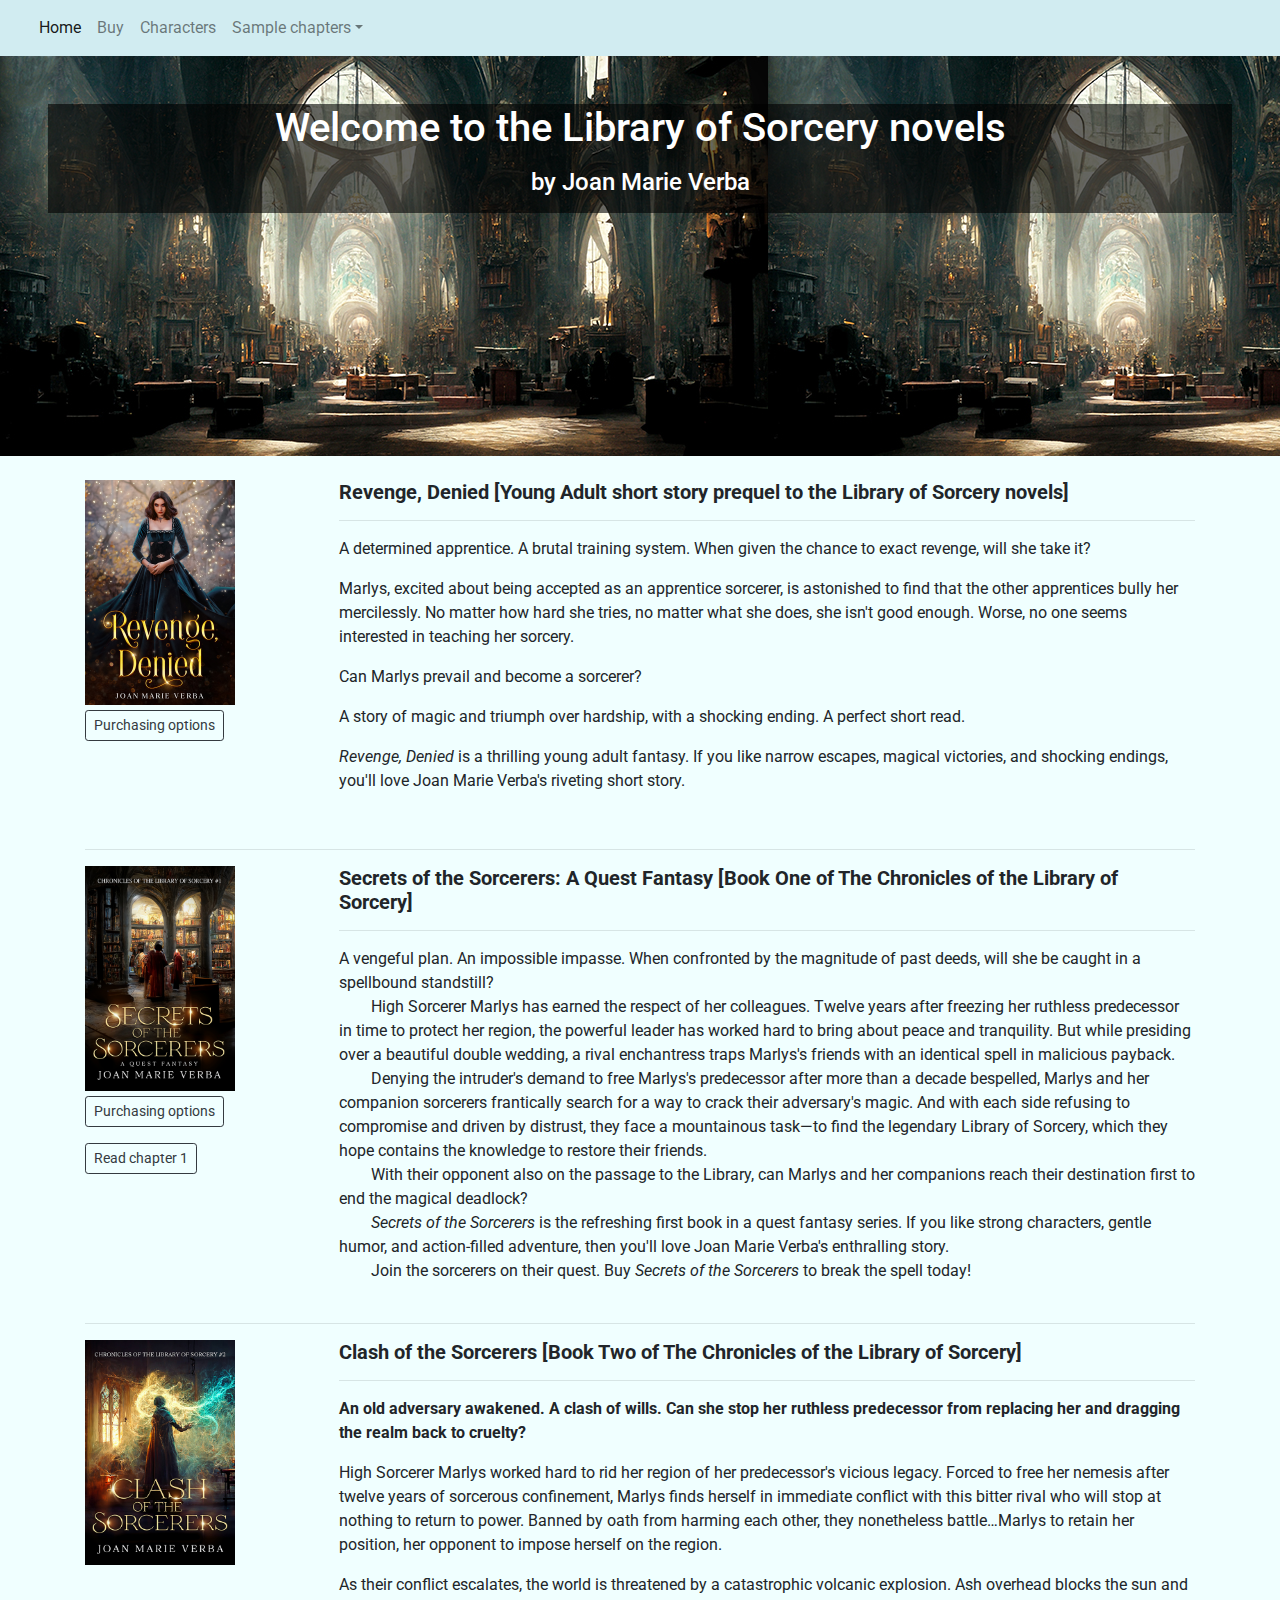
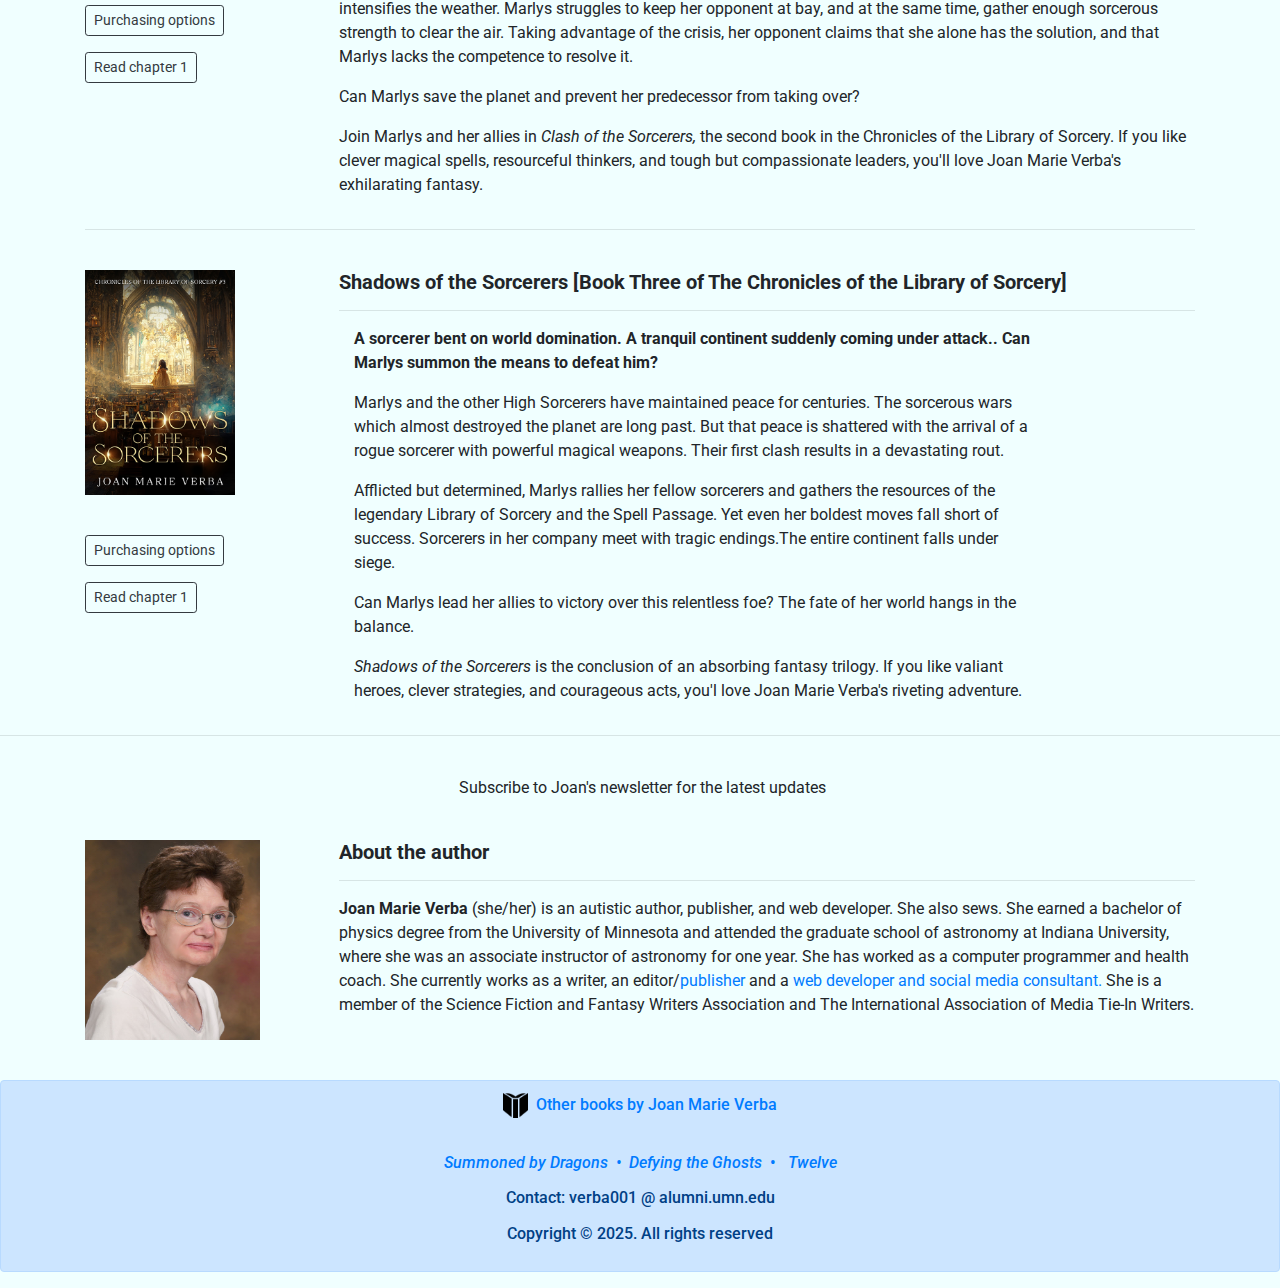
<file: index.html>
<!DOCTYPE html>
<html lang="en">
<head>
    <meta charset="UTF-8">
    <meta name="viewport" content="width=device-width, initial-scale=1.0">
    <meta http-equiv="X-UA-Compatible" content="ie=edge">
    <link rel='shortcut icon' href='favicon.ico' type='image/x-icon' />
    <title>Library of Sorcery novels</title>
    <link rel="stylesheet" href="https://stackpath.bootstrapcdn.com/bootstrap/4.3.1/css/bootstrap.min.css" integrity="sha384-ggOyR0iXCbMQv3Xipma34MD+dH/1fQ784/j6cY/iJTQUOhcWr7x9JvoRxT2MZw1T"
        crossorigin="anonymous">
 
    <link href="https://fonts.googleapis.com/css?family=Roboto" rel="stylesheet">
    <link href="style.css" rel="stylesheet" />
    <!-- MailerLite Universal -->
    <script>
        (function (w, d, e, u, f, l, n) {
            w[f] = w[f] || function () {
                (w[f].q = w[f].q || [])
                .push(arguments);
            }, l = d.createElement(e), l.async = 1, l.src = u,
            n = d.getElementsByTagName(e)[0], n.parentNode.insertBefore(l, n);
        })
            (window, document, 'script', 'https://assets.mailerlite.com/js/universal.js', 'ml');
        ml('account', '11195');
    </script>
    <!-- End MailerLite Universal -->
</head>

<body>

<header>
    <!-- Navbar -->
    <nav class="navbar navbar-expand-lg navbar-light alert-info">
        <div class="container-fluid">
            <button class="navbar-toggler" type="button" data-mdb-toggle="collapse" data-mdb-target="#navbarExample01"
                aria-controls="navbarExample01" aria-expanded="false" aria-label="Toggle navigation">
                <i class="fas fa-bars"></i>
            </button>
            <div class="collapse navbar-collapse" id="navbarExample01">
                <ul class="navbar-nav me-auto mb-2 mb-lg-0">
                    <li class="nav-item active">
                        <a class="nav-link" aria-current="page" href="#">Home</a>
                    </li>
                    <li class="nav-item">
                        <a class="nav-link" href="buy.html">Buy</a>
                    </li>
                    <li class="nav-item">
                        <a class="nav-link" href="characters.html">Characters</a>
                    </li>

                    <li class="nav-item dropdown">
                        <a class="nav-link dropdown-toggle" data-toggle="dropdown" href="#" role="button" aria-haspopup="true"
                            aria-expanded="false">Sample chapters</a>
                        <div class="dropdown-menu">
                            <a class="dropdown-item" href="secrets1.html">Chapt. 1 Secrets of the Sorcerers</a>
                            <a class="dropdown-item" href="clash1.html">Chapt. 1 Clash of the Sorcerers</a>
                            <a class="dropdown-item" href="shadows1.html">Chapt. 1 Shadows of the Sorcerers</a>
                        </div>
                    </li>

                
                    <!-- <li class="nav-item">
                        <a class="nav-link" href="#">Pricing</a>
                    </li>
                    <li class="nav-item">
                        <a class="nav-link" href="#">About</a>
                    </li> -->
                </ul>
            </div>
        </div>
    </nav>
    <!-- Navbar -->

    <!-- Background image -->
    <div class="p-5 text-center bg-image" style="
      background-image: url('./images/Library-Horizontal-Web.jpg');
      height: 400px;">
        <div class="mask" style="background-color: rgba(0, 0, 0, 0.6);">
            <div class="d-flex justify-content-center align-items-center h-100">
                <div class="text-white">
                    <h1 class="mb-3">Welcome to the Library of Sorcery novels</h1>
                    <h4 class="mb-3">by Joan Marie Verba</h4>                   
                </div>
            </div>
        </div>
    </div>
    <!-- Background image -->
</header>

<section>

<div class="container">

    <div class="row">
        &nbsp;
    </div>
<div class="row">
    <div class="col-md-2">
        <img class="cover" src="./images/revenge-front-2023.jpg" alt="revenge, denied cover">
        <p class="tmargin"><a class="btn btn-outline-dark btn-sm" href="buy.html" role="button">Purchasing options</a></p>

    </div>
    <div class="col-md-10 reviews">

        <div class="lmargin">

            <h5><strong>Revenge, Denied [Young Adult short story prequel to the Library of Sorcery novels]</strong>
            </h5>
            <hr />
            <p>A determined apprentice. A brutal training system. When given the chance to exact revenge, will she take
                it?
            </p>
            <p>Marlys, excited about being accepted as an apprentice sorcerer, is astonished to find that the other
                apprentices bully
                her mercilessly. No matter how hard she tries, no matter what she does, she isn't good enough. Worse, no
                one
                seems interested in teaching her sorcery.
            </p>
            <p>Can Marlys prevail and become a sorcerer?</p>
            <p>A story of magic and triumph over hardship, with a shocking ending. A perfect
                short read. </p>
            <p><em>Revenge, Denied</em> is a thrilling young adult fantasy.
                If you like narrow escapes, magical victories, and shocking endings,
                you'll love Joan Marie Verba's riveting short story.</p>

        </div>
    </div>

</div>

    <div class="row">
        &nbsp;
    </div>

        <hr />


    <div class="row">

        <div class="col-md-2">
               
            <img class="cover" src="./images/secrets.jpg" alt="Secrets of the Sorcerers cover">
            <p class="tmargin"><a class="btn btn-outline-dark btn-sm" href="buy.html" role="button">Purchasing options</a></p>
            <!-- <p><a class="btn btn-outline-dark btn-sm" href="https://www.amazon.com/dp/1936881764" role="button">Buy paperback</a></p>
            <p><a class="btn btn-outline-dark btn-sm" href="https://www.amazon.com/dp/1936881780" role="button">Buy hardcover</a></p> -->
            <p><a class="btn btn-outline-dark btn-sm" href="secrets1.html" role="button">Read chapter 1</a></p>

        </div>

        <div class="col-md-10">

            <div class="lmargin">

                <h5><strong>Secrets of the Sorcerers: A Quest Fantasy [Book One of The Chronicles of the Library of Sorcery]</strong></h5>
                <hr />
                A vengeful plan. An impossible impasse. When confronted by the magnitude of past deeds, will she be caught in a spellbound standstill?
                <div class="indent">
                High Sorcerer Marlys has earned the respect of her colleagues. Twelve years after freezing her ruthless predecessor in time to protect her region, the powerful leader has worked hard to bring about peace and tranquility. But while presiding over a beautiful double wedding, a rival enchantress traps Marlys's friends with an identical spell in malicious payback.
                </div>
                <div class="indent">
                Denying the intruder's demand to free Marlys's predecessor after more than a decade bespelled, Marlys and her companion sorcerers frantically search for a way to crack their adversary's magic. And with each side refusing to compromise and driven by distrust, they face a mountainous task—to find the legendary Library of Sorcery, which they hope contains the knowledge to restore their friends.
                </div>
                <div class="indent">
                With their opponent also on the passage to the Library, can Marlys and her companions reach their destination first to end the magical deadlock?
                </div>
                <div class="indent">
                <em>Secrets of the Sorcerers</em> is the refreshing first book in a quest fantasy series. If you like strong  characters, gentle humor, and action-filled adventure, then you'll love Joan Marie Verba's enthralling story.
                </div>
                <div class="indent">
                Join the sorcerers on their quest. Buy <em>Secrets of the Sorcerers</em> to break the spell today!
                </div>

            </div>

        </div>

    </div>




<div class="row">
    &nbsp;
</div>

<hr/>

<div class="row">

    <div class="col-md-2">

        <img class="cover" src="./images/clash.jpg" alt="Clash of the Sorcerers cover">
        <p>&nbsp;</p>
        <p class="tmargin"><a class="btn btn-outline-dark btn-sm" href="buy.html" role="button">Purchasing options</a></p>

        <p><a class="btn btn-outline-dark btn-sm" href="clash1.html" role="button">Read chapter 1</a></p>

    </div>

    <div class="col-md-10">

        <div class="lmargin">

            <h5><strong>Clash of the Sorcerers [Book Two of The Chronicles of the Library of
                    Sorcery]</strong></h5>
            <hr />
            <p><strong>An old adversary awakened. A clash of wills. Can she stop her ruthless predecessor from replacing
                    her and dragging the realm back to cruelty?</strong></p>
            <p>High Sorcerer Marlys worked hard to rid her region of her predecessor's vicious legacy. Forced to free
                her nemesis after twelve years of sorcerous confinement, Marlys finds herself in immediate conflict with
                this bitter
                rival who will stop at nothing to return to power. Banned by oath from harming each other, they
                nonetheless
                battle…Marlys to retain her position, her opponent to impose herself on the region.</p>
            <p>As their conflict escalates, the world is threatened by a catastrophic volcanic explosion. Ash overhead
                blocks the sun and intensifies the weather. Marlys struggles to keep her opponent at bay, and at the
                same time, gather
                enough sorcerous strength to clear the air. Taking advantage of the crisis, her opponent claims that she
                alone has the
                solution, and that Marlys lacks the competence to resolve it.</p>
            <p>Can Marlys save the planet and prevent her predecessor from taking over?</p>
            <p>Join Marlys and her allies in <em>Clash of the Sorcerers,</em> the second book in the Chronicles of the
                Library of Sorcery. If you like clever magical spells, resourceful thinkers, and tough but compassionate
                leaders,
                you'll love Joan Marie Verba's exhilarating fantasy. </p>

        </div>

    </div>

</div>

<hr/>

<div class="row">
    &nbsp;
</div>

<div class="row">

    <div class="col-md-2">

        <img class="cover" src="./images/Shadows.jpg" alt="Shadows of the Sorcerers cover">
        <p>&nbsp;</p>
        <p class="tmargin"><a class="btn btn-outline-dark btn-sm" href="buy.html" role="button">Purchasing options</a></p>

        <p><a class="btn btn-outline-dark btn-sm" href="shadows1.html" role="button">Read chapter 1</a></p>

    </div>

    <div class="col-md-10">

        <div class="lmargin">

            <h5><strong>Shadows of the Sorcerers [Book Three of The Chronicles of the Library of
                    Sorcery]</strong></h5>
            <hr />

            <div class="col-md-10">
            
                
                <p><strong>A sorcerer bent on world domination. A tranquil continent suddenly coming under attack.. Can Marlys summon the means
                    to defeat him?</strong>
                </p>
                <p>
                    Marlys and the other High Sorcerers have maintained peace for centuries. The sorcerous wars which almost destroyed
                        the planet are long past. But that peace is shattered with the arrival of a rogue sorcerer with powerful magical
                        weapons. Their first clash results in a devastating rout.
                </p>
                    <p>Afflicted but determined, Marlys rallies her fellow sorcerers and gathers the resources of the legendary Library of
                        Sorcery and the Spell Passage. Yet even her boldest moves fall short of success. Sorcerers in her company meet with
                        tragic endings.The entire continent falls under siege.</p>
                    <p>Can Marlys lead her allies to victory over this relentless foe? The fate of her world hangs in the balance.</p>
                    <p><i>Shadows of the Sorcerers</i> is the conclusion of an absorbing fantasy trilogy. If you like valiant heroes, clever
                        strategies, and courageous acts, you'l love Joan Marie Verba's riveting adventure. </p>
                    
                
            </div>

        </div>

    </div>

</div>

</section>

<hr/>

<div class="row">
    &nbsp;
</div>

<!-- Mailerlite newsletter code -->
<div class="row">
    <p style="margin-left: 37vw">Subscribe to Joan's newsletter for the latest updates</p>
</div>
<div class="row">
    <div class="ml-embedded" data-form="2BO2m6" style="width:175%"></div>
</div>
<div class="row">
    &nbsp;
</div>

<!-- About the Author -->

<div class="container">

    <div class="row">
        <div class="col-md-2">
            <img src="./images/jmv2011.jpg" height="200" width="175" alt="Joan Marie Verba">
            <p>&nbsp;</p>
        </div>

        <div class="col-md-10">
            <div class="lmargin">
                <h5><strong>About the author</strong></h5>
                <hr />
                <p class="change-font vtop2"><strong>Joan Marie Verba </strong> (she/her) is an autistic author, publisher, and web
                    developer. She also sews. She earned a bachelor of physics degree from the University of Minnesota and attended the
                    graduate school of astronomy at Indiana University, where she was an associate instructor of astronomy for one year. She
                    has worked as a computer programmer and health coach. She currently works as a writer, an editor/<a
                        href="http://www.ftlpublications.com">publisher</a> and a
                    <a href="http://websites.co.technology"> web developer and social media consultant.</a> She is a member of
                    the Science Fiction and Fantasy Writers Association and The International Association of Media Tie-In
                    Writers.
                </p>
            </div>
        </div>

    </div>

</div>


<footer>
    <div class="alert alert-primary" role="alert">
        <h6 class="text-center">

            <img src="./images/book.png" height="25" width="25" alt="book icon">&nbsp;&nbsp;<a
                href="http://joanmarieverba.com">Other books by Joan Marie Verba</a>
            <p>&nbsp;</p>
            <p>
                <a href="http://summonedbydragons.com"><em>Summoned by Dragons&nbsp;&nbsp;&#x2022;&nbsp;</em></a>
                <a href="http://defyingtheghosts.com"><em>Defying the Ghosts</em>&nbsp;&nbsp;&#x2022;&nbsp;&nbsp;</a>
                <a href="http://twelvefairytale.com"><em>Twelve</em></a>
            </p>

            <p class="text-center">Contact: verba001 @ alumni.umn.edu</p>
            <p class="text-center">Copyright © 2025. All rights reserved</p>

        </h6>
    </div>
</footer>

    <script src="https://code.jquery.com/jquery-3.3.1.slim.min.js" integrity="sha384-q8i/X+965DzO0rT7abK41JStQIAqVgRVzpbzo5smXKp4YfRvH+8abtTE1Pi6jizo"
        crossorigin="anonymous"></script>
    <script src="https://cdnjs.cloudflare.com/ajax/libs/popper.js/1.14.7/umd/popper.min.js" integrity="sha384-UO2eT0CpHqdSJQ6hJty5KVphtPhzWj9WO1clHTMGa3JDZwrnQq4sF86dIHNDz0W1"
        crossorigin="anonymous"></script>
    <script src="https://stackpath.bootstrapcdn.com/bootstrap/4.3.1/js/bootstrap.min.js" integrity="sha384-JjSmVgyd0p3pXB1rRibZUAYoIIy6OrQ6VrjIEaFf/nJGzIxFDsf4x0xIM+B07jRM"
        crossorigin="anonymous"></script>
    <!-- ADA comply -->
    <script> !function(){function e(){var e=((new Date).getTime(),document.createElement("script"));e.type="text/javascript",e.async=!0,e.setAttribute("embed-id","0272c86d-c6c4-46f4-a5e9-e4ed26dd4bec"),e.src="https://embed.adabundle.com/embed-scripts/0272c86d-c6c4-46f4-a5e9-e4ed26dd4bec",window.top.document.getElementsByTagName("body")[0].appendChild(e)}var t=window;t.attachEvent?t.attachEvent("onload",e):t.addEventListener("load",e,!1)}();</script>

</body>
</html>
</file>
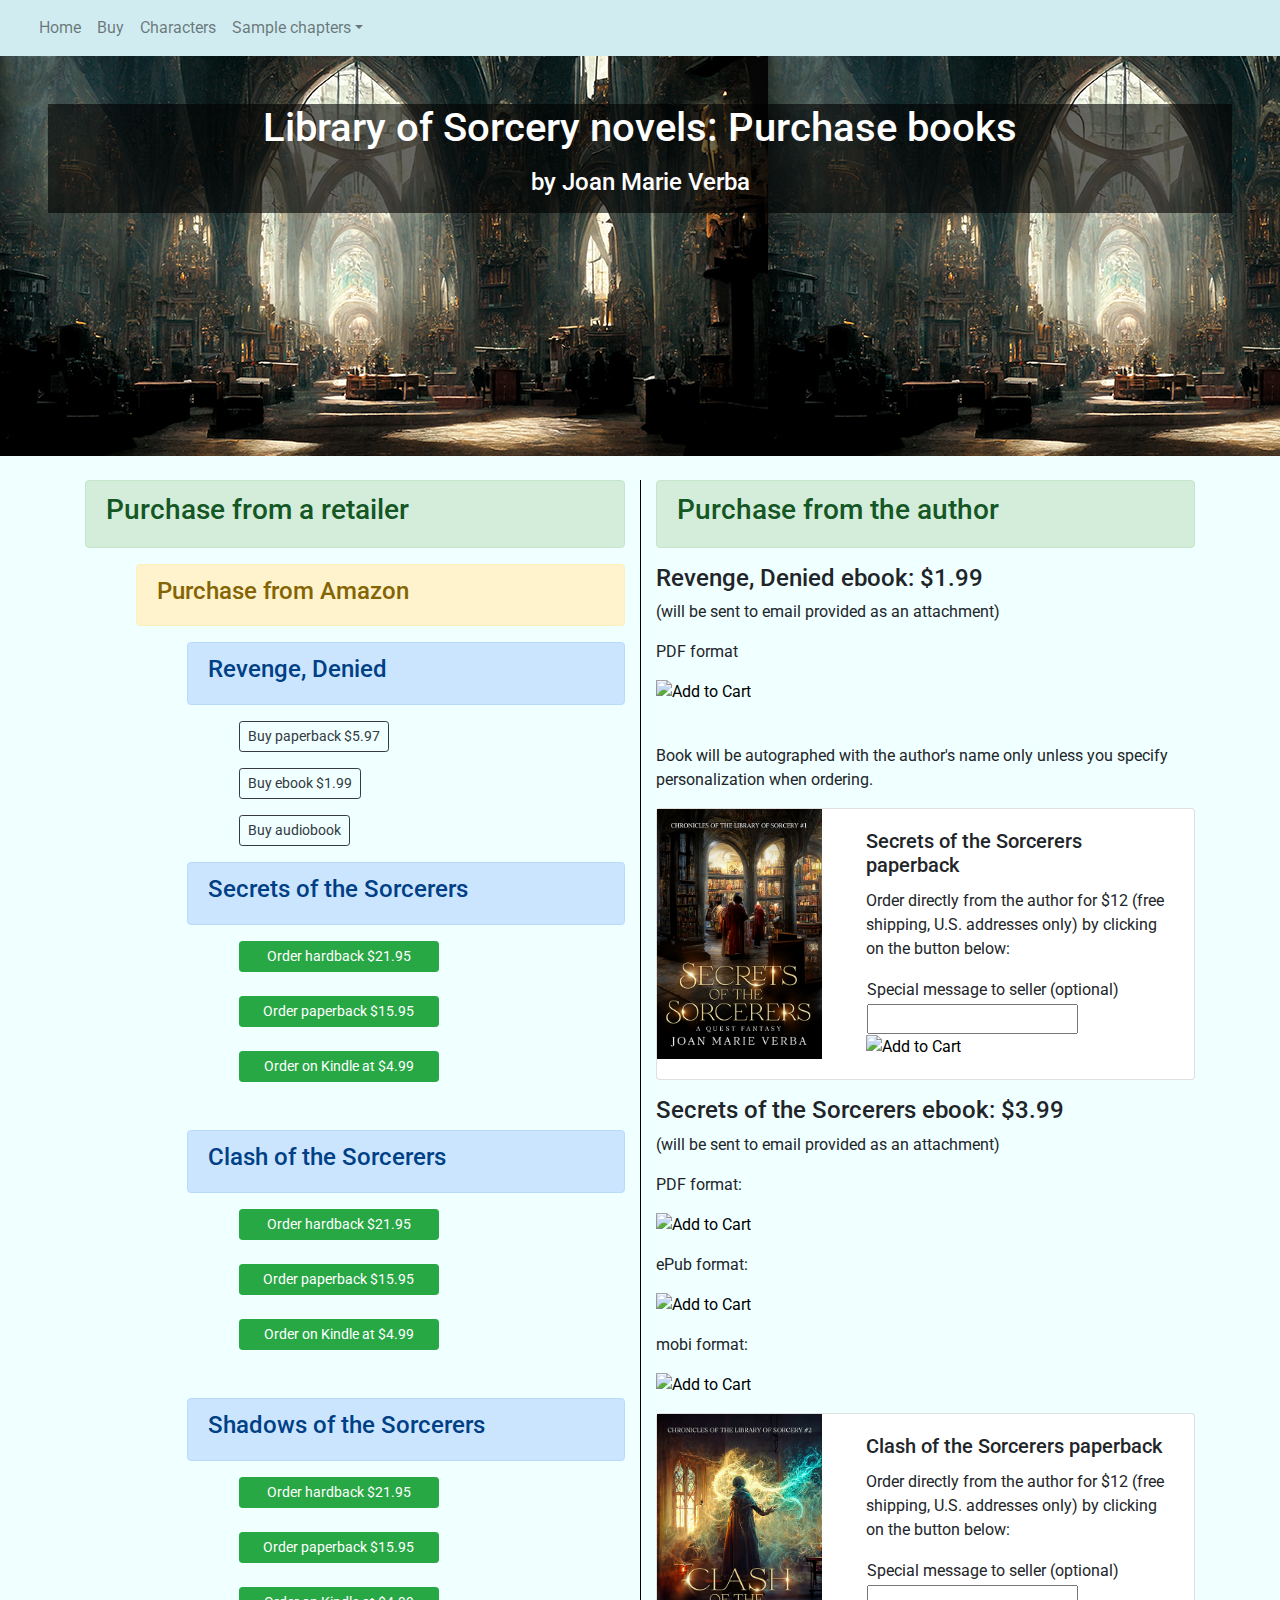
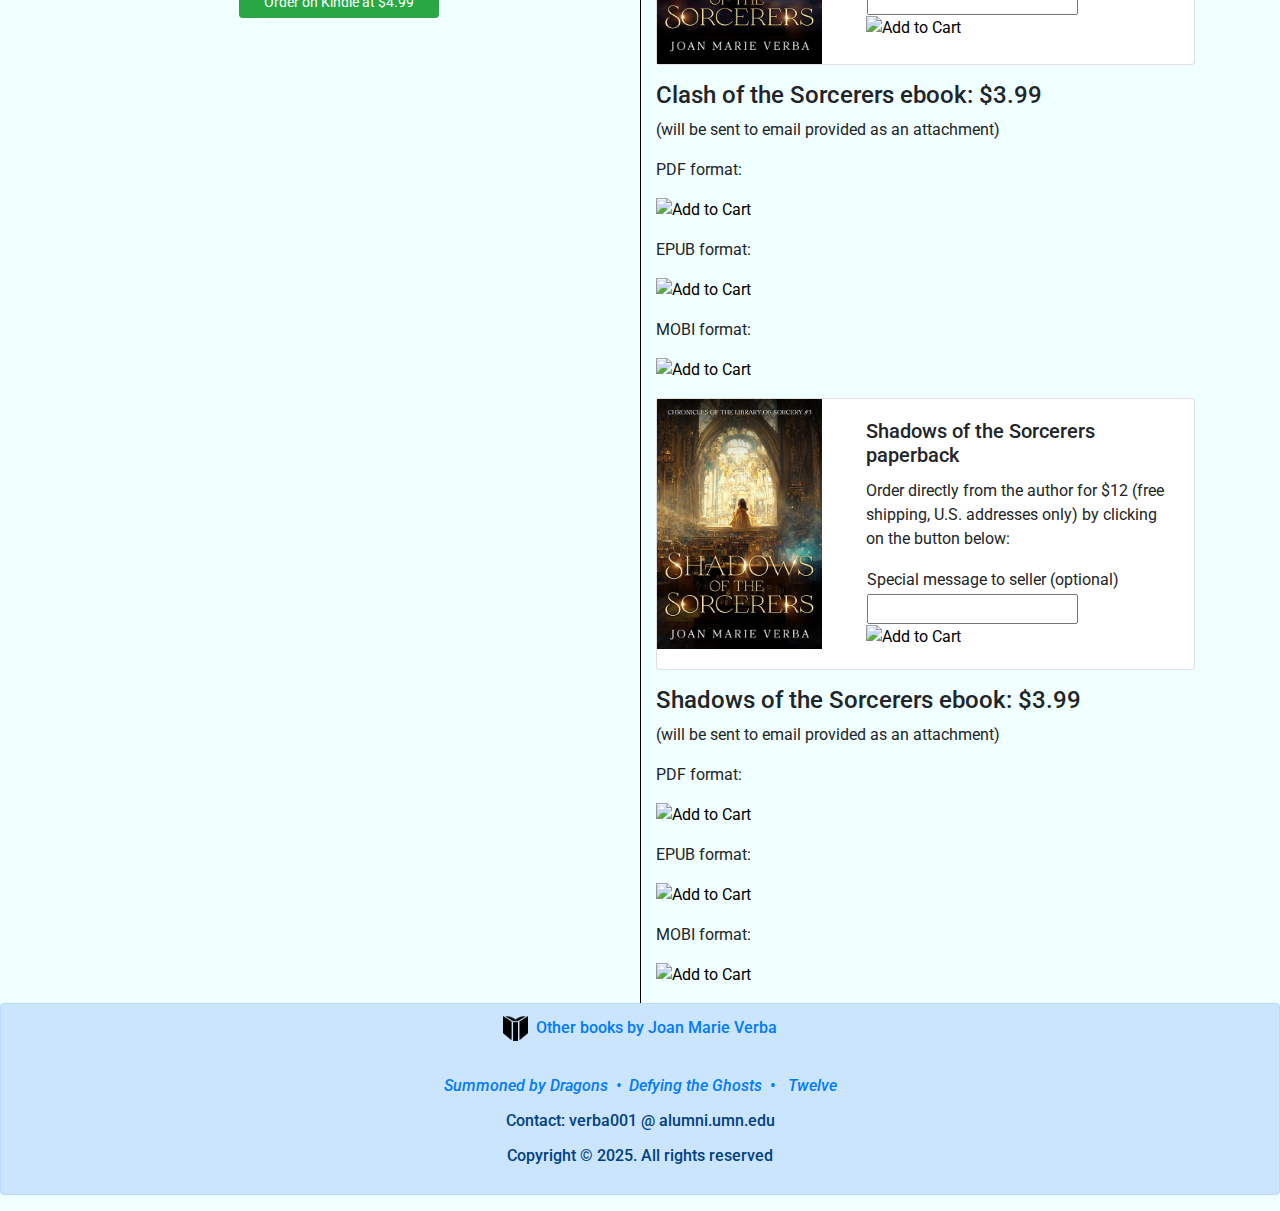
<file: buy.html>
<!DOCTYPE html>
<html lang="en">

<head>
    <meta charset="UTF-8">
    <meta name="viewport" content="width=device-width, initial-scale=1.0">
    <meta http-equiv="X-UA-Compatible" content="ie=edge">
    <link rel='shortcut icon' href='favicon.ico' type='image/x-icon' />
    <title>Library of Sorcery novels: Buy</title>
    <link rel="stylesheet" href="https://stackpath.bootstrapcdn.com/bootstrap/4.3.1/css/bootstrap.min.css"
        integrity="sha384-ggOyR0iXCbMQv3Xipma34MD+dH/1fQ784/j6cY/iJTQUOhcWr7x9JvoRxT2MZw1T" crossorigin="anonymous">
    <link href="https://fonts.googleapis.com/css2?family=Tangerine" rel="stylesheet">
    <link href="https://fonts.googleapis.com/css?family=Roboto" rel="stylesheet">
    <link href="style.css" rel="stylesheet" />
</head>

<body>

    <header>
        <!-- Navbar -->
        <nav class="navbar navbar-expand-lg navbar-light alert-info">
            <div class="container-fluid">

                <div class="collapse navbar-collapse" id="navbarExample01">
                    <ul class="navbar-nav me-auto mb-2 mb-lg-0">
                        <li class="nav-item">
                            <a class="nav-link" aria-current="page" href="index.html">Home</a>
                        </li>
                        <li class="nav-item">
                            <a class="nav-link" href="#">Buy</a>
                        </li>
                        <li class="nav-item">
                            <a class="nav-link" href="characters.html">Characters</a>
                        </li>

                        <li class="nav-item dropdown">
                            <a class="nav-link dropdown-toggle" data-toggle="dropdown" href="#" role="button"
                                aria-haspopup="true" aria-expanded="false">Sample chapters</a>
                            <div class="dropdown-menu">
                                <a class="dropdown-item" href="secrets1.html">Chapt. 1 Secrets of the Sorcerers</a>
                                <a class="dropdown-item" href="clash1.html">Chapt. 1 Clash of the Sorcerers</a>
                                <a class="dropdown-item" href="shadows1.html">Chapt. 1 Shadows of the Sorcerers</a>
                            </div>
                        </li>

                    </ul>
                </div>
            </div>
        </nav>
        <!-- Navbar -->

        <!-- Background image -->
        <div class="p-5 text-center bg-image" style="
      background-image: url('./images/Library-Horizontal-Web.jpg');
      height: 400px;">
            <div class="mask" style="background-color: rgba(0, 0, 0, 0.6);">
                <div class="d-flex justify-content-center align-items-center h-100">
                    <div class="text-white">
                        <h1 class="mb-3">Library of Sorcery novels: Purchase books</h1>
                        <h4 class="mb-3">by Joan Marie Verba</h4>
                    </div>
                </div>
            </div>
        </div>
        <!-- Background image -->
    </header>

    <div class="container">

            <div class="row">&nbsp;</div>

            <div class="row">

                <div class="col-md-6">
                    <div class="alert alert-success" role="alert">
                        <h3>Purchase from a retailer</h3>
                    </div>

                    <div class="lspace3">

                        <div class="alert alert-warning" role="alert">
                            <h4>Purchase from Amazon</h4>
                        </div>

                            <div class="lspace3">
                                <div class="alert alert-primary" role="alert">
                                    <h4>Revenge, Denied</h4>
                                </div>

                                <div class="lspace3">
                                        <p class="tmargin"><a class="btn btn-outline-dark btn-sm" href="https://www.amazon.com/dp/1936881233" role="button">Buy
                                                paperback $5.97</a></p>
                                        <p><a class="btn btn-outline-dark btn-sm" href="https://www.amazon.com/dp/B0079JXJ3K" role="button">Buy
                                                ebook  $1.99</a></p>
                                        <p><a class="btn btn-outline-dark btn-sm" href="https://www.audible.com/pd/B079DYXW6Q" role="button">Buy
                                                audiobook</a></p>
                                </div>
   
                            </div>

                        <div class="lspace3">
                            <div class="alert alert-primary" role="alert">
                                <h4>Secrets of the Sorcerers</h4>
                            </div>
                            <div class="lspace3">
                                <a href="https://www.amazon.com/dp/1936881780"><button type="button" class="btn btn-success btn-sm"
                                        style="width: 200px">Order hardback $21.95</button></a>
                                <div>&nbsp;</div>
                                <a href="https://www.amazon.com/dp/1936881764"><button type="button" class="btn btn-success btn-sm"
                                        style="width: 200px">Order paperback $15.95</button></a>
                                <div>&nbsp;</div>                   
                                <a href="https://www.amazon.com/gp/product/B0CNN5G1T5"><button type="button" class="btn btn-success btn-sm"
                                        style="width: 200px">Order on Kindle at $4.99</button></a>
                                <div>&nbsp;</div>
                            </div>
                            <div class="row">&nbsp;</div>
                        </div>

                        <div class="lspace3">
                            <div class="alert alert-primary" role="alert">
                                <h4>Clash of the Sorcerers</h4>
                            </div>
                            <div class="lspace3">
                                <a href="https://www.amazon.com/dp/1936881810"><button type="button" class="btn btn-success btn-sm"
                                        style="width: 200px">Order hardback $21.95</button></a>
                                <div>&nbsp;</div>
                                <a href="https://www.amazon.com/dp/1936881802"><button type="button" class="btn btn-success btn-sm"
                                        style="width: 200px">Order paperback $15.95</button></a>
                                <div>&nbsp;</div>
                                <a href="https://www.amazon.com/gp/product/B0D41BNS8R"><button type="button" class="btn btn-success btn-sm"
                                        style="width: 200px">Order on Kindle at $4.99</button></a>
                                <div>&nbsp;</div>
                            </div>
                            <div class="row">&nbsp;</div>
                        </div>

                        <div class="lspace3">
                            <div class="alert alert-primary" role="alert">
                                <h4>Shadows of the Sorcerers</h4>
                            </div>
                            <div class="lspace3">
                                <a href="https://www.amazon.com/dp/193688187X"><button type="button" class="btn btn-success btn-sm"
                                        style="width: 200px">Order hardback $21.95</button></a>
                                <div>&nbsp;</div>
                                <a href="https://www.amazon.com/dp/1936881861"><button type="button" class="btn btn-success btn-sm"
                                        style="width: 200px">Order paperback $15.95</button></a>
                                <div>&nbsp;</div>
                                <a href="https://www.amazon.com/gp/product/B0DNGVWQNL"><button type="button" class="btn btn-success btn-sm"
                                        style="width: 200px">Order on Kindle at $4.99</button></a>
                                <div>&nbsp;</div>
                            </div>
                            <div class="row">&nbsp;</div>
                        </div>

                        <!-- <div class="row">&nbsp;</div>

                        <div class="alert alert-warning" role="alert">
                            <h4>Purchase from a bookstore</h4>
                        </div>
                        <p>Ask them to place a special order for Secrets of the Sorcerers - <br/>ISBN: 978-1936881765</p>

                        <div class="alert alert-warning" role="alert">
                            <h4>Ask a library to order it</h4>
                        </div>
                        <p>Ask them to order Secrets of the Sorcerers - ISBN: 978-1936881765 <br /></p> -->

                    </div>

                </div>
                
                <div class="col-md-6" style="border-left: 1px solid black">

                    <div class="alert alert-success" role="alert">
                        <h3>Purchase from the author</h3>
                    </div>

                        <h4>Revenge, Denied ebook: $1.99 </h4>
                        <p>(will be sent to email provided as an attachment)</p>
                        
                        <p>PDF format
                            <form action="https://www.paypal.com/cgi-bin/webscr" method="post" target="_blank">
                                <input type="hidden" name="cmd" value="_s-xclick" />
                                <input type="hidden" name="hosted_button_id" value="3WM5BAHFSDKE4" />
                                <input type="hidden" name="currency_code" value="USD" />
                                <input type="image" src="https://www.paypalobjects.com/en_US/i/btn/btn_cart_SM.gif" border="0" name="submit"
                                    title="PayPal - The safer, easier way to pay online!" alt="Add to Cart" />
                            </form>
                        </p>
       
                    <div>&nbsp;</div>
                
                    <p>Book will be autographed with the author's name only unless you specify personalization when ordering.</p>

                    <div class="card mb-3" style="max-width: 540px;">
                        <div class="row g-0">
                            <div class="col-md-4">
                                <img src="./images/secrets.jpg" width="165" height="250" alt="Secrets of the Sorcerers cover" />
                            </div>
                            <div class="col-md-8">
                                <div class="card-body">
                                    <h5 class="card-title">Secrets of the Sorcerers paperback</h5>
                                    <p class="card-text">Order directly from the author for $12 (free shipping, U.S. addresses
                                    only) by clicking on the button below: </p>

                                        <form action="https://www.paypal.com/cgi-bin/webscr" method="post" target="_blank">
                                            <input type="hidden" name="cmd" value="_s-xclick" />
                                            <input type="hidden" name="hosted_button_id" value="NES8DPT2AM9M8" />
                                            <table>
                                                <tr>
                                                    <td>
                                                        <input type="hidden" name="on0" value="Special message to seller (optional)" />
                                                        Special message to seller (optional)
                                                    </td>
                                                </tr>
                                                <tr>
                                                    <td>
                                                        <input type="text" name="os0" maxLength="200" />
                                                    </td>
                                                </tr>
                                            </table>
                                            <input type="hidden" name="currency_code" value="USD" />
                                            <input type="image" src="https://www.paypalobjects.com/en_US/i/btn/btn_cart_SM.gif" border="0" name="submit"
                                                title="PayPal - The safer, easier way to pay online!" alt="Add to Cart" />
                                        </form>
                                    <!-- <p class="card-text"><small class="text-body-secondary">Last updated 3 mins ago</small></p> -->
                                </div>
                            </div>
                        </div>
                    </div>


                        <h4>Secrets of the Sorcerers ebook: $3.99 </h4>
                        <p>(will be sent to email provided as an attachment)</p>
                        
                        <p>PDF format:
                        <form action="https://www.paypal.com/cgi-bin/webscr" method="post" target="_blank">
                            <input type="hidden" name="cmd" value="_s-xclick" />
                            <input type="hidden" name="hosted_button_id" value="6M8BGAX3FA9NE" />
                            <input type="hidden" name="currency_code" value="USD" />
                            <input type="image" src="https://www.paypalobjects.com/en_US/i/btn/btn_cart_SM.gif" border="0" name="submit"
                                title="PayPal - The safer, easier way to pay online!" alt="Add to Cart" />
                        </form>
                        </p>
                        
                        <p>ePub format:
                        <form action="https://www.paypal.com/cgi-bin/webscr" method="post" target="_blank">
                            <input type="hidden" name="cmd" value="_s-xclick" />
                            <input type="hidden" name="hosted_button_id" value="JAEYRSPWENH9S" />
                            <input type="hidden" name="currency_code" value="USD" />
                            <input type="image" src="https://www.paypalobjects.com/en_US/i/btn/btn_cart_SM.gif" border="0" name="submit"
                                title="PayPal - The safer, easier way to pay online!" alt="Add to Cart" />
                        </form>
                        </p>
    
                        <p>mobi format:
                            <form action="https://www.paypal.com/cgi-bin/webscr" method="post" target="_blank">
                                <input type="hidden" name="cmd" value="_s-xclick" />
                                <input type="hidden" name="hosted_button_id" value="XWEGMDE447JTS" />
                                <input type="hidden" name="currency_code" value="USD" />
                                <input type="image" src="https://www.paypalobjects.com/en_US/i/btn/btn_cart_SM.gif" border="0" name="submit"
                                    title="PayPal - The safer, easier way to pay online!" alt="Add to Cart" />
                            </form>
                        </p>


                    <div class="card mb-3" style="max-width: 540px;">
                        <div class="row g-0">
                            <div class="col-md-4">
                                <img src="./images/clash.jpg" width="165" height="250" alt="Clash of the Sorcerers cover" />
                            </div>
                            <div class="col-md-8">
                                <div class="card-body">
                                    <h5 class="card-title">Clash of the Sorcerers paperback</h5>
                                    <p class="card-text">Order directly from the author for $12 (free shipping, U.S. addresses
                                        only) by clicking on the button below: </p>

                                    <form action="https://www.paypal.com/cgi-bin/webscr" method="post" target="_blank">
                                        <input type="hidden" name="cmd" value="_s-xclick" />
                                        <input type="hidden" name="hosted_button_id" value="APZDSNEJQAAQ2" />
                                        <table>
                                            <tr>
                                                <td>
                                                    <input type="hidden" name="on0" value="Special message to seller (optional)" />
                                                    Special message to seller (optional)
                                                </td>
                                            </tr>
                                            <tr>
                                                <td>
                                                    <input type="text" name="os0" maxLength="200" />
                                                </td>
                                            </tr>
                                        </table>
                                        <input type="hidden" name="currency_code" value="USD" />
                                        <input type="image" src="https://www.paypalobjects.com/en_US/i/btn/btn_buynow_SM.gif" border="0" name="submit"
                                            title="PayPal - The safer, easier way to pay online!" alt="Add to Cart" />
                                    </form>

                                </div>
                            </div>
                        </div>
                    </div>

                    <h4>Clash of the Sorcerers ebook: $3.99 </h4>
                    <p>(will be sent to email provided as an attachment)</p>
                    
                    <p>PDF format:
                        <form action="https://www.paypal.com/cgi-bin/webscr" method="post" target="_blank">
                            <input type="hidden" name="cmd" value="_s-xclick" />
                            <input type="hidden" name="hosted_button_id" value="F89TQWB84H5W6" />
                            <input type="hidden" name="currency_code" value="USD" />
                            <input type="image" src="https://www.paypalobjects.com/en_US/i/btn/btn_cart_SM.gif" border="0" name="submit"
                                title="PayPal - The safer, easier way to pay online!" alt="Add to Cart" />
                        </form>
                    </p>

                    <p>EPUB format:
                        <form action="https://www.paypal.com/cgi-bin/webscr" method="post" target="_blank">
                            <input type="hidden" name="cmd" value="_s-xclick" />
                            <input type="hidden" name="hosted_button_id" value="L7UWHJ8HAVLAC" />
                            <input type="hidden" name="currency_code" value="USD" />
                            <input type="image" src="https://www.paypalobjects.com/en_US/i/btn/btn_cart_SM.gif" border="0" name="submit"
                                title="PayPal - The safer, easier way to pay online!" alt="Add to Cart" />
                        </form>            
                    </p>

                    <p>MOBI format:
                        <form action="https://www.paypal.com/cgi-bin/webscr" method="post" target="_blank">
                            <input type="hidden" name="cmd" value="_s-xclick" />
                            <input type="hidden" name="hosted_button_id" value="5HWPXQ9G44TQC" />
                            <input type="hidden" name="currency_code" value="USD" />
                            <input type="image" src="https://www.paypalobjects.com/en_US/i/btn/btn_cart_SM.gif" border="0" name="submit"
                                title="PayPal - The safer, easier way to pay online!" alt="Add to Cart" />
                        </form>                  
                    </p>

                    <div class="card mb-3" style="max-width: 540px;">
                        <div class="row g-0">
                            <div class="col-md-4">
                                <img src="./images/Shadows.jpg" width="165" height="250" alt="Shadows of the Sorcerers cover" />
                            </div>
                            <div class="col-md-8">
                                <div class="card-body">
                                    <h5 class="card-title">Shadows of the Sorcerers paperback</h5>
                                    <p class="card-text">Order directly from the author for $12 (free shipping, U.S. addresses
                                        only) by clicking on the button below: </p>
                    <form action="https://www.paypal.com/cgi-bin/webscr" method="post" target="_blank">
                        <input type="hidden" name="cmd" value="_s-xclick" />
                        <input type="hidden" name="hosted_button_id" value="RW4KP45FMY95S" />
                        <table>
                            <tr>
                                <td>
                                    <input type="hidden" name="on0" value="Special message to seller (optional)" />
                                    Special message to seller (optional)
                                </td>
                            </tr>
                            <tr>
                                <td>
                                    <input type="text" name="os0" maxLength="200" />
                                </td>
                            </tr>
                        </table>
                        <input type="hidden" name="currency_code" value="USD" />
                        <input type="image" src="https://www.paypalobjects.com/en_US/i/btn/btn_cart_SM.gif" border="0" name="submit"
                            title="PayPal - The safer, easier way to pay online!" alt="Add to Cart" />
                    </form>
        
                    
                                </div>
                            </div>
                        </div>
                    </div>

                    <h4>Shadows of the Sorcerers ebook: $3.99 </h4>
                    <p>(will be sent to email provided as an attachment)</p>
                    
                    <p>PDF format:
                        <form action="https://www.paypal.com/cgi-bin/webscr" method="post" target="_blank">
                            <input type="hidden" name="cmd" value="_s-xclick" />
                            <input type="hidden" name="hosted_button_id" value="TQTLEAHYVNATG" />
                            <input type="hidden" name="currency_code" value="USD" />
                            <input type="image" src="https://www.paypalobjects.com/en_US/i/btn/btn_cart_SM.gif" border="0" name="submit"
                                title="PayPal - The safer, easier way to pay online!" alt="Add to Cart" />
                        </form>
                    </p>

                    <p>EPUB format:
                        <form action="https://www.paypal.com/cgi-bin/webscr" method="post" target="_blank">
                            <input type="hidden" name="cmd" value="_s-xclick" />
                            <input type="hidden" name="hosted_button_id" value="QAREQN6XB48XL" />
                            <input type="hidden" name="currency_code" value="USD" />
                            <input type="image" src="https://www.paypalobjects.com/en_US/i/btn/btn_cart_SM.gif" border="0" name="submit"
                                title="PayPal - The safer, easier way to pay online!" alt="Add to Cart" />
                        </form>
                    </p>

                    <p>MOBI format:
                        <form action="https://www.paypal.com/cgi-bin/webscr" method="post" target="_blank">
                            <input type="hidden" name="cmd" value="_s-xclick" />
                            <input type="hidden" name="hosted_button_id" value="J2SDC52U47WHL" />
                            <input type="hidden" name="currency_code" value="USD" />
                            <input type="image" src="https://www.paypalobjects.com/en_US/i/btn/btn_cart_SM.gif" border="0" name="submit"
                                title="PayPal - The safer, easier way to pay online!" alt="Add to Cart" />
                        </form>
                    </p>


                <!-- end purchase from the author    -->
                </div>

            </div>

    </div>

    <footer>
        <div class="alert alert-primary" role="alert">
            <h6 class="text-center">
    
                <img src="./images/book.png" height="25" width="25" alt="book icon">&nbsp;&nbsp;<a
                    href="http://joanmarieverba.com">Other books by Joan Marie Verba</a>
                <p>&nbsp;</p>
                <p>
                    <a href="http://summonedbydragons.com"><em>Summoned by Dragons&nbsp;&nbsp;&#x2022;&nbsp;</em></a>
                    <a href="http://defyingtheghosts.com"><em>Defying the Ghosts</em>&nbsp;&nbsp;&#x2022;&nbsp;&nbsp;</a>
                    <a href="http://twelvefairytale.com"><em>Twelve</em></a>
                </p>
    
                <p class="text-center">Contact: verba001 @ alumni.umn.edu</p>
                <p class="text-center">Copyright © 2025. All rights reserved</p>
    
            </h6>
        </div>
    </footer>

    <script src="https://code.jquery.com/jquery-3.3.1.slim.min.js"
        integrity="sha384-q8i/X+965DzO0rT7abK41JStQIAqVgRVzpbzo5smXKp4YfRvH+8abtTE1Pi6jizo"
        crossorigin="anonymous"></script>
    <script src="https://cdnjs.cloudflare.com/ajax/libs/popper.js/1.14.7/umd/popper.min.js"
        integrity="sha384-UO2eT0CpHqdSJQ6hJty5KVphtPhzWj9WO1clHTMGa3JDZwrnQq4sF86dIHNDz0W1"
        crossorigin="anonymous"></script>
    <script src="https://stackpath.bootstrapcdn.com/bootstrap/4.3.1/js/bootstrap.min.js"
        integrity="sha384-JjSmVgyd0p3pXB1rRibZUAYoIIy6OrQ6VrjIEaFf/nJGzIxFDsf4x0xIM+B07jRM"
        crossorigin="anonymous"></script>
    <!-- ADA comply -->
    <script> !function () { function e() { var e = ((new Date).getTime(), document.createElement("script")); e.type = "text/javascript", e.async = !0, e.setAttribute("embed-id", "0272c86d-c6c4-46f4-a5e9-e4ed26dd4bec"), e.src = "https://embed.adabundle.com/embed-scripts/0272c86d-c6c4-46f4-a5e9-e4ed26dd4bec", window.top.document.getElementsByTagName("body")[0].appendChild(e) } var t = window; t.attachEvent ? t.attachEvent("onload", e) : t.addEventListener("load", e, !1) }();</script>

</body>

</html>
</file>
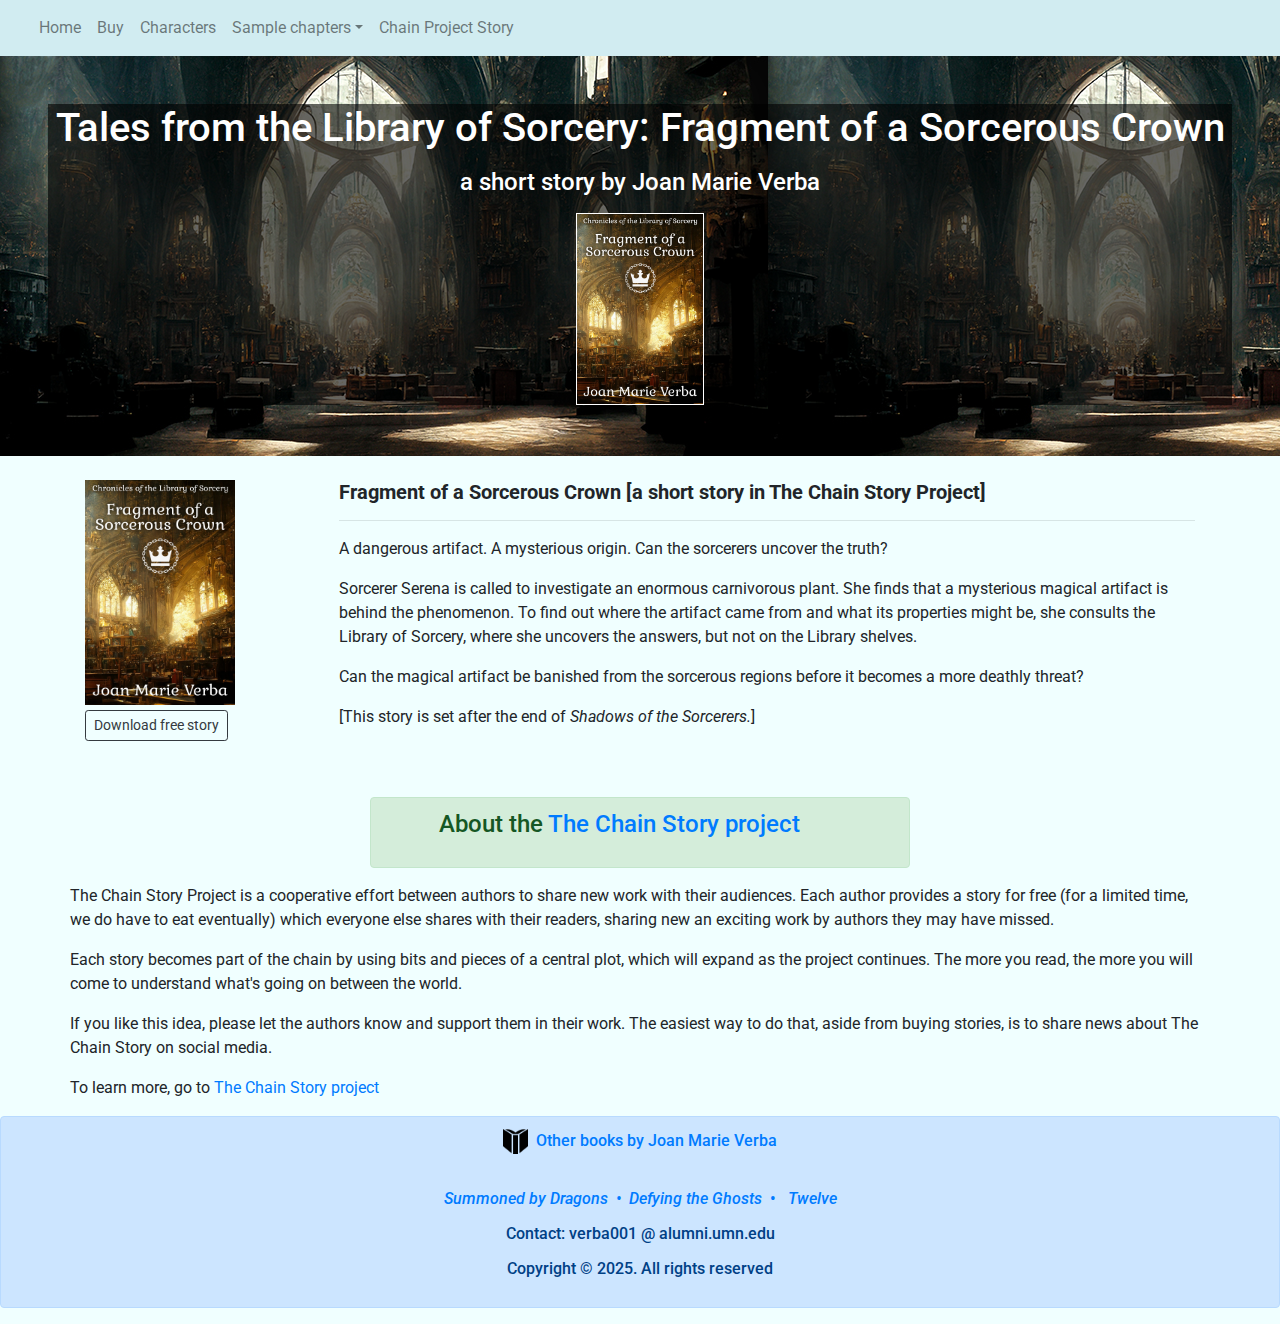
<file: chainstory.html>
<!DOCTYPE html>
<html lang="en">

<head>
    <meta charset="UTF-8">
    <meta name="viewport" content="width=device-width, initial-scale=1.0">
    <meta http-equiv="X-UA-Compatible" content="ie=edge">
    <link rel='shortcut icon' href='favicon.ico' type='image/x-icon' />
    <title>Library of Sorcery Chain Story Project short story</title>
    <link rel="stylesheet" href="https://stackpath.bootstrapcdn.com/bootstrap/4.3.1/css/bootstrap.min.css"
        integrity="sha384-ggOyR0iXCbMQv3Xipma34MD+dH/1fQ784/j6cY/iJTQUOhcWr7x9JvoRxT2MZw1T" crossorigin="anonymous">
    <link href="https://fonts.googleapis.com/css2?family=Tangerine" rel="stylesheet">
    <link href="https://fonts.googleapis.com/css?family=Roboto" rel="stylesheet">
    <link href="style.css" rel="stylesheet" />
</head>

<body>

    <header>
        <!-- Navbar -->
        <nav class="navbar navbar-expand-lg navbar-light alert-info">
            <div class="container-fluid">

                <div class="collapse navbar-collapse" id="navbarExample01">
                    <ul class="navbar-nav me-auto mb-2 mb-lg-0">
                        <li class="nav-item">
                            <a class="nav-link" aria-current="page" href="index.html">Home</a>
                        </li>
                        <li class="nav-item">
                            <a class="nav-link" href="buy.html">Buy</a>
                        </li>
                        <li class="nav-item">
                            <a class="nav-link" href="characters.html">Characters</a>
                        </li>

                        <li class="nav-item dropdown">
                            <a class="nav-link dropdown-toggle" data-toggle="dropdown" href="#" role="button"
                                aria-haspopup="true" aria-expanded="false">Sample chapters</a>
                            <div class="dropdown-menu">
                                <a class="dropdown-item" href="secrets1.html">Chapt. 1 Secrets of the Sorcerers</a>
                                <a class="dropdown-item" href="clash1.html">Chapt. 1 Clash of the Sorcerers</a>
                                <a class="dropdown-item" href="shadows1.html">Chapt. 1 Shadows of the Sorcerers</a>
                            </div>
                        </li>

                        <li class="nav-item">
                            <a class="nav-link" href="#">Chain Project Story</a>
                        </li>

                    </ul>
                </div>
            </div>
        </nav>
        <!-- Navbar -->

        <!-- Background image -->
        <div class="p-5 text-center bg-image" style="background-image: url('./images/Library-Horizontal-Web.jpg'); height: 400px;">
            <div class="mask" style="background-color: rgba(0, 0, 0, 0.6);">
                <div class="d-flex justify-content-center align-items-center h-100">
                    <div class="text-white">
                        <h1 class="mb-3">Tales from the Library of Sorcery: Fragment of a Sorcerous Crown</h1>
                        <h4 class="mb-3">a short story by Joan Marie Verba</h4>
                        <img class="cover1" src="./images/ChainStoryCoverLogo.jpg" alt="Fragment of a Sorcerous Crown cover">
                     
                    </div>
                </div>
            </div>
        </div>
        <!-- Background image -->
         
    </header>

    <div class="container">

        <main>

            <div class="row">
                &nbsp;
            </div>

            <div class="row">
                <div class="col-md-2">
                    <img class="cover" src="./images/ChainStoryCoverLogo.jpg" alt="revenge, denied cover">
                    <p class="tmargin"><a class="btn btn-outline-dark btn-sm" href="Fragments.pdf" role="button">Download free story</a></p>
                </div>
                <div class="col-md-10 reviews">
            
                    <div class="lmargin">
            
                        <h5><strong>Fragment of a Sorcerous Crown [a short story in The Chain Story Project] </strong></h5>
                        <hr />
                        <p>A dangerous artifact. A mysterious origin. Can the sorcerers uncover the truth?</p>
                        <p>Sorcerer Serena is called to investigate an enormous carnivorous plant. She finds that a mysterious magical artifact is behind the phenomenon. 
                            To find out where the artifact came from and what its properties might be, she consults the Library of Sorcery, 
                            where she uncovers the answers, but not on the Library shelves.</p>
                        <p>Can the magical artifact be banished from the sorcerous regions before it becomes a more deathly threat?</p>
                        <p>[This story is set after the end of <em>Shadows of the Sorcerers.</em>]</p>
            
                    </div>
                </div>
            
            </div>

            <div class="row">

                <div class="col-md-3"></div>

                <div class="col-md-6">
                    <P>&nbsp;</P>
                    <div class="alert alert-success" role="alert">
                        <h4 class="mb-3 indent">About the <a href="http://chainstorycore.com">The Chain Story project</a></h4>
                    </div>
                </div>

                <p>The Chain Story Project is a cooperative effort between authors to share new work with their audiences. Each author
                provides a story for free (for a limited time, we do have to eat eventually) which everyone else shares with their
                readers, sharing new an exciting work by authors they may have missed.</p>

                <p>Each story becomes part of the chain by using bits and pieces of a central plot, which will expand as the project
                continues. The more you read, the more you will come to understand what's going on between the world.</p>

                <p>If you like this idea, please let the authors know and support them in their work. The easiest way to do that, aside
                from buying stories, is to share news about The Chain Story on social media.</p>

                <p>To learn more, go to <a href="http://chainstorycore.com">The Chain Story project</a></p>

            </div>

        </main>

    </div>

    <footer>
        <div class="alert alert-primary" role="alert">
            <h6 class="text-center">

                <img src="./images/book.png" height="25" width="25" alt="book icon">&nbsp;&nbsp;<a
                    href="http://joanmarieverba.com">Other books by Joan Marie Verba</a>
                <p>&nbsp;</p>
                <p>
                    <a href="http://summonedbydragons.com"><em>Summoned by Dragons&nbsp;&nbsp;&#x2022;&nbsp;</em></a>
                    <a href="http://defyingtheghosts.com"><em>Defying the
                            Ghosts</em>&nbsp;&nbsp;&#x2022;&nbsp;&nbsp;</a>
                    <a href="http://twelvefairytale.com"><em>Twelve</em></a>
                </p>

                <p class="text-center">Contact: verba001 @ alumni.umn.edu</p>
                <p class="text-center">Copyright © 2025. All rights reserved</p>

            </h6>
        </div>
    </footer>

    <script src="https://code.jquery.com/jquery-3.3.1.slim.min.js"
        integrity="sha384-q8i/X+965DzO0rT7abK41JStQIAqVgRVzpbzo5smXKp4YfRvH+8abtTE1Pi6jizo"
        crossorigin="anonymous"></script>
    <script src="https://cdnjs.cloudflare.com/ajax/libs/popper.js/1.14.7/umd/popper.min.js"
        integrity="sha384-UO2eT0CpHqdSJQ6hJty5KVphtPhzWj9WO1clHTMGa3JDZwrnQq4sF86dIHNDz0W1"
        crossorigin="anonymous"></script>
    <script src="https://stackpath.bootstrapcdn.com/bootstrap/4.3.1/js/bootstrap.min.js"
        integrity="sha384-JjSmVgyd0p3pXB1rRibZUAYoIIy6OrQ6VrjIEaFf/nJGzIxFDsf4x0xIM+B07jRM"
        crossorigin="anonymous"></script>
    <!-- ADA comply -->
    <script> !function () { function e() { var e = ((new Date).getTime(), document.createElement("script")); e.type = "text/javascript", e.async = !0, e.setAttribute("embed-id", "0272c86d-c6c4-46f4-a5e9-e4ed26dd4bec"), e.src = "https://embed.adabundle.com/embed-scripts/0272c86d-c6c4-46f4-a5e9-e4ed26dd4bec", window.top.document.getElementsByTagName("body")[0].appendChild(e) } var t = window; t.attachEvent ? t.attachEvent("onload", e) : t.addEventListener("load", e, !1) }();</script>

</body>

</html>
</file>
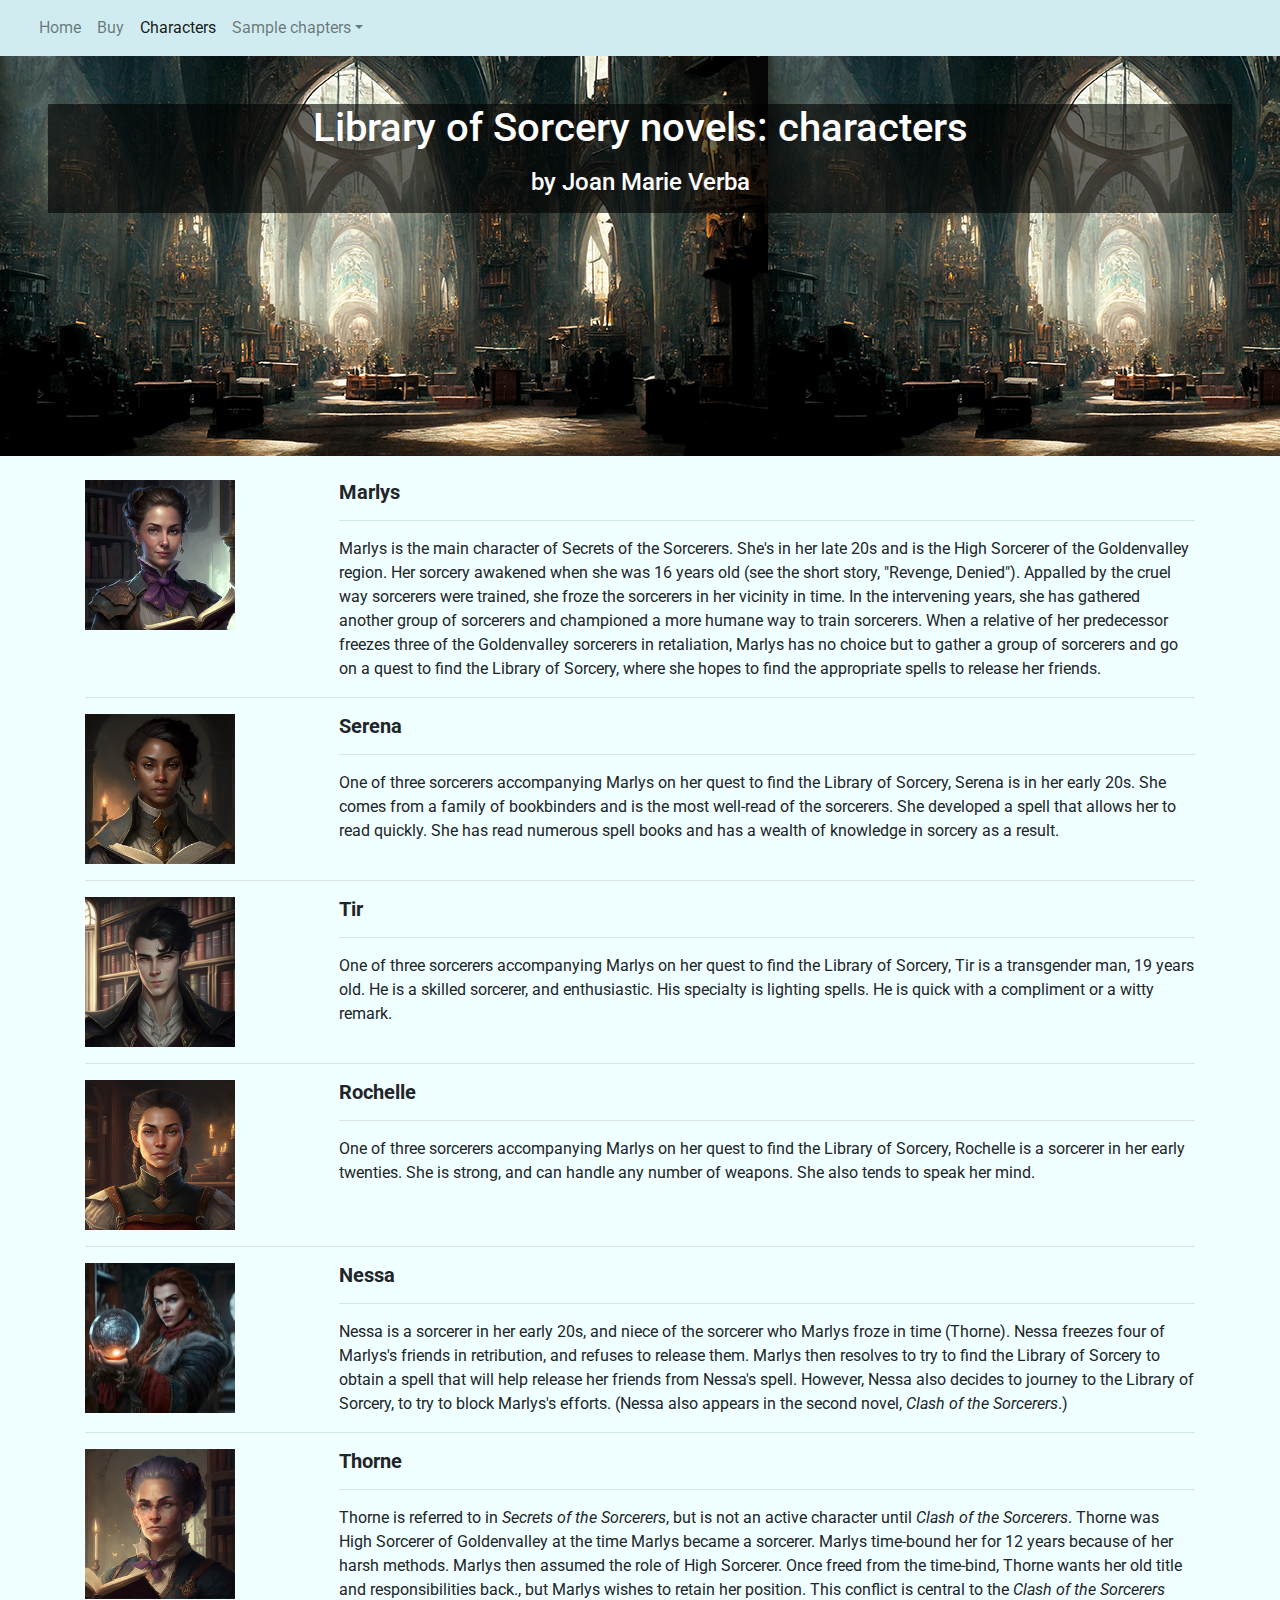
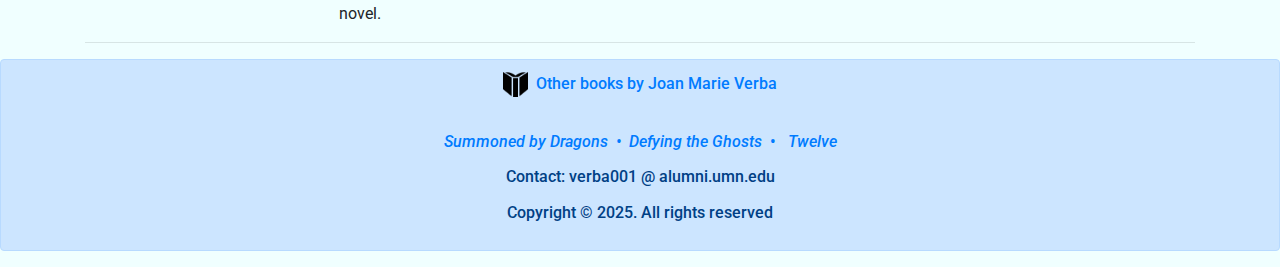
<file: characters.html>
<!DOCTYPE html>
<html lang="en">

<head>
    <meta charset="UTF-8">
    <meta name="viewport" content="width=device-width, initial-scale=1.0">
    <meta http-equiv="X-UA-Compatible" content="ie=edge">
    <link rel='shortcut icon' href='favicon.ico' type='image/x-icon' />
    <title>Library of Sorcery novels: characters</title>
    <link rel="stylesheet" href="https://stackpath.bootstrapcdn.com/bootstrap/4.3.1/css/bootstrap.min.css"
        integrity="sha384-ggOyR0iXCbMQv3Xipma34MD+dH/1fQ784/j6cY/iJTQUOhcWr7x9JvoRxT2MZw1T" crossorigin="anonymous">

    <link href="https://fonts.googleapis.com/css?family=Roboto" rel="stylesheet">
    <link href="style.css" rel="stylesheet" />
</head>

<body>

    <header>
        <!-- Navbar -->
        <nav class="navbar navbar-expand-lg navbar-light alert-info">
            <div class="container-fluid">
    
                <div class="collapse navbar-collapse" id="navbarExample01">
                    <ul class="navbar-nav me-auto mb-2 mb-lg-0">
                        <li class="nav-item">
                            <a class="nav-link" aria-current="page" href="index.html">Home</a>
                        </li>
                        <li class="nav-item">
                            <a class="nav-link" href="buy.html">Buy</a>
                        </li>
                        <li class="nav-item active">
                            <a class="nav-link" href="#">Characters</a>
                        </li>
                        
                        <li class="nav-item dropdown">
                            <a class="nav-link dropdown-toggle" data-toggle="dropdown" href="#" role="button" aria-haspopup="true"
                                aria-expanded="false">Sample chapters</a>
                            <div class="dropdown-menu">
                                <a class="dropdown-item" href="secrets1.html">Chapt. 1 Secrets of the Sorcerers</a>
                                <a class="dropdown-item" href="clash1.html">Chapt. 1 Clash of the Sorcerers</a>
                                <a class="dropdown-item" href="shadows1.html">Chapt. 1 Shadows of the Sorcerers</a>
                            </div>
                        </li>
                  
                
                    </ul>
                </div>
            </div>
        </nav>
        <!-- Navbar -->

        <!-- Background image -->
        <div class="p-5 text-center bg-image" style="
      background-image: url('./images/Library-Horizontal-Web.jpg');
      height: 400px;">
            <div class="mask" style="background-color: rgba(0, 0, 0, 0.6);">
                <div class="d-flex justify-content-center align-items-center h-100">
                    <div class="text-white">
                        <h1 class="mb-3">Library of Sorcery novels: characters</h1>
                        <h4 class="mb-3">by Joan Marie Verba</h4>
                    </div>
                </div>
            </div>
        </div>
        <!-- Background image -->
    </header>

<div class="container">

    <div class="row">
        &nbsp;
    </div>

    <div class="row">

        <div class="col-md-2">
            <img src="./images/Marlys.png" width="150" height="150" alt="Marlys">
        </div>

        <div class="col-md-10">
            <div class="lmargin">
                <h5><strong>Marlys</strong></h5>
                <hr />
                <div>
                    Marlys is the main character of Secrets of the Sorcerers. She's in her late 20s and is the High Sorcerer of the
                    Goldenvalley region. Her sorcery awakened when she was 16 years old (see the short story, "Revenge, Denied"). Appalled
                    by the cruel way sorcerers were trained, she froze the sorcerers in her vicinity in time. In the intervening years, she
                    has gathered another group of sorcerers and championed a more humane way to train sorcerers. When a relative of her
                    predecessor freezes three of the Goldenvalley sorcerers in retaliation, Marlys has no choice but to gather a group of
                    sorcerers and go on a quest to find the Library of Sorcery, where she hopes to find the appropriate spells to release
                    her friends.
                </div>
            </div>
        </div>

    </div>

    <hr/>

    <div class="row">
    
        <div class="col-md-2">
            <img src="./images/Serena.png" width="150" height="150" alt="Serena">
        </div>
    
        <div class="col-md-10">
            <div class="lmargin">
                <h5><strong>Serena</strong></h5>
                <hr />
                <div>
                    One of three sorcerers accompanying Marlys on her quest to find the Library of Sorcery, 
                    Serena is in her early 20s. She comes from a family of bookbinders and is the most well-read of the
                    sorcerers. She developed a spell that allows her to read quickly. She has read numerous spell books and has a wealth of
                    knowledge in sorcery as a result.
                </div>
            </div>
        </div>
    
    </div>
    
    <hr />

    <div class="row">
    
        <div class="col-md-2">
            <img src="./images/Tir.jpg" width="150" height="150" alt="Tir">
        </div>
    
        <div class="col-md-10">
            <div class="lmargin">
                <h5><strong>Tir</strong></h5>
                <hr />
                <div>
                    One of three sorcerers accompanying Marlys on her quest to find the Library of Sorcery, 
                    Tir is a transgender man, 19 years old. He is a skilled sorcerer, and enthusiastic. His specialty is lighting spells. He is quick with a compliment or a witty remark. 
                </div>
            </div>
        </div>
    
    </div>
    
    <hr />

    <div class="row">
    
        <div class="col-md-2">
            <img src="./images/Rochelle.jpg" width="150" height="150" alt="Rochelle">
        </div>
    
        <div class="col-md-10">
            <div class="lmargin">
                <h5><strong>Rochelle</strong></h5>
                <hr />
                <div>
                    One of three sorcerers accompanying Marlys on her quest to find the Library of Sorcery,
                    Rochelle is a sorcerer in her early twenties. She is strong, and can handle any number of weapons. She also tends to speak her mind.
                </div>
            </div>
        </div>
    
    </div>
    
    <hr />

    <div class="row">
    
        <div class="col-md-2">
            <img src="./images/Nessa.jpg" width="150" height="150" alt="Nessa">
        </div>
    
        <div class="col-md-10">
            <div class="lmargin">
                <h5><strong>Nessa</strong></h5>
                <hr />
                <div>
                    Nessa is a sorcerer in her early 20s, and niece of the sorcerer who Marlys froze in time (Thorne). Nessa freezes four of
                    Marlys's friends in retribution, and refuses to release them. Marlys then resolves to try to find the Library of Sorcery
                    to obtain a spell that will help release her friends from Nessa's spell. However, Nessa also decides to journey to the
                    Library of Sorcery, to try to block Marlys's efforts. (Nessa also appears in the second novel, <em>Clash of the Sorcerers</em>.)
                </div>
            </div>
        </div>
    
    </div>
    
    <hr />

    <div class="row">

        <div class="col-md-2">
            <img src="./images/Thorne.png" width="150" height="150" alt="Thorne">
        </div>
        
        <div class="col-md-10">
            <div class="lmargin">
                <h5><strong>Thorne</strong></h5>
                <hr />
                <div>
                    Thorne is referred to in <em>Secrets of the Sorcerers</em>, but is not an active character until <em>Clash of the Sorcerers</em>.
                    Thorne was High Sorcerer of Goldenvalley at the time Marlys became a sorcerer.
                    Marlys time-bound her for 12 years because of her harsh methods.
                    Marlys then assumed the role of High Sorcerer.
                    Once freed from the time-bind, Thorne wants her old title and responsibilities back.,
                    but Marlys wishes to retain her position.
                    This conflict is central to the <em>Clash of the Sorcerers</em> novel.
                </div>
            </div>
        </div>
    
    </div>
    
    <hr />

</div>

    <footer>
        <div class="alert alert-primary" role="alert">
            <h6 class="text-center">

                <img src="./images/book.png" height="25" width="25" alt="book icon">&nbsp;&nbsp;<a
                    href="http://joanmarieverba.com">Other books by Joan Marie Verba</a>
                <p>&nbsp;</p>
                <p>
                    <a href="http://summonedbydragons.com"><em>Summoned by Dragons&nbsp;&nbsp;&#x2022;&nbsp;</em></a>
                    <a href="http://defyingtheghosts.com"><em>Defying the Ghosts</em>&nbsp;&nbsp;&#x2022;&nbsp;&nbsp;</a>
                    <a href="http://twelvefairytale.com"><em>Twelve</em></a>
                </p>

                <p class="text-center">Contact: verba001 @ alumni.umn.edu</p>
                <p class="text-center">Copyright © 2025. All rights reserved</p>

            </h6>
        </div>
    </footer>

<script src="https://code.jquery.com/jquery-3.3.1.slim.min.js"
    integrity="sha384-q8i/X+965DzO0rT7abK41JStQIAqVgRVzpbzo5smXKp4YfRvH+8abtTE1Pi6jizo"
    crossorigin="anonymous"></script>
<script src="https://cdnjs.cloudflare.com/ajax/libs/popper.js/1.14.7/umd/popper.min.js"
    integrity="sha384-UO2eT0CpHqdSJQ6hJty5KVphtPhzWj9WO1clHTMGa3JDZwrnQq4sF86dIHNDz0W1"
    crossorigin="anonymous"></script>
<script src="https://stackpath.bootstrapcdn.com/bootstrap/4.3.1/js/bootstrap.min.js"
    integrity="sha384-JjSmVgyd0p3pXB1rRibZUAYoIIy6OrQ6VrjIEaFf/nJGzIxFDsf4x0xIM+B07jRM"
    crossorigin="anonymous"></script>
<!-- ADA comply -->
<script> !function () { function e() { var e = ((new Date).getTime(), document.createElement("script")); e.type = "text/javascript", e.async = !0, e.setAttribute("embed-id", "0272c86d-c6c4-46f4-a5e9-e4ed26dd4bec"), e.src = "https://embed.adabundle.com/embed-scripts/0272c86d-c6c4-46f4-a5e9-e4ed26dd4bec", window.top.document.getElementsByTagName("body")[0].appendChild(e) } var t = window; t.attachEvent ? t.attachEvent("onload", e) : t.addEventListener("load", e, !1) }();</script>

</body>

</html>
</file>
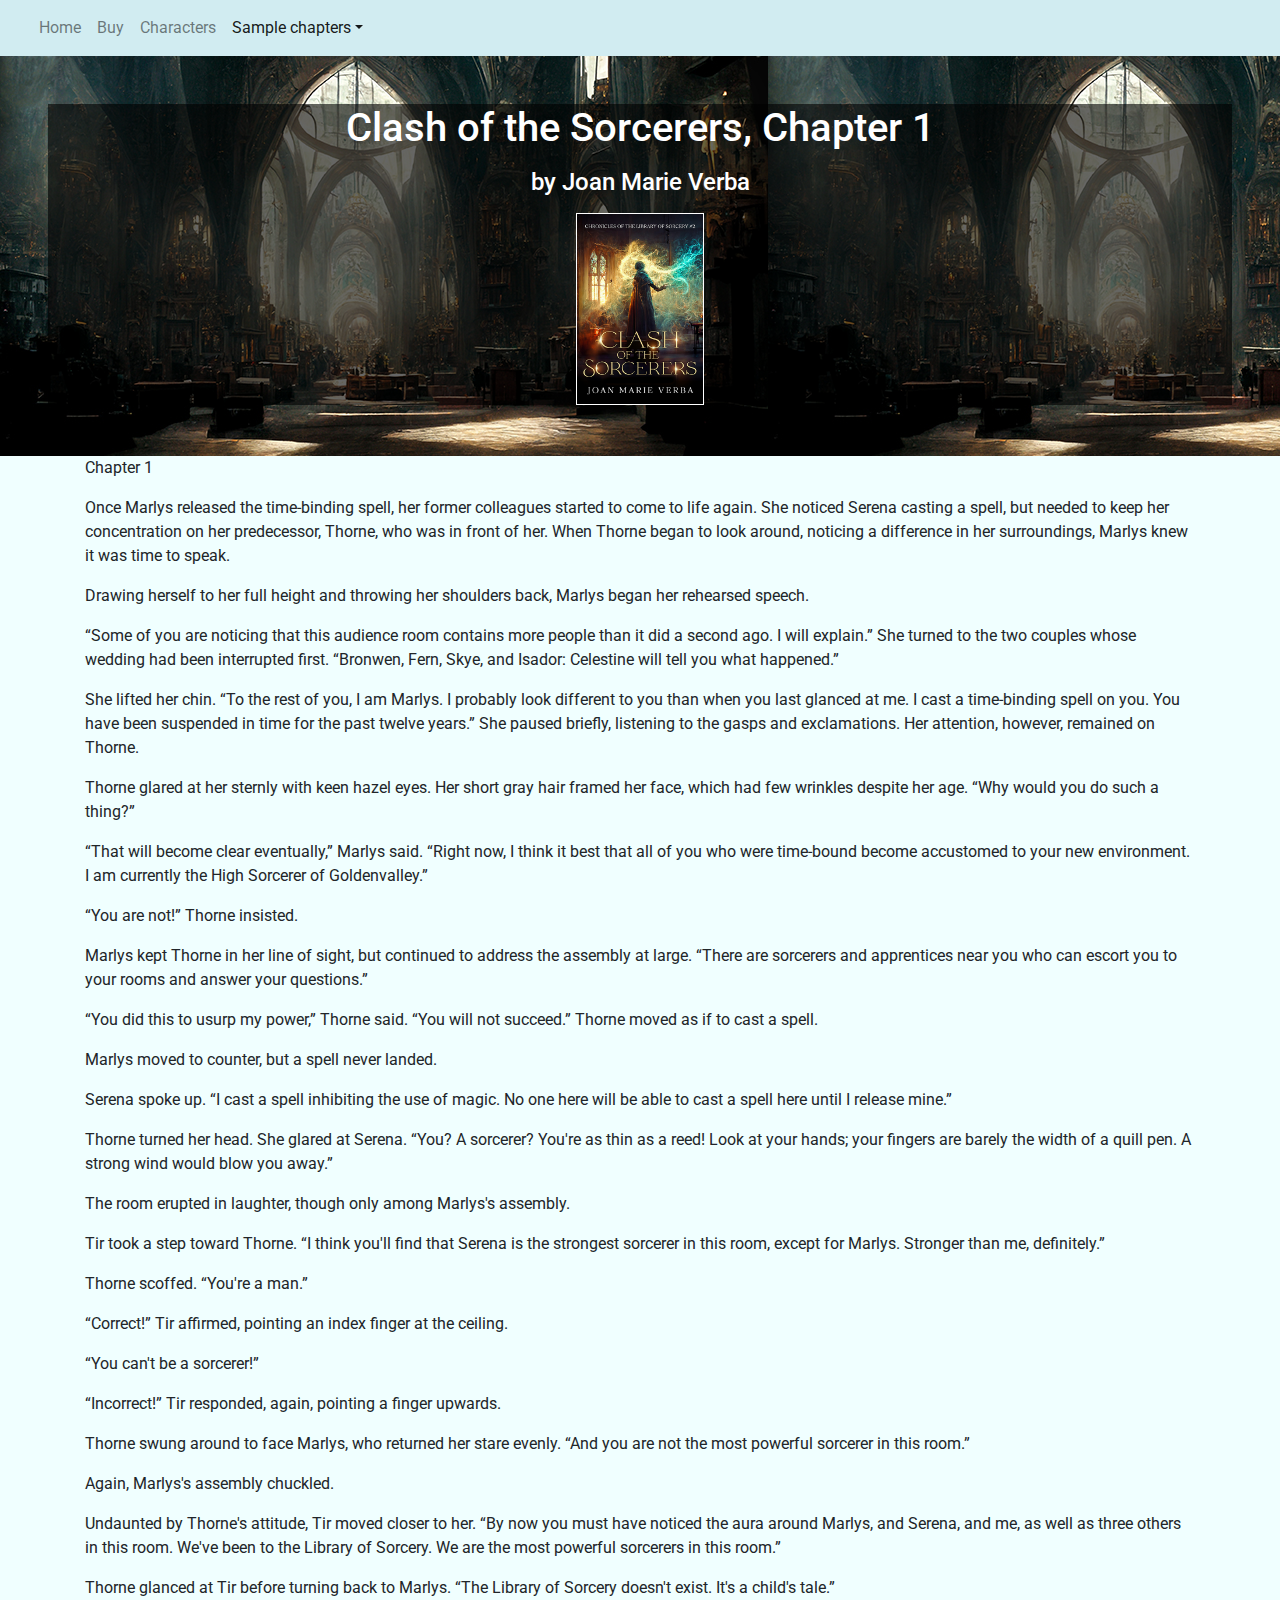
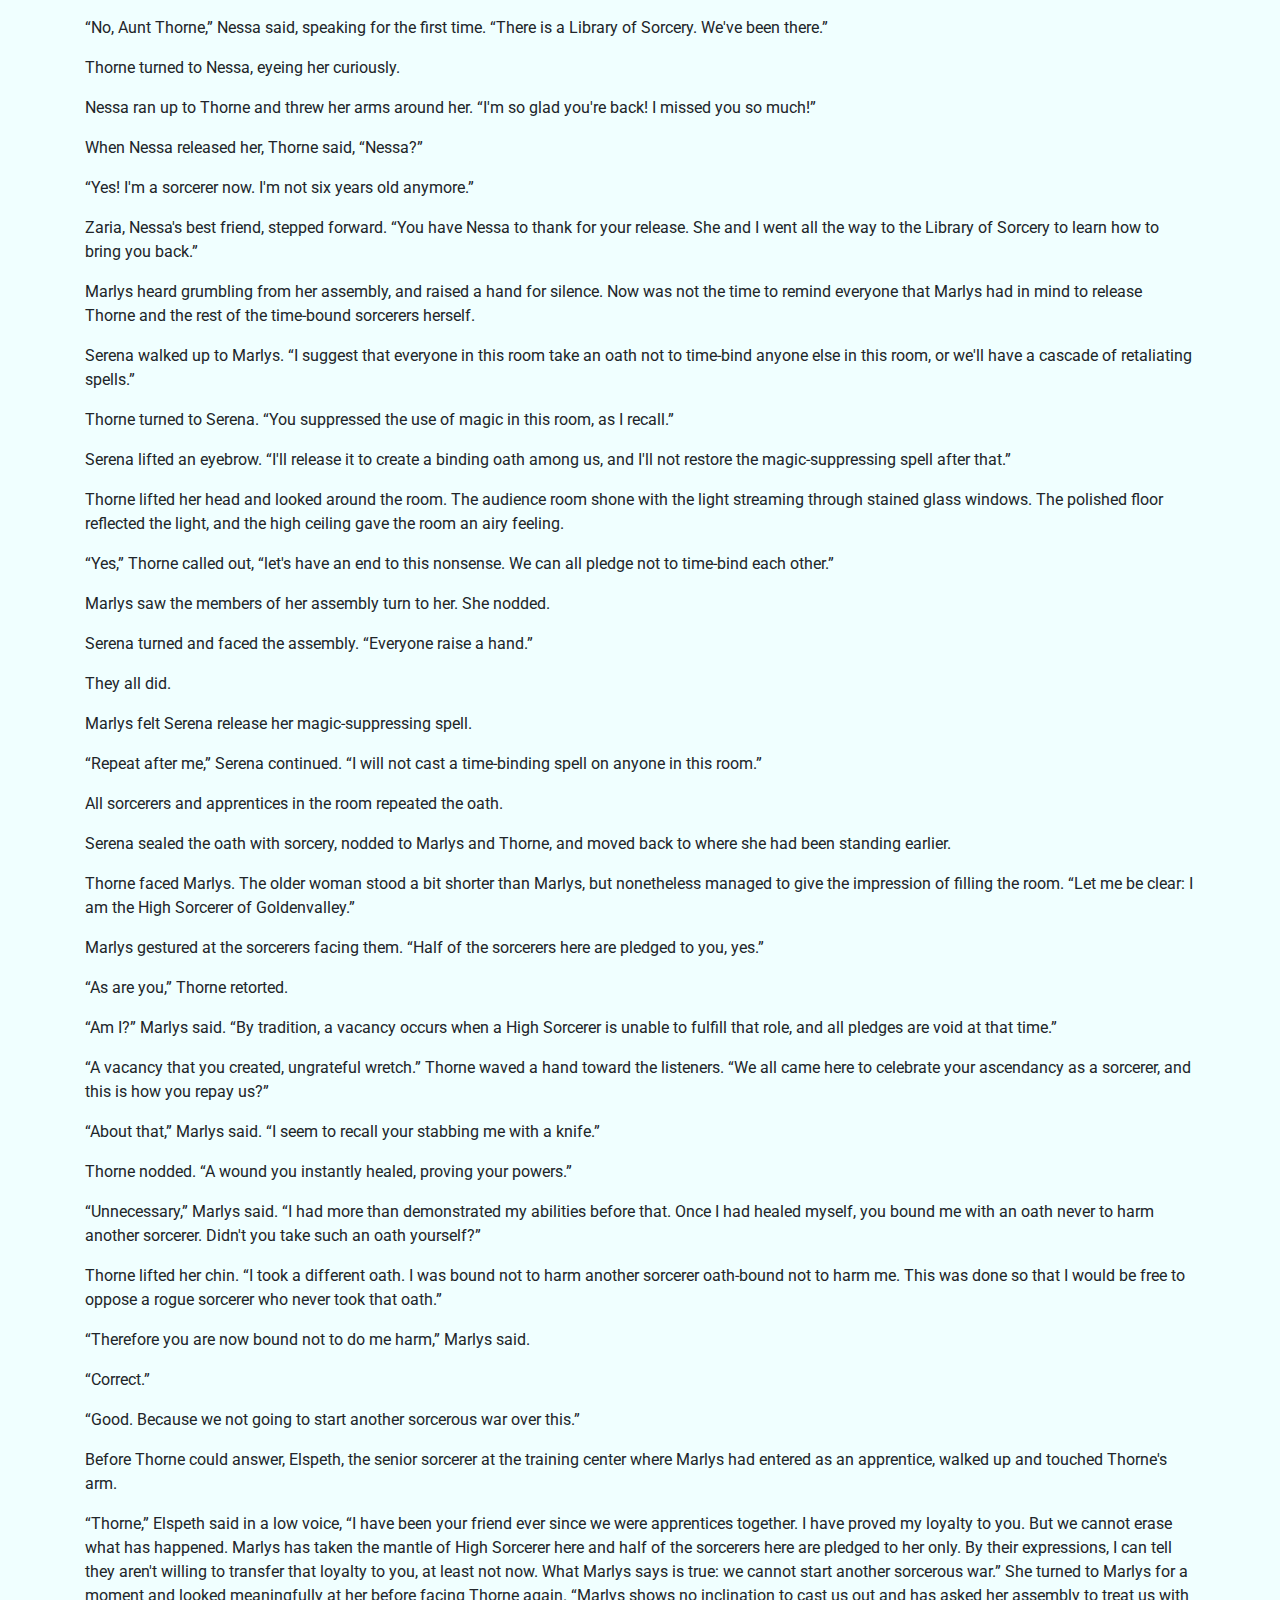
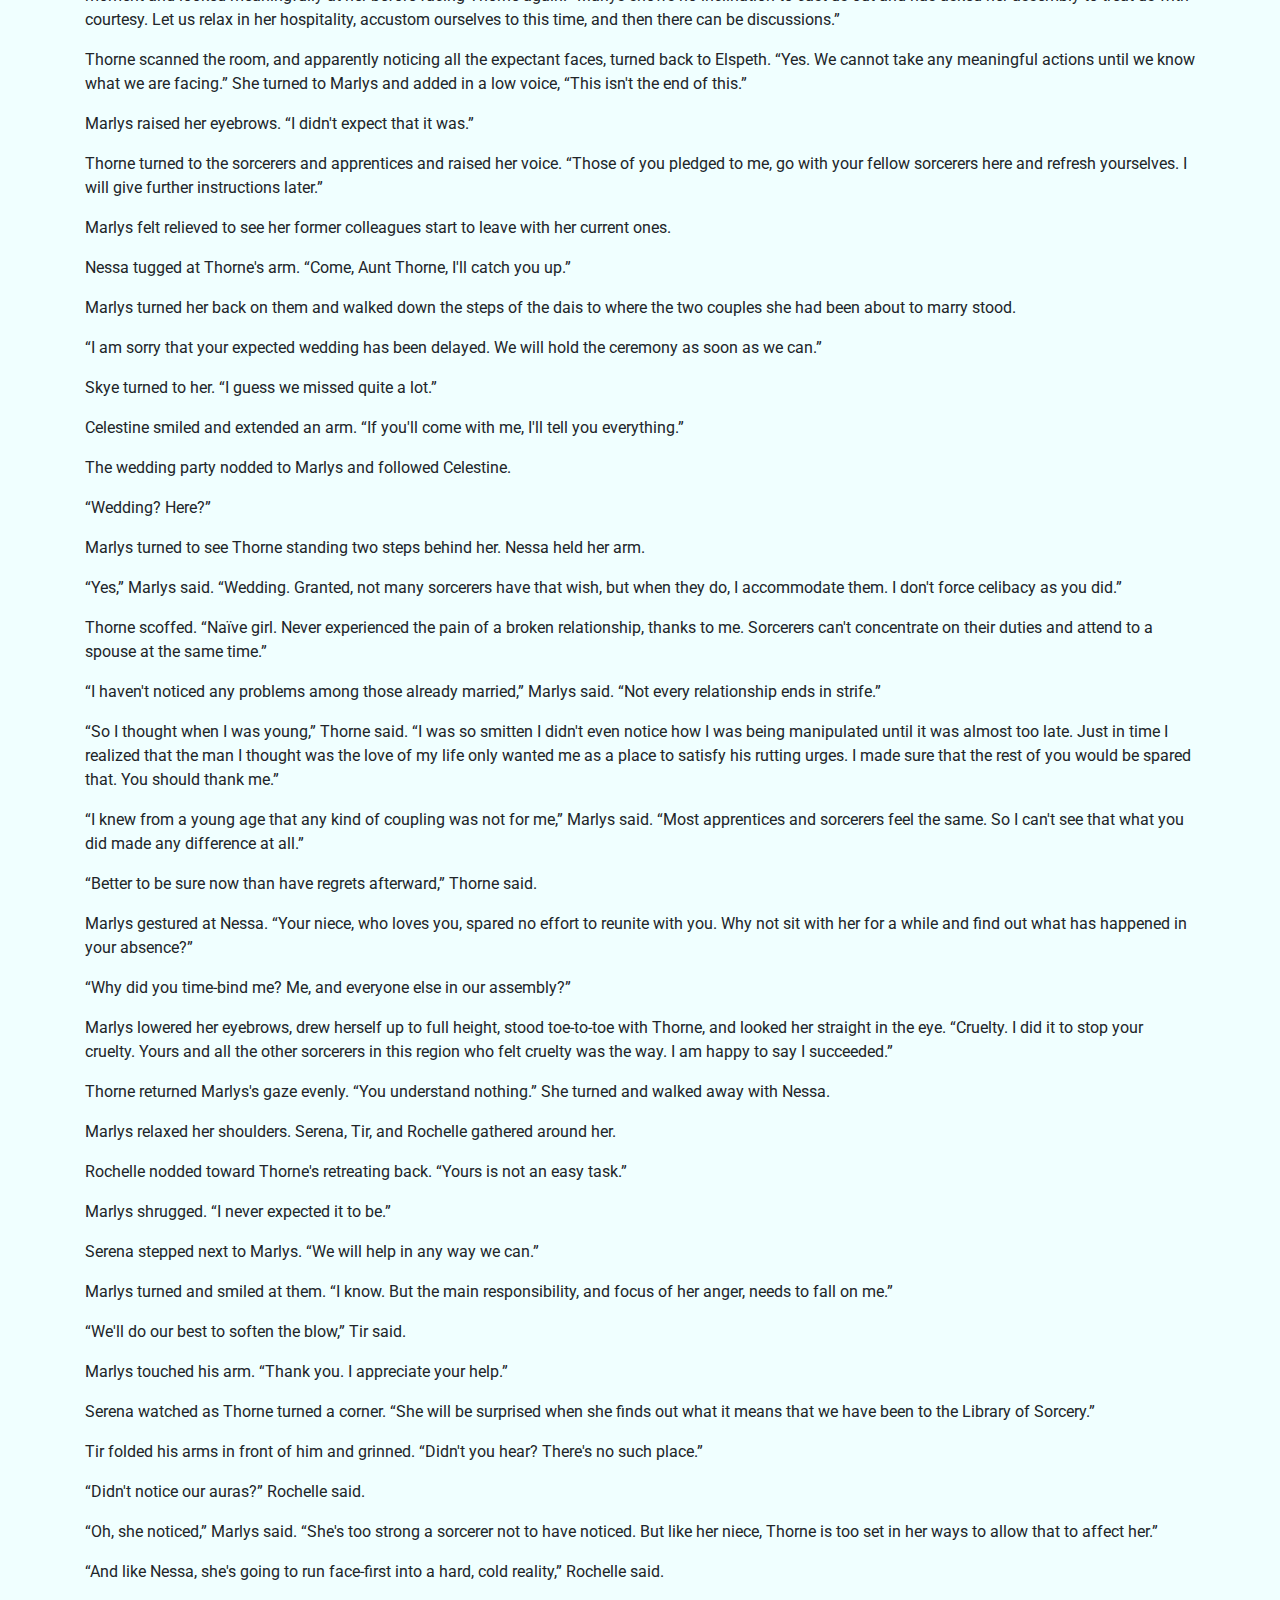
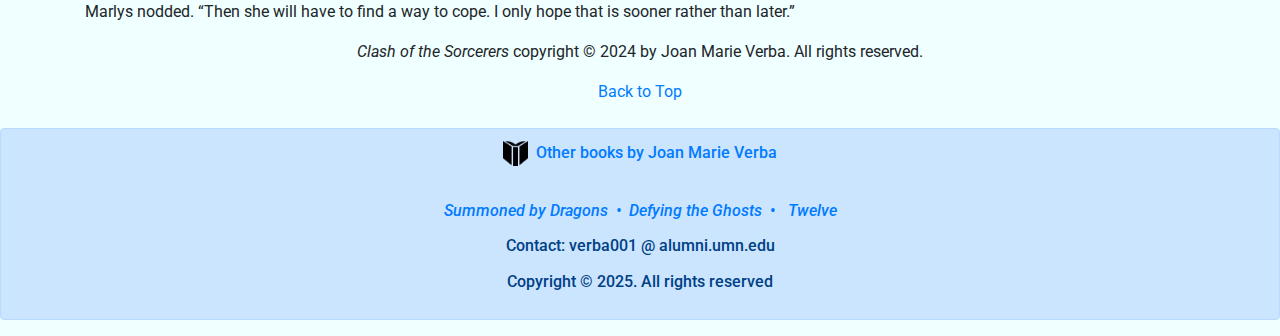
<file: clash1.html>
<!DOCTYPE html>
<html lang="en">

<head>
    <meta charset="UTF-8">
    <meta name="viewport" content="width=device-width, initial-scale=1.0">
    <meta http-equiv="X-UA-Compatible" content="ie=edge">
    <link rel='shortcut icon' href='favicon.ico' type='image/x-icon' />
    <title>Library of Sorcery novels: Book 2 Chapter 1</title>
    <link rel="stylesheet" href="https://stackpath.bootstrapcdn.com/bootstrap/4.3.1/css/bootstrap.min.css"
        integrity="sha384-ggOyR0iXCbMQv3Xipma34MD+dH/1fQ784/j6cY/iJTQUOhcWr7x9JvoRxT2MZw1T" crossorigin="anonymous">

    <link href="https://fonts.googleapis.com/css?family=Roboto" rel="stylesheet">
    <link href="style.css" rel="stylesheet" />
</head>

<body>

    <header>
        <!-- Navbar -->
        <nav class="navbar navbar-expand-lg navbar-light alert-info">
            <div class="container-fluid">
                <div class="collapse navbar-collapse" id="navbarExample01">
                    <ul class="navbar-nav me-auto mb-2 mb-lg-0">
                        <li class="nav-item">
                            <a class="nav-link" href="index.html">Home</a>
                        </li>
                        <li class="nav-item">
                            <a class="nav-link" href="#">Buy</a>
                        </li>
                        <li class="nav-item">
                            <a class="nav-link" href="characters.html">Characters</a>
                        </li>
                        
                        <li class="nav-item active dropdown">
                            <a class="nav-link dropdown-toggle" data-toggle="dropdown" href="#" role="button" aria-haspopup="true"
                                aria-expanded="false">Sample chapters</a>
                            <div class="dropdown-menu">
                                <a class="dropdown-item" href="secrets1.html">Chapt. 1 Secrets of the Sorcerers</a>
                                <a class="dropdown-item" href="#">Chapt. 1 Clash of the Sorcerers</a>
                                <a class="dropdown-item" href="shadows1.html">Chapt. 1 Shadows of the Sorcerers</a>
                            </div>
                        </li>
             
 
                    </ul>
                </div>
            </div>
        </nav>
        <!-- Navbar -->

        <a name="Top"></a>

        <!-- Background image -->
        <div class="p-5 text-center bg-image" style="
      background-image: url('./images/Library-Horizontal-Web.jpg');
      height: 400px;">
            <div class="mask" style="background-color: rgba(0, 0, 0, 0.6);">
                <div class="d-flex justify-content-center align-items-center h-100">
                    <div class="text-white">
                        <h1 class="mb-3">Clash of the Sorcerers, Chapter 1</h1>
                        <h4 class="mb-3">by Joan Marie Verba</h4>
                        <img class="cover1" src="./images/clash.jpg" alt="Secrets of the Sorcerers cover">
                    </div>
                </div>
            </div>
        </div>
        <!-- Background image -->
    </header>

<div class="container">

<p>Chapter 1</p>
<p></p>
<p>Once Marlys released the time-binding spell, her former colleagues started to come to life again. She noticed Serena
    casting a spell, but needed to keep her concentration on her predecessor, Thorne, who was in front of her. When
    Thorne began to look around, noticing a difference in her surroundings, Marlys knew it was time to speak. </p>
<p>Drawing herself to her full height and throwing her shoulders back, Marlys began her rehearsed speech.</p>
<p>“Some of you are noticing that this audience room contains more people than it did a second ago. I will explain.” She
    turned to the two couples whose wedding had been interrupted first. “Bronwen, Fern, Skye, and Isador: Celestine will
    tell you what happened.”</p>
<p>She lifted her chin. “To the rest of you, I am Marlys. I probably look different to you than when you last glanced at
    me. I cast a time-binding spell on you. You have been suspended in time for the past twelve years.” She paused
    briefly, listening to the gasps and exclamations. Her attention, however, remained on Thorne.</p>
<p>Thorne glared at her sternly with keen hazel eyes. Her short gray hair framed her face, which had few wrinkles
    despite her age. “Why would you do such a thing?” </p>
<p>“That will become clear eventually,” Marlys said. “Right now, I think it best that all of you who were time-bound
    become accustomed to your new environment. I am currently the High Sorcerer of Goldenvalley.”</p>
<p>“You are not!” Thorne insisted.</p>
<p>Marlys kept Thorne in her line of sight, but continued to address the assembly at large. “There are sorcerers and
    apprentices near you who can escort you to your rooms and answer your questions.”</p>
<p>“You did this to usurp my power,” Thorne said. “You will not succeed.” Thorne moved as if to cast a spell.</p>
<p>Marlys moved to counter, but a spell never landed. </p>
<p>Serena spoke up. “I cast a spell inhibiting the use of magic. No one here will be able to cast a spell here until I
    release mine.”</p>
<p>Thorne turned her head. She glared at Serena. “You? A sorcerer? You're as thin as a reed! Look at your hands; your
    fingers are barely the width of a quill pen. A strong wind would blow you away.”</p>
<p>The room erupted in laughter, though only among Marlys's assembly.</p>
<p>Tir took a step toward Thorne. “I think you'll find that Serena is the strongest sorcerer in this room, except for
    Marlys. Stronger than me, definitely.”</p>
<p>Thorne scoffed. “You're a man.”</p>
<p>“Correct!” Tir affirmed, pointing an index finger at the ceiling.</p>
<p>“You can't be a sorcerer!” </p>
<p>“Incorrect!” Tir responded, again, pointing a finger upwards.</p>
<p>Thorne swung around to face Marlys, who returned her stare evenly. “And you are not the most powerful sorcerer in
    this room.”</p>
<p>Again, Marlys's assembly chuckled.</p>
<p>Undaunted by Thorne's attitude, Tir moved closer to her. “By now you must have noticed the aura around Marlys, and
    Serena, and me, as well as three others in this room. We've been to the Library of Sorcery. We are the most powerful
    sorcerers in this room.”</p>
<p>Thorne glanced at Tir before turning back to Marlys. “The Library of Sorcery doesn't exist. It's a child's tale.”</p>
<p>“No, Aunt Thorne,” Nessa said, speaking for the first time. “There is a Library of Sorcery. We've been there.”</p>
<p>Thorne turned to Nessa, eyeing her curiously.</p>
<p>Nessa ran up to Thorne and threw her arms around her. “I'm so glad you're back! I missed you so much!”</p>
<p>When Nessa released her, Thorne said, “Nessa?”</p>
<p>“Yes! I'm a sorcerer now. I'm not six years old anymore.”</p>
<p>Zaria, Nessa's best friend, stepped forward. “You have Nessa to thank for your release. She and I went all the way to
    the Library of Sorcery to learn how to bring you back.”</p>
<p>Marlys heard grumbling from her assembly, and raised a hand for silence. Now was not the time to remind everyone that
    Marlys had in mind to release Thorne and the rest of the time-bound sorcerers herself.</p>
<p>Serena walked up to Marlys. “I suggest that everyone in this room take an oath not to time-bind anyone else in this
    room, or we'll have a cascade of retaliating spells.”</p>
<p>Thorne turned to Serena. “You suppressed the use of magic in this room, as I recall.”</p>
<p>Serena lifted an eyebrow. “I'll release it to create a binding oath among us, and I'll not restore the
    magic-suppressing spell after that.”</p>
<p>Thorne lifted her head and looked around the room. The audience room shone with the light streaming through stained
    glass windows. The polished floor reflected the light, and the high ceiling gave the room an airy feeling. </p>
<p>“Yes,” Thorne called out, “let's have an end to this nonsense. We can all pledge not to time-bind each other.”</p>
<p>Marlys saw the members of her assembly turn to her. She nodded.</p>
<p>Serena turned and faced the assembly. “Everyone raise a hand.”</p>
<p>They all did. </p>
<p>Marlys felt Serena release her magic-suppressing spell.</p>
<p>“Repeat after me,” Serena continued. “I will not cast a time-binding spell on anyone in this room.”</p>
<p>All sorcerers and apprentices in the room repeated the oath. </p>
<p>Serena sealed the oath with sorcery, nodded to Marlys and Thorne, and moved back to where she had been standing
    earlier.</p>
<p>Thorne faced Marlys. The older woman stood a bit shorter than Marlys, but nonetheless managed to give the impression
    of filling the room. “Let me be clear: I am the High Sorcerer of Goldenvalley.”</p>
<p>Marlys gestured at the sorcerers facing them. “Half of the sorcerers here are pledged to you, yes.”</p>
<p>“As are you,” Thorne retorted. </p>
<p>“Am I?” Marlys said. “By tradition, a vacancy occurs when a High Sorcerer is unable to fulfill that role, and all
    pledges are void at that time.”</p>
<p>“A vacancy that you created, ungrateful wretch.” Thorne waved a hand toward the listeners. “We all came here to
    celebrate your ascendancy as a sorcerer, and this is how you repay us?”</p>
<p>“About that,” Marlys said. “I seem to recall your stabbing me with a knife.”</p>
<p>Thorne nodded. “A wound you instantly healed, proving your powers.”</p>
<p>“Unnecessary,” Marlys said. “I had more than demonstrated my abilities before that. Once I had healed myself, you
    bound me with an oath never to harm another sorcerer. Didn't you take such an oath yourself?”</p>
<p>Thorne lifted her chin. “I took a different oath. I was bound not to harm another sorcerer oath-bound not to harm me.
    This was done so that I would be free to oppose a rogue sorcerer who never took that oath.”</p>
<p>“Therefore you are now bound not to do me harm,” Marlys said.</p>
<p>“Correct.”</p>
<p>“Good. Because we not going to start another sorcerous war over this.”</p>
<p>Before Thorne could answer, Elspeth, the senior sorcerer at the training center where Marlys had entered as an
    apprentice, walked up and touched Thorne's arm.</p>
<p>“Thorne,” Elspeth said in a low voice, “I have been your friend ever since we were apprentices together. I have
    proved my loyalty to you. But we cannot erase what has happened. Marlys has taken the mantle of High Sorcerer here
    and half of the sorcerers here are pledged to her only. By their expressions, I can tell they aren't willing to
    transfer that loyalty to you, at least not now. What Marlys says is true: we cannot start another sorcerous war.”
    She turned to Marlys for a moment and looked meaningfully at her before facing Thorne again. “Marlys shows no
    inclination to cast us out and has asked her assembly to treat us with courtesy. Let us relax in her hospitality,
    accustom ourselves to this time, and then there can be discussions.”</p>
<p>Thorne scanned the room, and apparently noticing all the expectant faces, turned back to Elspeth. “Yes. We cannot
    take any meaningful actions until we know what we are facing.” She turned to Marlys and added in a low voice, “This
    isn't the end of this.”</p>
<p>Marlys raised her eyebrows. “I didn't expect that it was.”</p>
<p>Thorne turned to the sorcerers and apprentices and raised her voice. “Those of you pledged to me, go with your fellow
    sorcerers here and refresh yourselves. I will give further instructions later.”</p>
<p>Marlys felt relieved to see her former colleagues start to leave with her current ones. </p>
<p>Nessa tugged at Thorne's arm. “Come, Aunt Thorne, I'll catch you up.”</p>
<p>Marlys turned her back on them and walked down the steps of the dais to where the two couples she had been about to
    marry stood.</p>
<p>“I am sorry that your expected wedding has been delayed. We will hold the ceremony as soon as we can.”</p>
<p>Skye turned to her. “I guess we missed quite a lot.”</p>
<p>Celestine smiled and extended an arm. “If you'll come with me, I'll tell you everything.”</p>
<p>The wedding party nodded to Marlys and followed Celestine.</p>
<p>“Wedding? Here?”</p>
<p>Marlys turned to see Thorne standing two steps behind her. Nessa held her arm. </p>
<p>“Yes,” Marlys said. “Wedding. Granted, not many sorcerers have that wish, but when they do, I accommodate them. I
    don't force celibacy as you did.”</p>
<p>Thorne scoffed. “Naïve girl. Never experienced the pain of a broken relationship, thanks to me. Sorcerers can't
    concentrate on their duties and attend to a spouse at the same time.”</p>
<p>“I haven't noticed any problems among those already married,” Marlys said. “Not every relationship ends in strife.”
</p>
<p>“So I thought when I was young,” Thorne said. “I was so smitten I didn't even notice how I was being manipulated
    until it was almost too late. Just in time I realized that the man I thought was the love of my life only wanted me
    as a place to satisfy his rutting urges. I made sure that the rest of you would be spared that. You should thank
    me.”</p>
<p>“I knew from a young age that any kind of coupling was not for me,” Marlys said. “Most apprentices and sorcerers feel
    the same. So I can't see that what you did made any difference at all.”</p>
<p>“Better to be sure now than have regrets afterward,” Thorne said.</p>
<p>Marlys gestured at Nessa. “Your niece, who loves you, spared no effort to reunite with you. Why not sit with her for
    a while and find out what has happened in your absence?”</p>
<p>“Why did you time-bind me? Me, and everyone else in our assembly?”</p>
<p>Marlys lowered her eyebrows, drew herself up to full height, stood toe-to-toe with Thorne, and looked her straight in
    the eye. “Cruelty. I did it to stop your cruelty. Yours and all the other sorcerers in this region who felt cruelty
    was the way. I am happy to say I succeeded.”</p>
<p>Thorne returned Marlys's gaze evenly. “You understand nothing.” She turned and walked away with Nessa.</p>
<p>Marlys relaxed her shoulders. Serena, Tir, and Rochelle gathered around her. </p>
<p>Rochelle nodded toward Thorne's retreating back. “Yours is not an easy task.”</p>
<p>Marlys shrugged. “I never expected it to be.”</p>
<p>Serena stepped next to Marlys. “We will help in any way we can.”</p>
<p>Marlys turned and smiled at them. “I know. But the main responsibility, and focus of her anger, needs to fall on me.”
</p>
<p>“We'll do our best to soften the blow,” Tir said.</p>
<p>Marlys touched his arm. “Thank you. I appreciate your help.”</p>
<p>Serena watched as Thorne turned a corner. “She will be surprised when she finds out what it means that we have been
    to the Library of Sorcery.”</p>
<p>Tir folded his arms in front of him and grinned. “Didn't you hear? There's no such place.”</p>
<p>“Didn't notice our auras?” Rochelle said.</p>
<p>“Oh, she noticed,” Marlys said. “She's too strong a sorcerer not to have noticed. But like her niece, Thorne is too
    set in her ways to allow that to affect her.”</p>
<p>“And like Nessa, she's going to run face-first into a hard, cold reality,” Rochelle said.</p>
<p>Marlys nodded. “Then she will have to find a way to cope. I only hope that is sooner rather than later.”</p>

</div>

<p class="text-center"><em>Clash of the Sorcerers</em> copyright © 2024 by Joan Marie Verba. All rights reserved.</p>


<div class="text-center"><a href="#Top">Back to Top</a></div>

<div class="row">
    &nbsp;
</div>

<footer>
    <div class="alert alert-primary" role="alert">
        <h6 class="text-center">

            <img src="./images/book.png" height="25" width="25" alt="book icon">&nbsp;&nbsp;<a
                href="http://joanmarieverba.com">Other books by Joan Marie Verba</a>
            <p>&nbsp;</p>
            <p>
                <a href="http://summonedbydragons.com"><em>Summoned by Dragons&nbsp;&nbsp;&#x2022;&nbsp;</em></a>
                <a href="http://defyingtheghosts.com"><em>Defying the Ghosts</em>&nbsp;&nbsp;&#x2022;&nbsp;&nbsp;</a>
                <a href="http://twelvefairytale.com"><em>Twelve</em></a>
            </p>

            <p class="text-center">Contact: verba001 @ alumni.umn.edu</p>
            <p class="text-center">Copyright © 2025. All rights reserved</p>

        </h6>
    </div>
</footer>

<script src="https://code.jquery.com/jquery-3.3.1.slim.min.js"
    integrity="sha384-q8i/X+965DzO0rT7abK41JStQIAqVgRVzpbzo5smXKp4YfRvH+8abtTE1Pi6jizo"
    crossorigin="anonymous"></script>
<script src="https://cdnjs.cloudflare.com/ajax/libs/popper.js/1.14.7/umd/popper.min.js"
    integrity="sha384-UO2eT0CpHqdSJQ6hJty5KVphtPhzWj9WO1clHTMGa3JDZwrnQq4sF86dIHNDz0W1"
    crossorigin="anonymous"></script>
<script src="https://stackpath.bootstrapcdn.com/bootstrap/4.3.1/js/bootstrap.min.js"
    integrity="sha384-JjSmVgyd0p3pXB1rRibZUAYoIIy6OrQ6VrjIEaFf/nJGzIxFDsf4x0xIM+B07jRM"
    crossorigin="anonymous"></script>

</body>

</html>
</file>
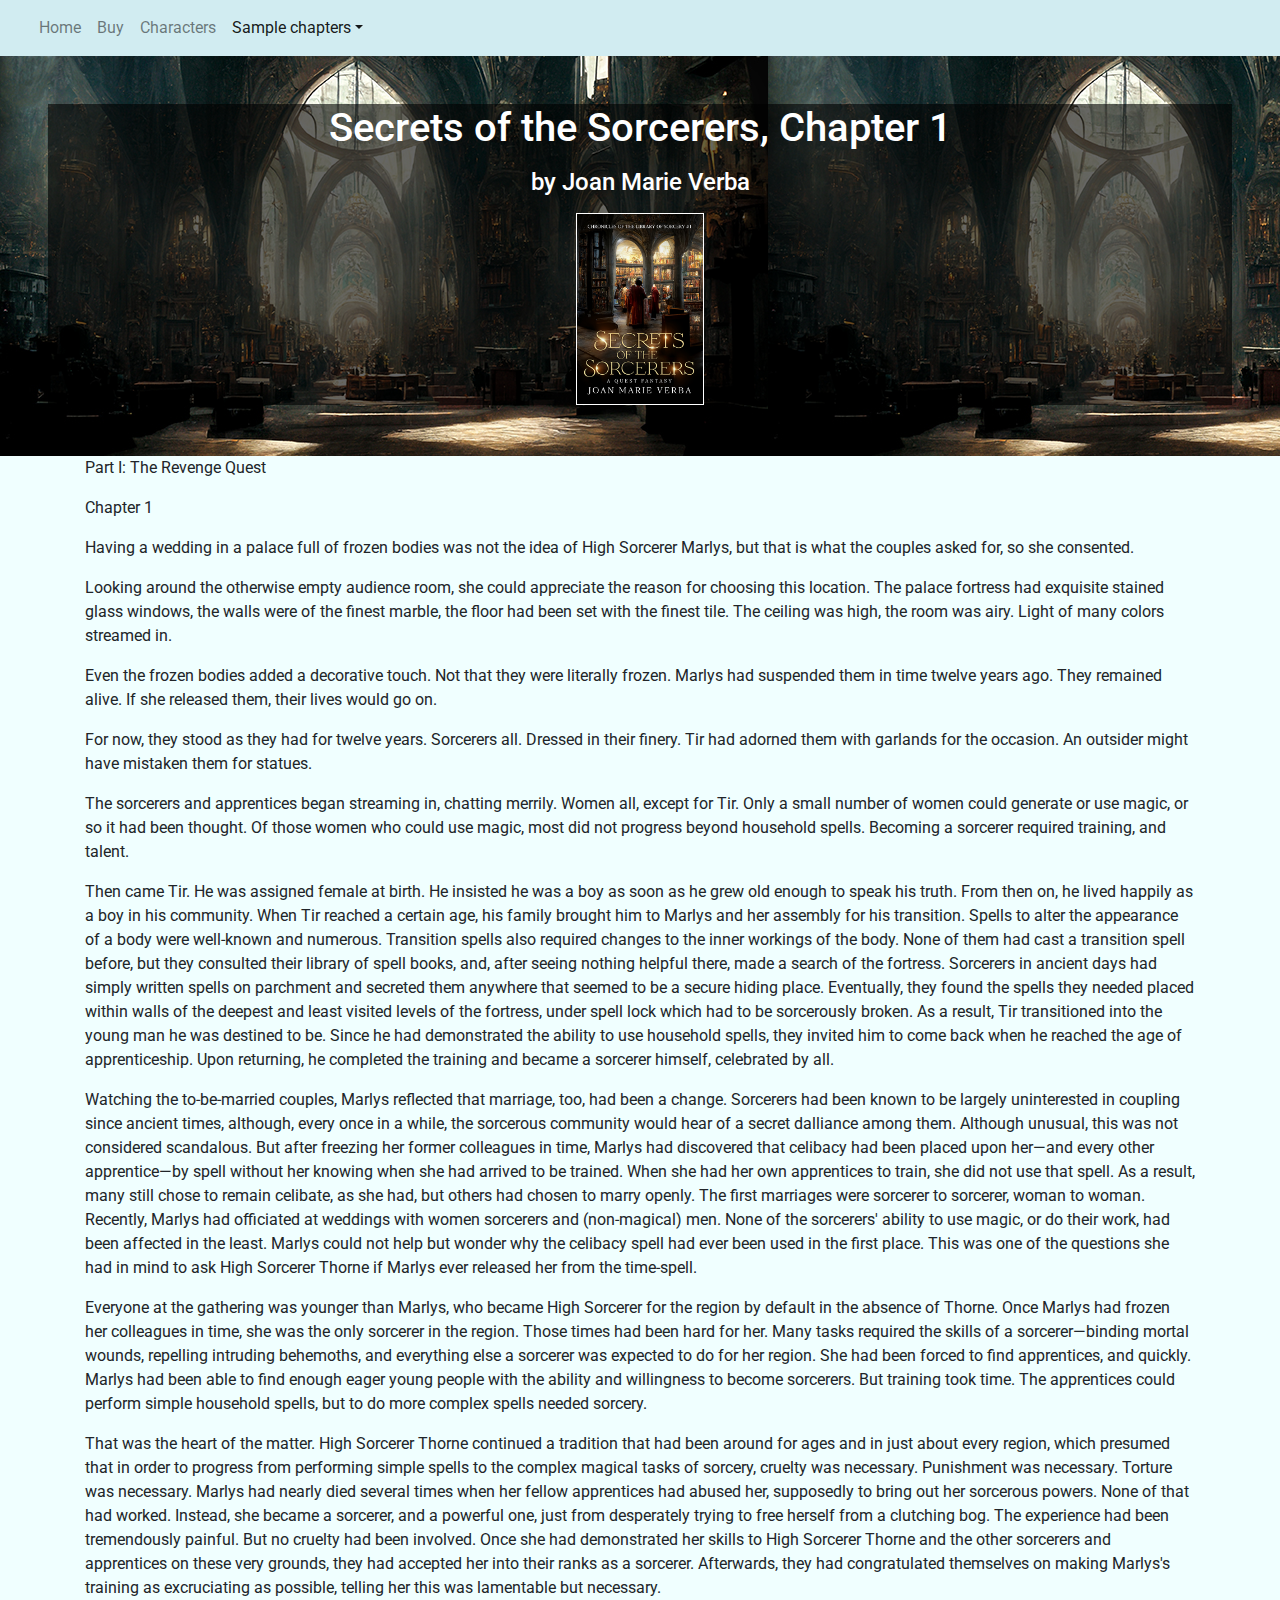
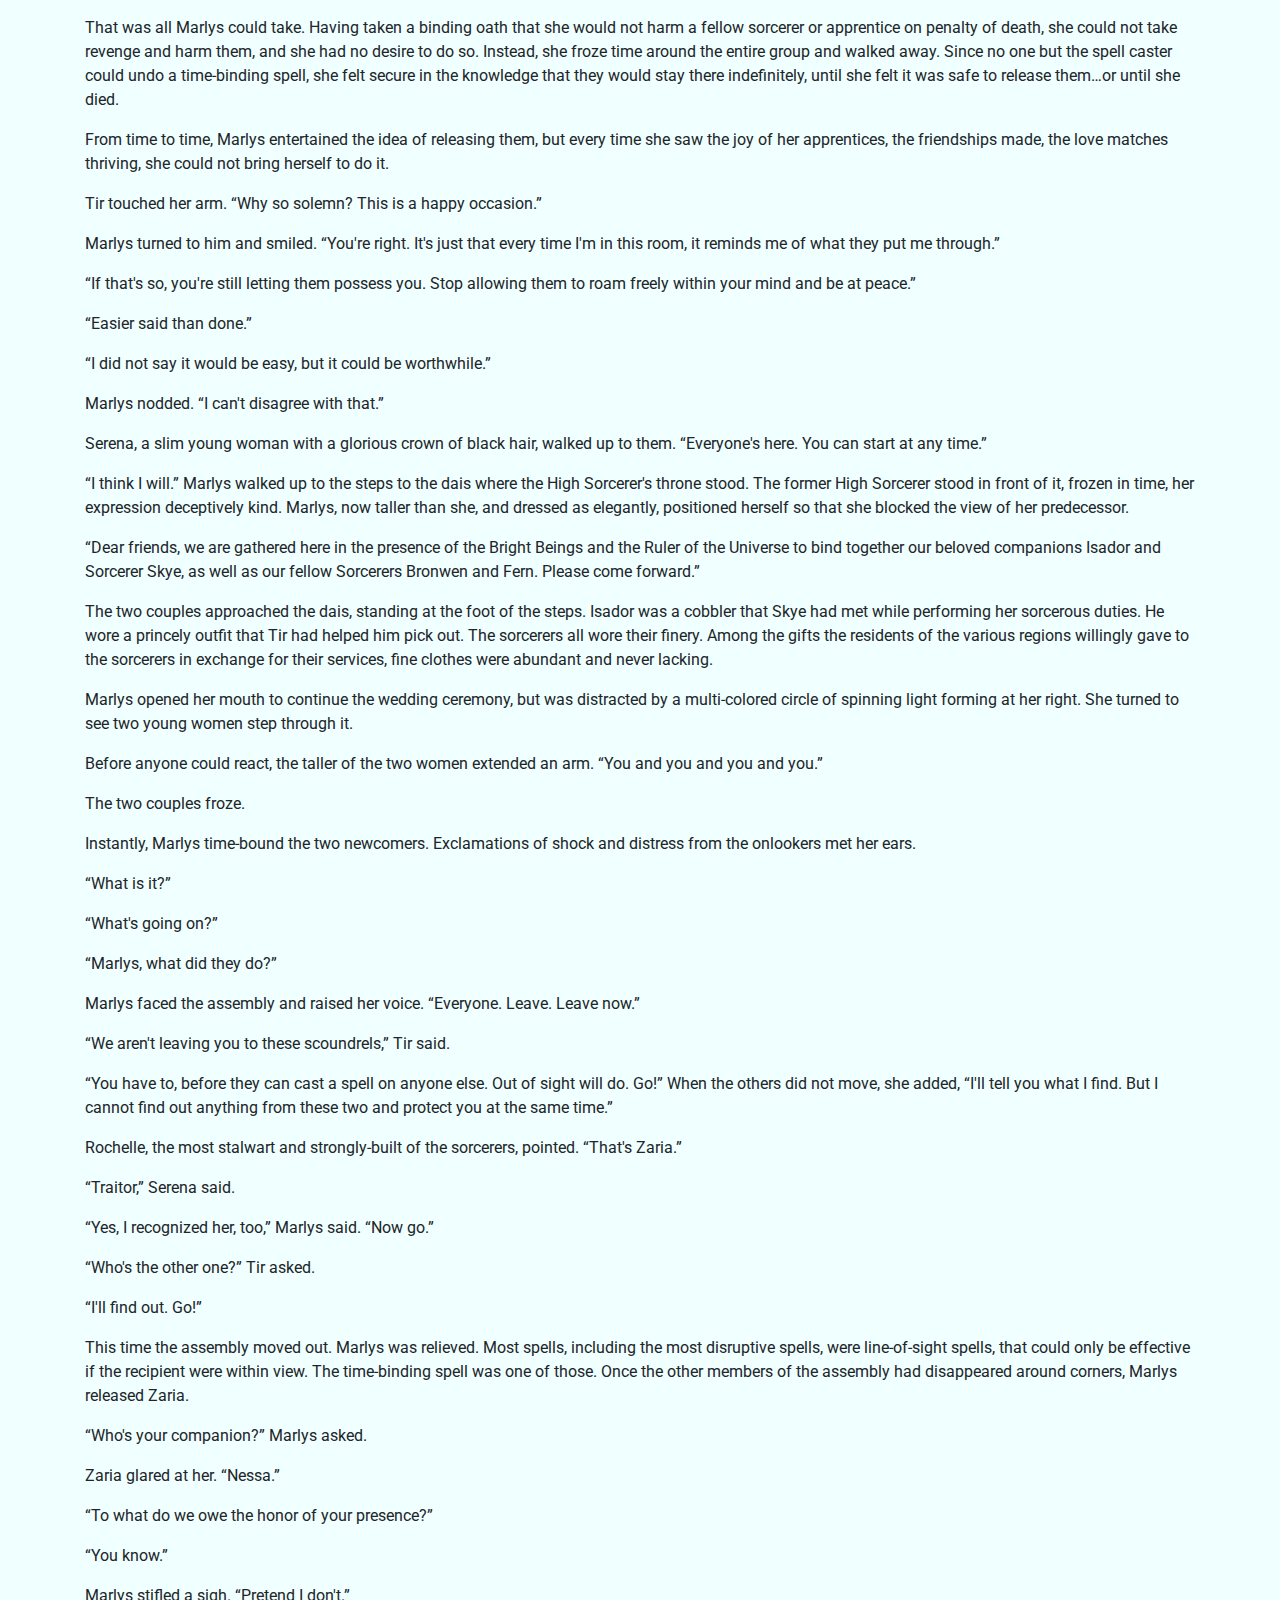
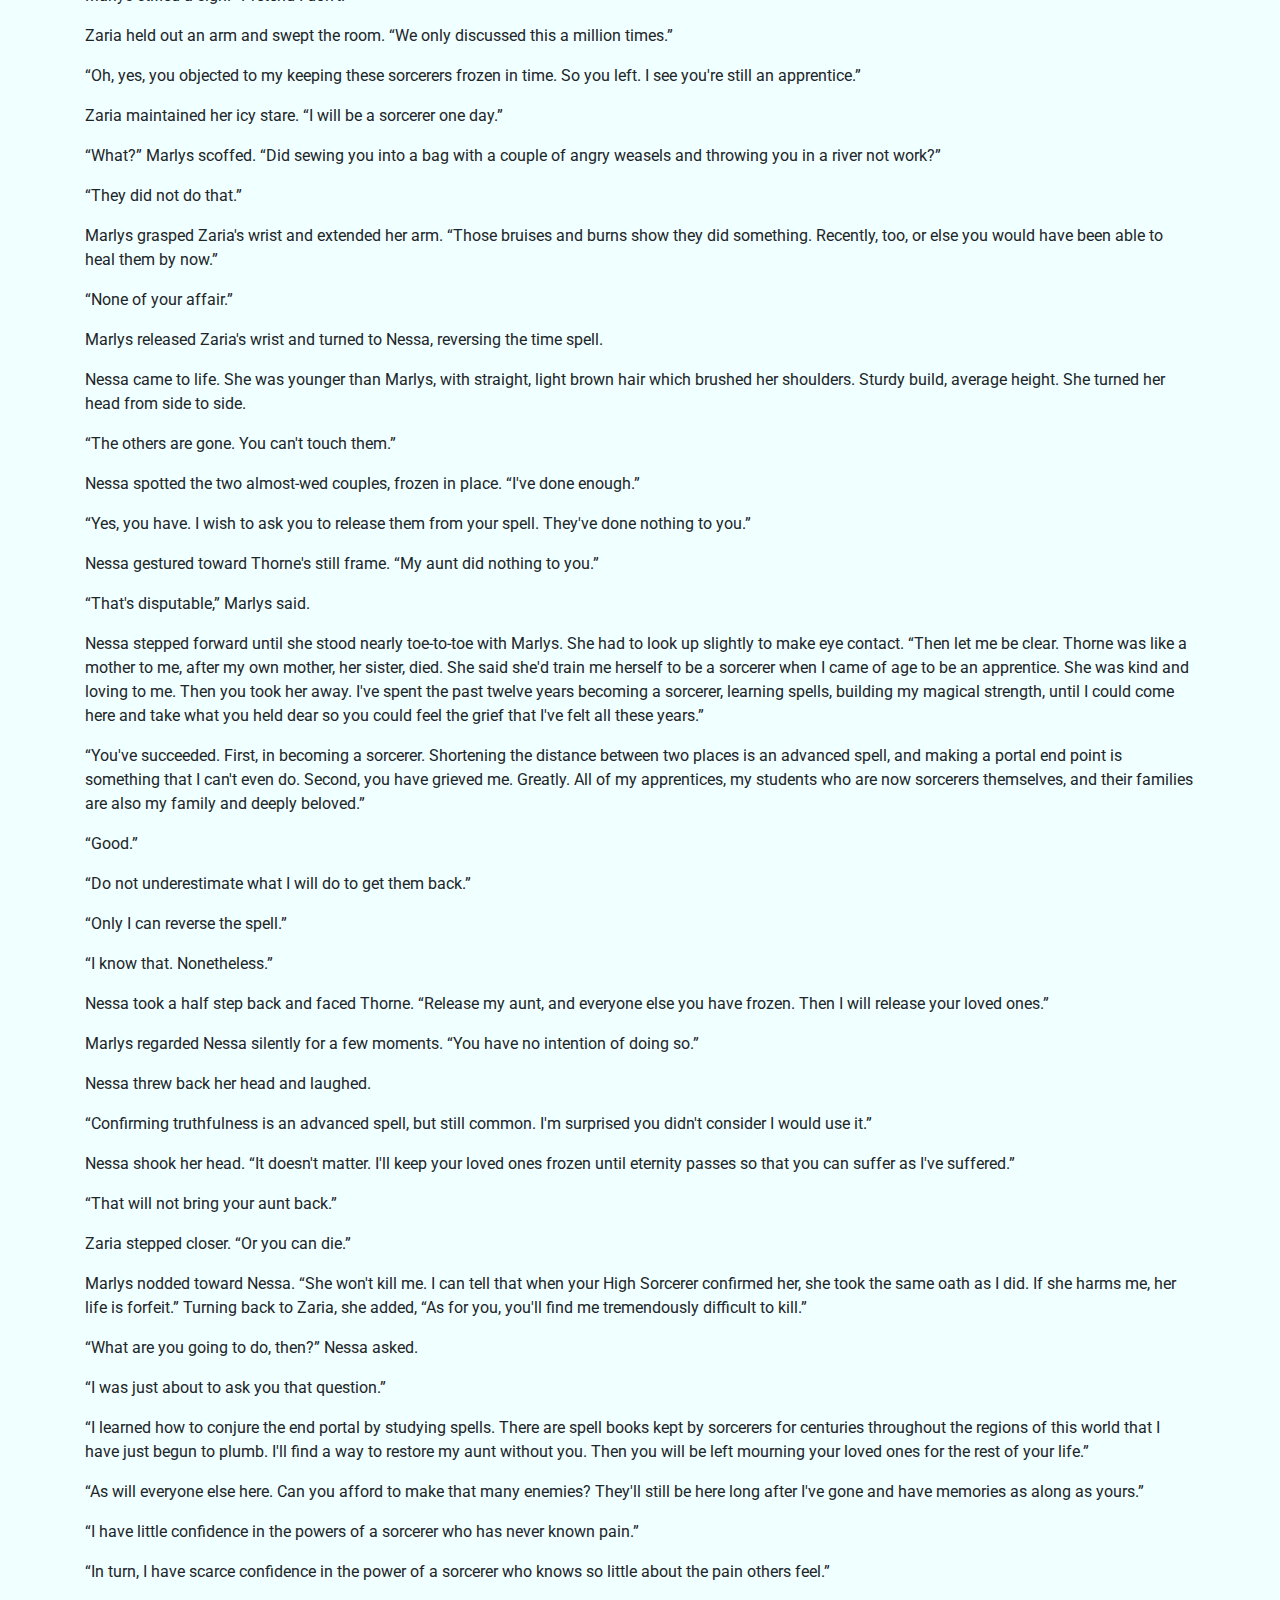
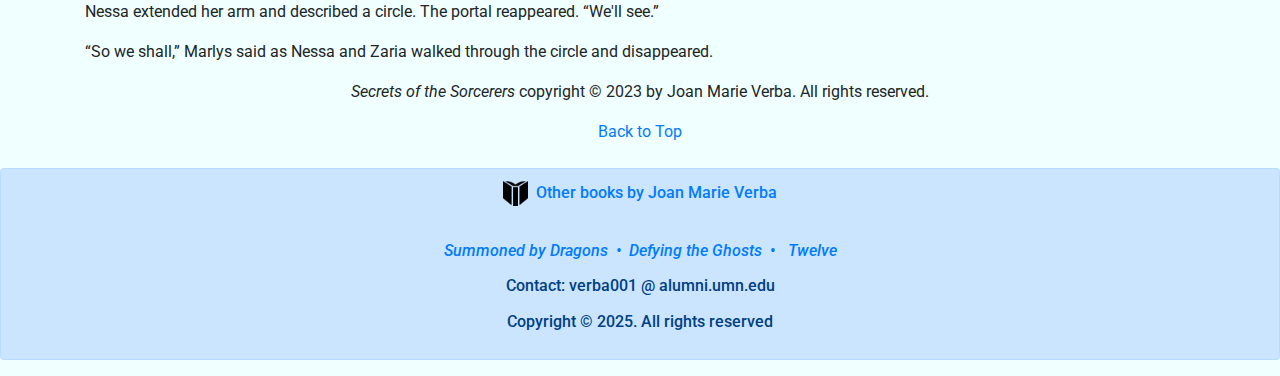
<file: secrets1.html>
<!DOCTYPE html>
<html lang="en">

<head>
    <meta charset="UTF-8">
    <meta name="viewport" content="width=device-width, initial-scale=1.0">
    <meta http-equiv="X-UA-Compatible" content="ie=edge">
    <link rel='shortcut icon' href='favicon.ico' type='image/x-icon' />
    <title>Library of Sorcery novels: Book 1 Chapter 1</title>
    <link rel="stylesheet" href="https://stackpath.bootstrapcdn.com/bootstrap/4.3.1/css/bootstrap.min.css"
        integrity="sha384-ggOyR0iXCbMQv3Xipma34MD+dH/1fQ784/j6cY/iJTQUOhcWr7x9JvoRxT2MZw1T" crossorigin="anonymous">

    <link href="https://fonts.googleapis.com/css?family=Roboto" rel="stylesheet">
    <link href="style.css" rel="stylesheet" />
</head>

<body>

    <header>
        <!-- Navbar -->
        <nav class="navbar navbar-expand-lg navbar-light alert-info">
            <div class="container-fluid">
                <div class="collapse navbar-collapse" id="navbarExample01">
                    <ul class="navbar-nav me-auto mb-2 mb-lg-0">
                        <li class="nav-item">
                            <a class="nav-link" href="index.html">Home</a>
                        </li>
                        <li class="nav-item">
                            <a class="nav-link" href="#">Buy</a>
                        </li>
                        <li class="nav-item">
                            <a class="nav-link" href="characters.html">Characters</a>
                        </li>
                        
                        <li class="nav-item active dropdown">
                            <a class="nav-link dropdown-toggle" data-toggle="dropdown" href="#" role="button" aria-haspopup="true"
                                aria-expanded="false">Sample chapters</a>
                            <div class="dropdown-menu">
                                <a class="dropdown-item" href="#">Chapt. 1 Secrets of the Sorcerers</a>
                                <a class="dropdown-item" href="clash1.html">Chapt. 1 Clash of the Sorcerers</a>
                                <a class="dropdown-item" href="shadows1.html">Chapt. 1 Shadows of the Sorcerers</a>
                            </div>
                        </li>
                 
   
                    </ul>
                </div>
            </div>
        </nav>
        <!-- Navbar -->

        <a name="Top"></a>

        <!-- Background image -->
        <div class="p-5 text-center bg-image" style="
      background-image: url('./images/Library-Horizontal-Web.jpg');
      height: 400px;">
            <div class="mask" style="background-color: rgba(0, 0, 0, 0.6);">
                <div class="d-flex justify-content-center align-items-center h-100">
                    <div class="text-white">
                        <h1 class="mb-3">Secrets of the Sorcerers, Chapter 1</h1>
                        <h4 class="mb-3">by Joan Marie Verba</h4>
                        <img class="cover1" src="./images/secrets.jpg" alt="Secrets of the Sorcerers cover">
                    </div>
                </div>
            </div>
        </div>
        <!-- Background image -->
    </header>

<div class="container">

<p>Part I: The Revenge Quest</p>
<p></p>
<p>Chapter 1</p>
<p></p>
<p>Having a wedding in a palace full of frozen bodies was not the idea of High Sorcerer Marlys, but that is what the
    couples asked for, so she consented.</p>
<p>Looking around the otherwise empty audience room, she could appreciate the reason for choosing this location. The
    palace fortress had exquisite stained glass windows, the walls were of the finest marble, the floor had been set
    with the finest tile. The ceiling was high, the room was airy. Light of many colors streamed in.</p>
<p>Even the frozen bodies added a decorative touch. Not that they were literally frozen. Marlys had suspended them in
    time twelve years ago. They remained alive. If she released them, their lives would go on.</p>
<p>For now, they stood as they had for twelve years. Sorcerers all. Dressed in their finery. Tir had adorned them with
    garlands for the occasion. An outsider might have mistaken them for statues.</p>
<p>The sorcerers and apprentices began streaming in, chatting merrily. Women all, except for Tir. Only a small number of
    women could generate or use magic, or so it had been thought. Of those women who could use magic, most did not
    progress beyond household spells. Becoming a sorcerer required training, and talent.</p>
<p>Then came Tir. He was assigned female at birth. He insisted he was a boy as soon as he grew old enough to speak his
    truth. From then on, he lived happily as a boy in his community. When Tir reached a certain age, his family brought
    him to Marlys and her assembly for his transition. Spells to alter the appearance of a body were well-known and
    numerous. Transition spells also required changes to the inner workings of the body. None of them had cast a
    transition spell before, but they consulted their library of spell books, and, after seeing nothing helpful there,
    made a search of the fortress. Sorcerers in ancient days had simply written spells on parchment and secreted them
    anywhere that seemed to be a secure hiding place. Eventually, they found the spells they needed placed within walls
    of the deepest and least visited levels of the fortress, under spell lock which had to be sorcerously broken. As a
    result, Tir transitioned into the young man he was destined to be. Since he had demonstrated the ability to use
    household spells, they invited him to come back when he reached the age of apprenticeship. Upon returning, he
    completed the training and became a sorcerer himself, celebrated by all.</p>
<p>Watching the to-be-married couples, Marlys reflected that marriage, too, had been a change. Sorcerers had been known
    to be largely uninterested in coupling since ancient times, although, every once in a while, the sorcerous community
    would hear of a secret dalliance among them. Although unusual, this was not considered scandalous. But after
    freezing her former colleagues in time, Marlys had discovered that celibacy had been placed upon her—and every other
    apprentice—by spell without her knowing when she had arrived to be trained. When she had her own apprentices to
    train, she did not use that spell. As a result, many still chose to remain celibate, as she had, but others had
    chosen to marry openly. The first marriages were sorcerer to sorcerer, woman to woman. Recently, Marlys had
    officiated at weddings with women sorcerers and (non-magical) men. None of the sorcerers' ability to use magic, or
    do their work, had been affected in the least. Marlys could not help but wonder why the celibacy spell had ever been
    used in the first place. This was one of the questions she had in mind to ask High Sorcerer Thorne if Marlys ever
    released her from the time-spell.</p>
<p>Everyone at the gathering was younger than Marlys, who became High Sorcerer for the region by default in the absence
    of Thorne. Once Marlys had frozen her colleagues in time, she was the only sorcerer in the region. Those times had
    been hard for her. Many tasks required the skills of a sorcerer—binding mortal wounds, repelling intruding
    behemoths, and everything else a sorcerer was expected to do for her region. She had been forced to find
    apprentices, and quickly. Marlys had been able to find enough eager young people with the ability and willingness to
    become sorcerers. But training took time. The apprentices could perform simple household spells, but to do more
    complex spells needed sorcery.</p>
<p>That was the heart of the matter. High Sorcerer Thorne continued a tradition that had been around for ages and in
    just about every region, which presumed that in order to progress from performing simple spells to the complex
    magical tasks of sorcery, cruelty was necessary. Punishment was necessary. Torture was necessary. Marlys had nearly
    died several times when her fellow apprentices had abused her, supposedly to bring out her sorcerous powers. None of
    that had worked. Instead, she became a sorcerer, and a powerful one, just from desperately trying to free herself
    from a clutching bog. The experience had been tremendously painful. But no cruelty had been involved. Once she had
    demonstrated her skills to High Sorcerer Thorne and the other sorcerers and apprentices on these very grounds, they
    had accepted her into their ranks as a sorcerer. Afterwards, they had congratulated themselves on making Marlys's
    training as excruciating as possible, telling her this was lamentable but necessary.</p>
<p>That was all Marlys could take. Having taken a binding oath that she would not harm a fellow sorcerer or apprentice
    on penalty of death, she could not take revenge and harm them, and she had no desire to do so. Instead, she froze
    time around the entire group and walked away. Since no one but the spell caster could undo a time-binding spell, she
    felt secure in the knowledge that they would stay there indefinitely, until she felt it was safe to release them…or
    until she died.</p>
<p>From time to time, Marlys entertained the idea of releasing them, but every time she saw the joy of her apprentices,
    the friendships made, the love matches thriving, she could not bring herself to do it.</p>
<p>Tir touched her arm. “Why so solemn? This is a happy occasion.”</p>
<p>Marlys turned to him and smiled. “You're right. It's just that every time I'm in this room, it reminds me of what
    they put me through.”</p>
<p>“If that's so, you're still letting them possess you. Stop allowing them to roam freely within your mind and be at
    peace.”</p>
<p>“Easier said than done.”</p>
<p>“I did not say it would be easy, but it could be worthwhile.”</p>
<p>Marlys nodded. “I can't disagree with that.”</p>
<p>Serena, a slim young woman with a glorious crown of black hair, walked up to them. “Everyone's here. You can start at
    any time.”</p>
<p>“I think I will.” Marlys walked up to the steps to the dais where the High Sorcerer's throne stood. The former High
    Sorcerer stood in front of it, frozen in time, her expression deceptively kind. Marlys, now taller than she, and
    dressed as elegantly, positioned herself so that she blocked the view of her predecessor.</p>
<p>“Dear friends, we are gathered here in the presence of the Bright Beings and the Ruler of the Universe to bind
    together our beloved companions Isador and Sorcerer Skye, as well as our fellow Sorcerers Bronwen and Fern. Please
    come forward.”</p>
<p>The two couples approached the dais, standing at the foot of the steps. Isador was a cobbler that Skye had met while
    performing her sorcerous duties. He wore a princely outfit that Tir had helped him pick out. The sorcerers all wore
    their finery. Among the gifts the residents of the various regions willingly gave to the sorcerers in exchange for
    their services, fine clothes were abundant and never lacking.</p>
<p>Marlys opened her mouth to continue the wedding ceremony, but was distracted by a multi-colored circle of spinning
    light forming at her right. She turned to see two young women step through it.</p>
<p>Before anyone could react, the taller of the two women extended an arm. “You and you and you and you.”</p>
<p>The two couples froze.</p>
<p>Instantly, Marlys time-bound the two newcomers. Exclamations of shock and distress from the onlookers met her ears.
</p>
<p>“What is it?”</p>
<p>“What's going on?”</p>
<p>“Marlys, what did they do?”</p>
<p>Marlys faced the assembly and raised her voice. “Everyone. Leave. Leave now.”</p>
<p>“We aren't leaving you to these scoundrels,” Tir said.</p>
<p>“You have to, before they can cast a spell on anyone else. Out of sight will do. Go!” When the others did not move,
    she added, “I'll tell you what I find. But I cannot find out anything from these two and protect you at the same
    time.”</p>
<p>Rochelle, the most stalwart and strongly-built of the sorcerers, pointed. “That's Zaria.”</p>
<p>“Traitor,” Serena said.</p>
<p>“Yes, I recognized her, too,” Marlys said. “Now go.”</p>
<p>“Who's the other one?” Tir asked.</p>
<p>“I'll find out. Go!”</p>
<p>This time the assembly moved out. Marlys was relieved. Most spells, including the most disruptive spells, were
    line-of-sight spells, that could only be effective if the recipient were within view. The time-binding spell was one
    of those. Once the other members of the assembly had disappeared around corners, Marlys released Zaria.</p>
<p>“Who's your companion?” Marlys asked.</p>
<p>Zaria glared at her. “Nessa.”</p>
<p>“To what do we owe the honor of your presence?”</p>
<p>“You know.”</p>
<p>Marlys stifled a sigh. “Pretend I don't.”</p>
<p>Zaria held out an arm and swept the room. “We only discussed this a million times.”</p>
<p>“Oh, yes, you objected to my keeping these sorcerers frozen in time. So you left. I see you're still an apprentice.”
</p>
<p>Zaria maintained her icy stare. “I will be a sorcerer one day.”</p>
<p>“What?” Marlys scoffed. “Did sewing you into a bag with a couple of angry weasels and throwing you in a river not
    work?”</p>
<p>“They did not do that.”</p>
<p>Marlys grasped Zaria's wrist and extended her arm. “Those bruises and burns show they did something. Recently, too,
    or else you would have been able to heal them by now.”</p>
<p>“None of your affair.”</p>
<p>Marlys released Zaria's wrist and turned to Nessa, reversing the time spell.</p>
<p>Nessa came to life. She was younger than Marlys, with straight, light brown hair which brushed her shoulders. Sturdy
    build, average height. She turned her head from side to side.</p>
<p>“The others are gone. You can't touch them.”</p>
<p>Nessa spotted the two almost-wed couples, frozen in place. “I've done enough.”</p>
<p>“Yes, you have. I wish to ask you to release them from your spell. They've done nothing to you.”</p>
<p>Nessa gestured toward Thorne's still frame. “My aunt did nothing to you.”</p>
<p>“That's disputable,” Marlys said.</p>
<p>Nessa stepped forward until she stood nearly toe-to-toe with Marlys. She had to look up slightly to make eye contact.
    “Then let me be clear. Thorne was like a mother to me, after my own mother, her sister, died. She said she'd train
    me herself to be a sorcerer when I came of age to be an apprentice. She was kind and loving to me. Then you took her
    away. I've spent the past twelve years becoming a sorcerer, learning spells, building my magical strength, until I
    could come here and take what you held dear so you could feel the grief that I've felt all these years.”</p>
<p>“You've succeeded. First, in becoming a sorcerer. Shortening the distance between two places is an advanced spell,
    and making a portal end point is something that I can't even do. Second, you have grieved me. Greatly. All of my
    apprentices, my students who are now sorcerers themselves, and their families are also my family and deeply
    beloved.”</p>
<p>“Good.”</p>
<p>“Do not underestimate what I will do to get them back.”</p>
<p>“Only I can reverse the spell.”</p>
<p>“I know that. Nonetheless.”</p>
<p>Nessa took a half step back and faced Thorne. “Release my aunt, and everyone else you have frozen. Then I will
    release your loved ones.”</p>
<p>Marlys regarded Nessa silently for a few moments. “You have no intention of doing so.”</p>
<p>Nessa threw back her head and laughed.</p>
<p>“Confirming truthfulness is an advanced spell, but still common. I'm surprised you didn't consider I would use it.”
</p>
<p>Nessa shook her head. “It doesn't matter. I'll keep your loved ones frozen until eternity passes so that you can
    suffer as I've suffered.”</p>
<p>“That will not bring your aunt back.”</p>
<p>Zaria stepped closer. “Or you can die.”</p>
<p>Marlys nodded toward Nessa. “She won't kill me. I can tell that when your High Sorcerer confirmed her, she took the
    same oath as I did. If she harms me, her life is forfeit.” Turning back to Zaria, she added, “As for you, you'll
    find me tremendously difficult to kill.”</p>
<p>“What are you going to do, then?” Nessa asked.</p>
<p>“I was just about to ask you that question.”</p>
<p>“I learned how to conjure the end portal by studying spells. There are spell books kept by sorcerers for centuries
    throughout the regions of this world that I have just begun to plumb. I'll find a way to restore my aunt without
    you. Then you will be left mourning your loved ones for the rest of your life.”</p>
<p>“As will everyone else here. Can you afford to make that many enemies? They'll still be here long after I've gone and
    have memories as along as yours.”</p>
<p>“I have little confidence in the powers of a sorcerer who has never known pain.”</p>
<p>“In turn, I have scarce confidence in the power of a sorcerer who knows so little about the pain others feel.”</p>
<p>Nessa extended her arm and described a circle. The portal reappeared. “We'll see.”</p>
<p>“So we shall,” Marlys said as Nessa and Zaria walked through the circle and disappeared.</p>
<p></p>
<p>

</div>

<p class="text-center"><em>Secrets of the Sorcerers</em> copyright © 2023 by Joan Marie Verba. All rights reserved.</p>
<div class="text-center"><a href="#Top">Back to Top</a></div>


<div class="row">
    &nbsp;
</div>

<footer>
    <div class="alert alert-primary" role="alert">
        <h6 class="text-center">

            <img src="./images/book.png" height="25" width="25" alt="book icon">&nbsp;&nbsp;<a
                href="http://joanmarieverba.com">Other books by Joan Marie Verba</a>
            <p>&nbsp;</p>
            <p>
                <a href="http://summonedbydragons.com"><em>Summoned by Dragons&nbsp;&nbsp;&#x2022;&nbsp;</em></a>
                <a href="http://defyingtheghosts.com"><em>Defying the Ghosts</em>&nbsp;&nbsp;&#x2022;&nbsp;&nbsp;</a>
                <a href="http://twelvefairytale.com"><em>Twelve</em></a>
            </p>

            <p class="text-center">Contact: verba001 @ alumni.umn.edu</p>
            <p class="text-center">Copyright © 2025. All rights reserved</p>

        </h6>
    </div>
</footer>

<script src="https://code.jquery.com/jquery-3.3.1.slim.min.js"
    integrity="sha384-q8i/X+965DzO0rT7abK41JStQIAqVgRVzpbzo5smXKp4YfRvH+8abtTE1Pi6jizo"
    crossorigin="anonymous"></script>
<script src="https://cdnjs.cloudflare.com/ajax/libs/popper.js/1.14.7/umd/popper.min.js"
    integrity="sha384-UO2eT0CpHqdSJQ6hJty5KVphtPhzWj9WO1clHTMGa3JDZwrnQq4sF86dIHNDz0W1"
    crossorigin="anonymous"></script>
<script src="https://stackpath.bootstrapcdn.com/bootstrap/4.3.1/js/bootstrap.min.js"
    integrity="sha384-JjSmVgyd0p3pXB1rRibZUAYoIIy6OrQ6VrjIEaFf/nJGzIxFDsf4x0xIM+B07jRM"
    crossorigin="anonymous"></script>

</body>

</html>
</file>
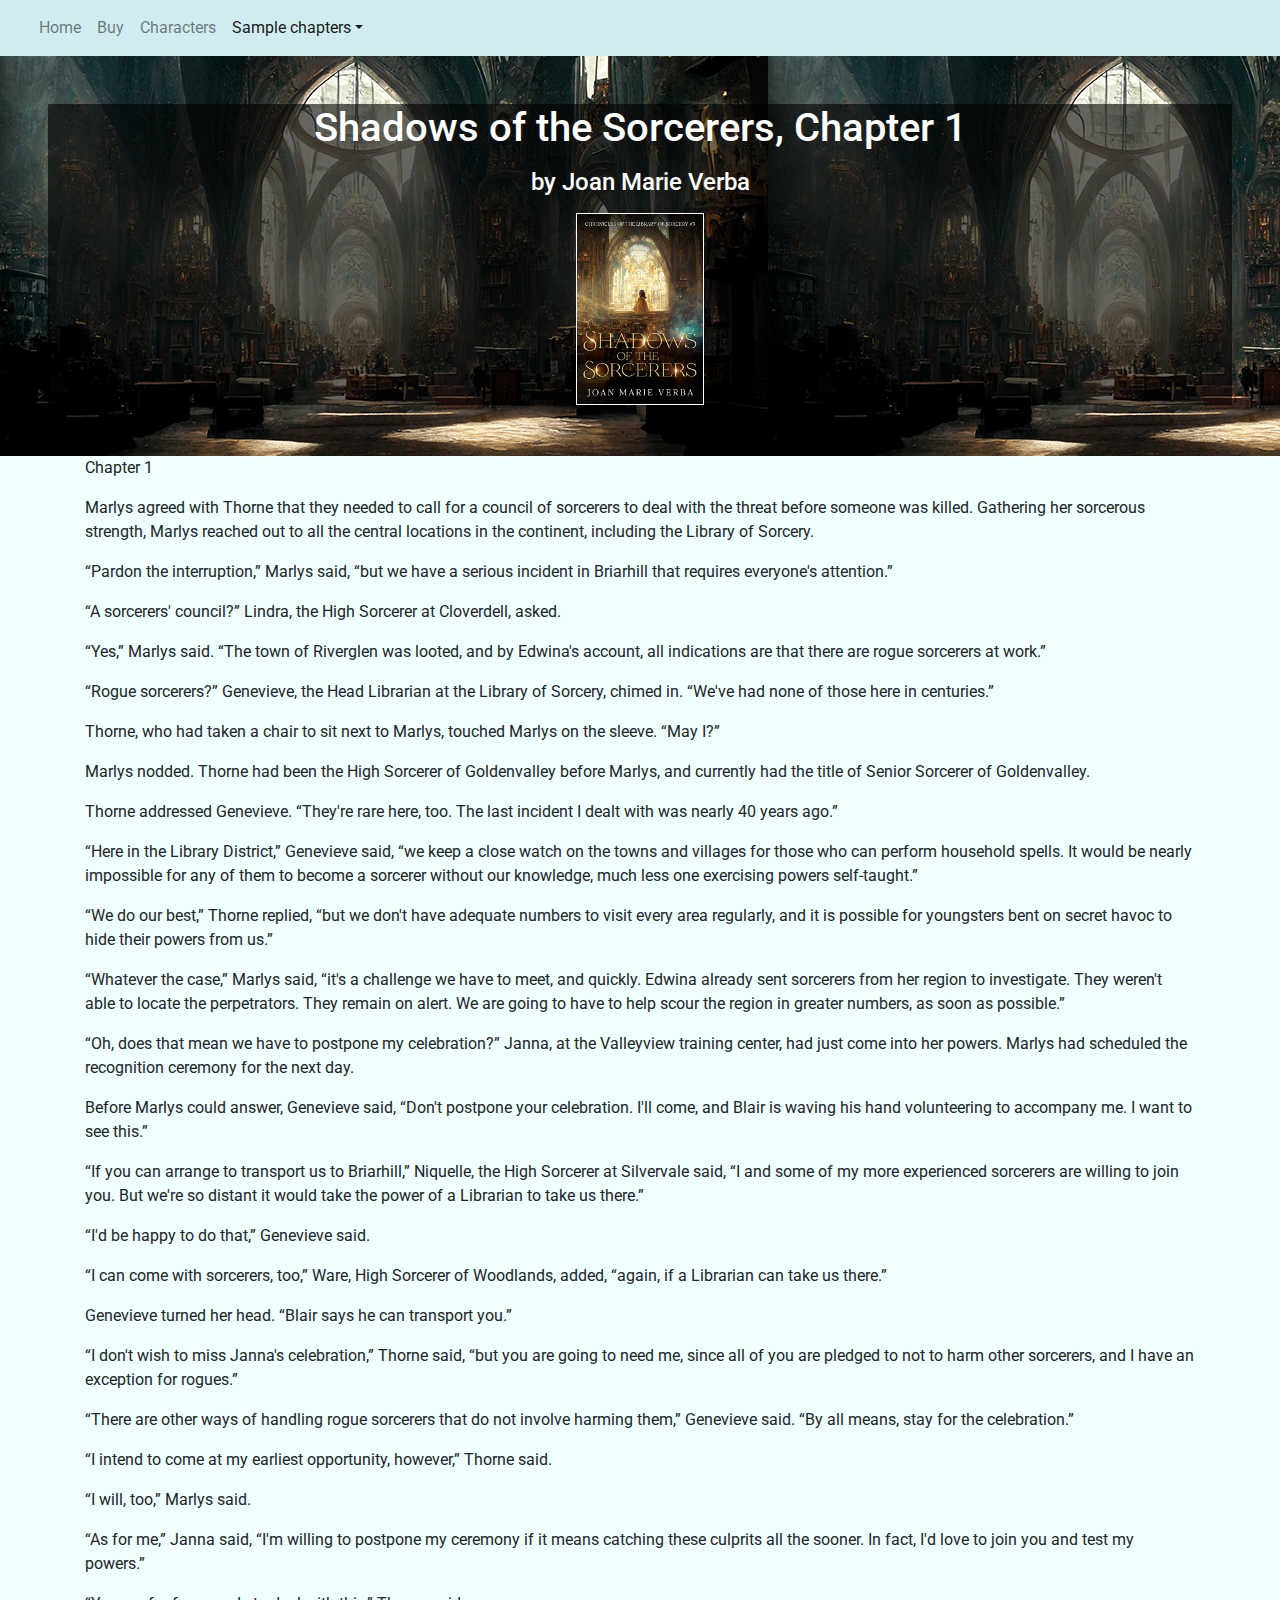
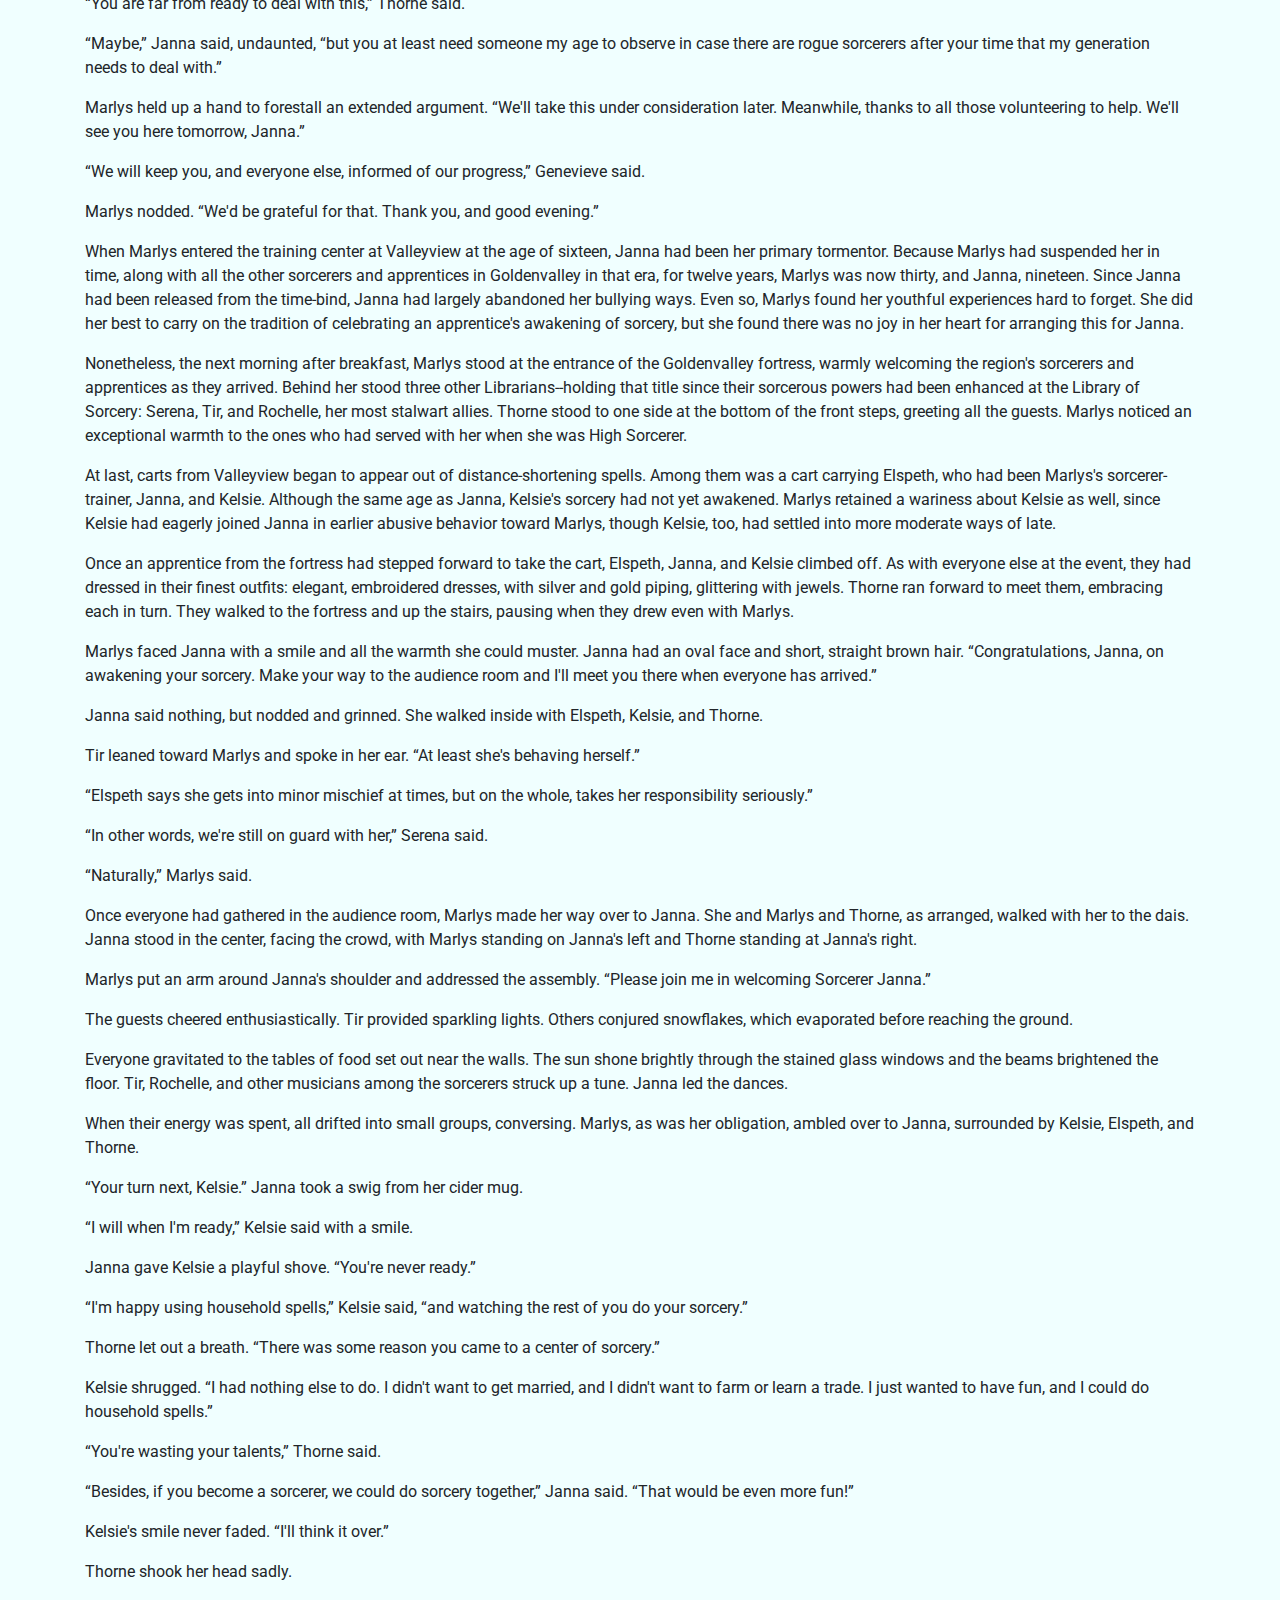
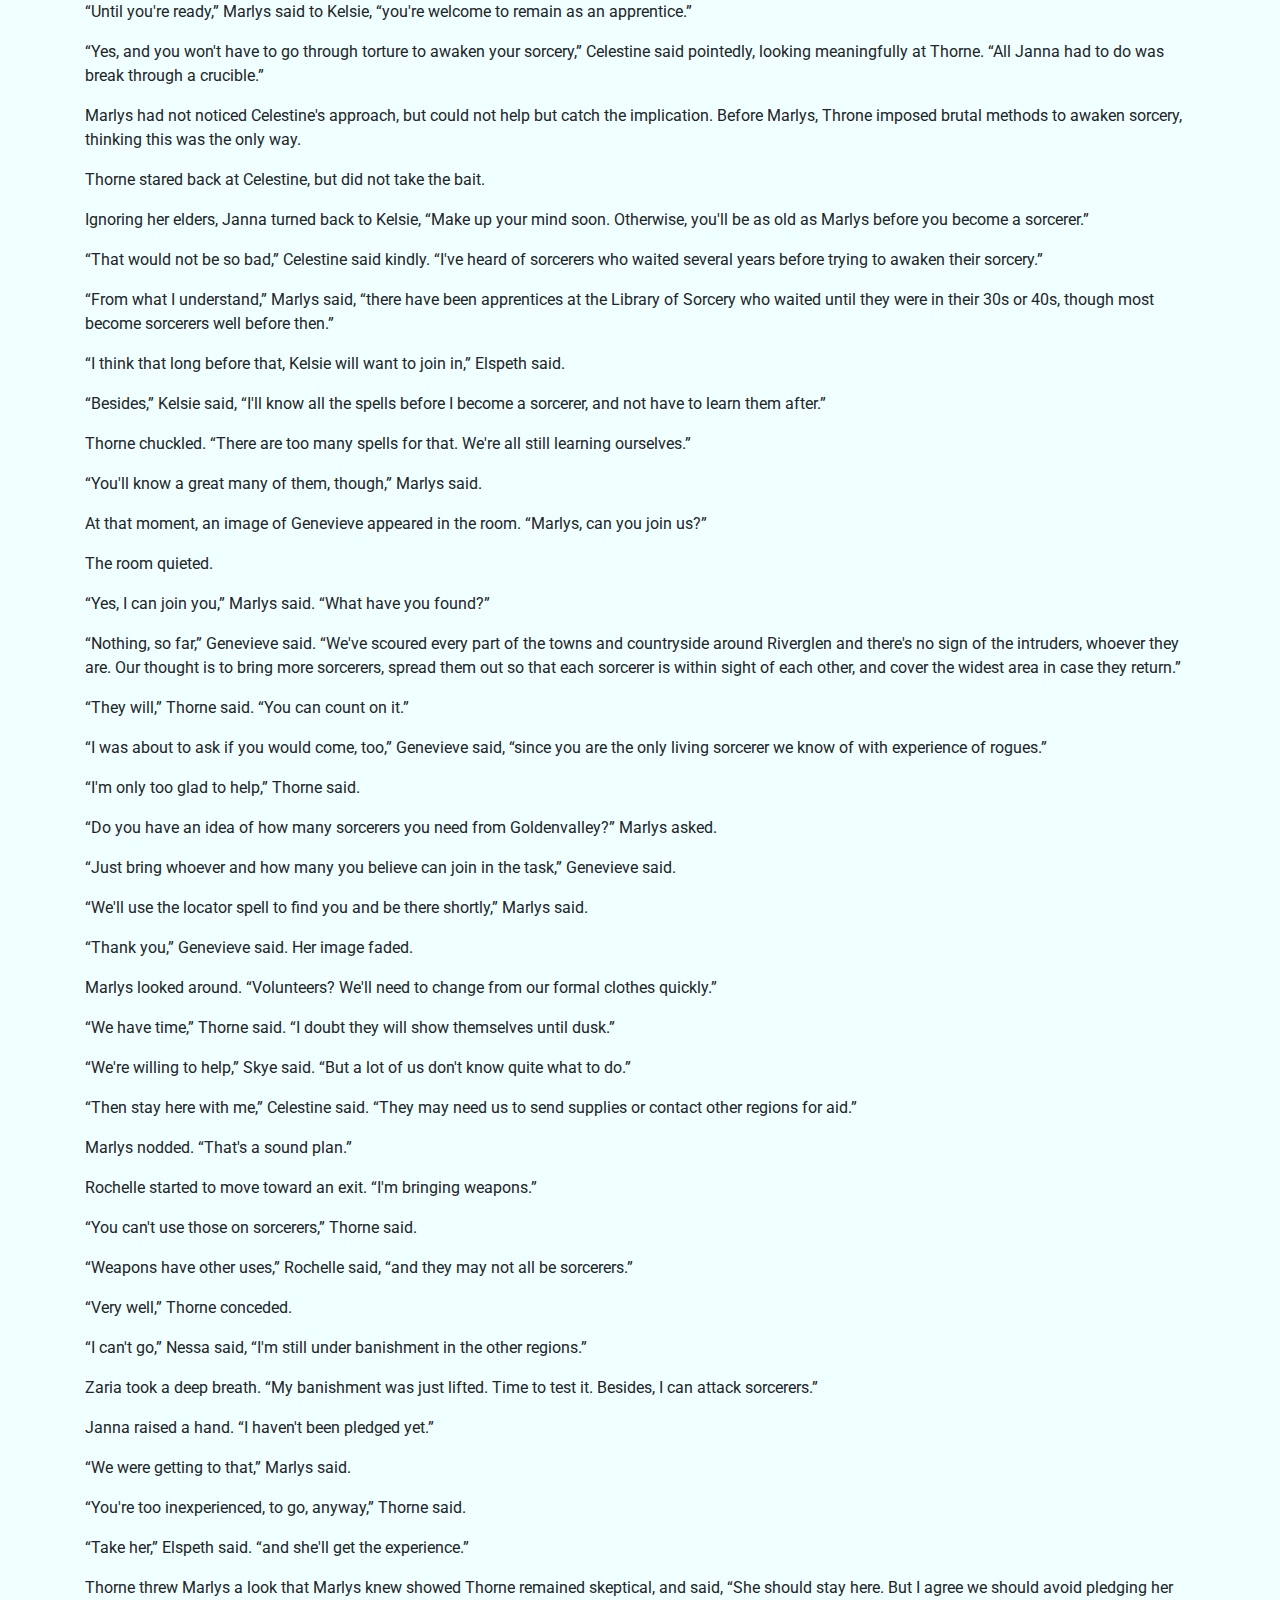
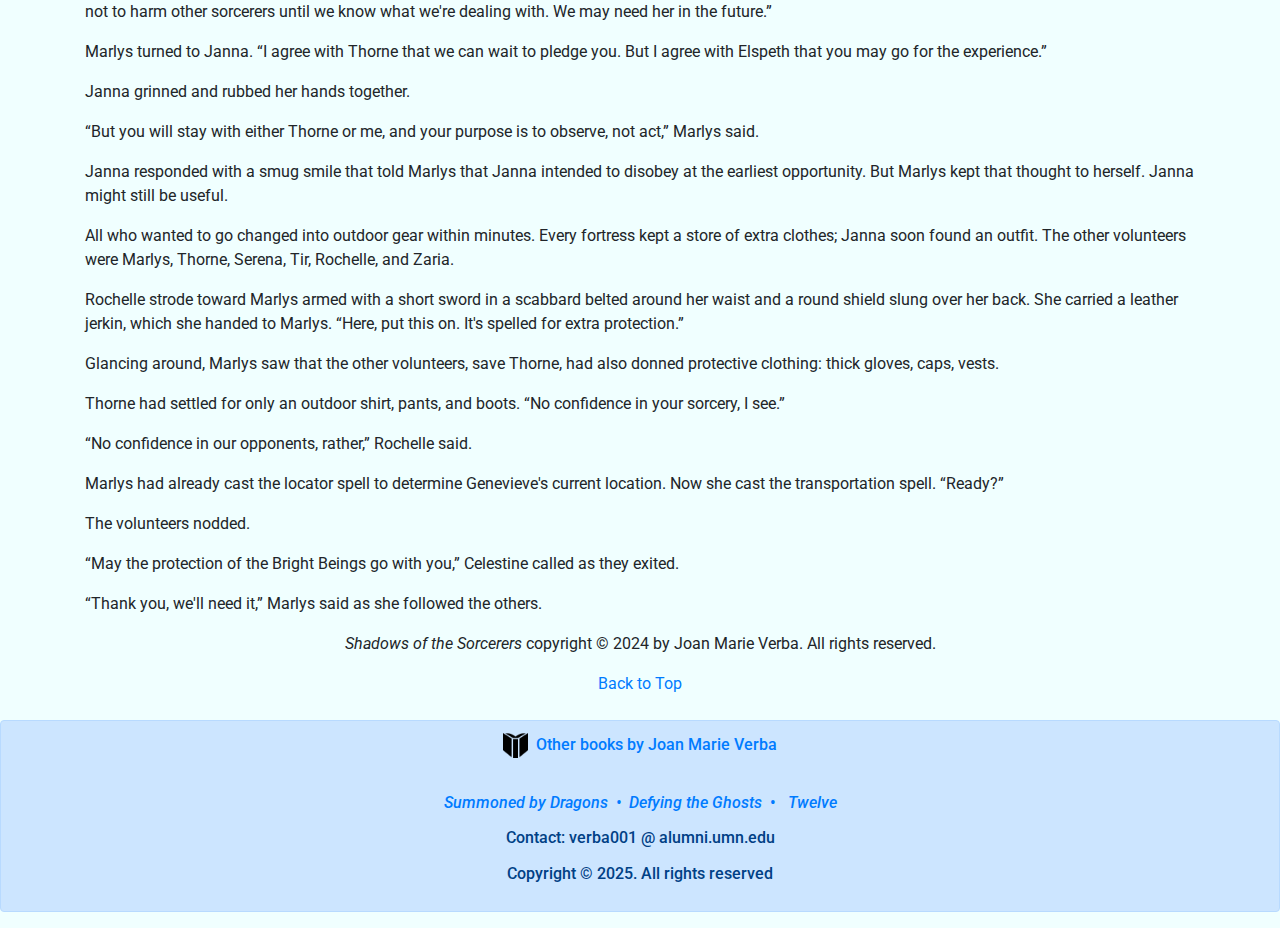
<file: shadows1.html>
<!DOCTYPE html>
<html lang="en">

<head>
    <meta charset="UTF-8">
    <meta name="viewport" content="width=device-width, initial-scale=1.0">
    <meta http-equiv="X-UA-Compatible" content="ie=edge">
    <link rel='shortcut icon' href='favicon.ico' type='image/x-icon' />
    <title>Library of Sorcery novels: Book 3 Chapter 1</title>
    <link rel="stylesheet" href="https://stackpath.bootstrapcdn.com/bootstrap/4.3.1/css/bootstrap.min.css"
        integrity="sha384-ggOyR0iXCbMQv3Xipma34MD+dH/1fQ784/j6cY/iJTQUOhcWr7x9JvoRxT2MZw1T" crossorigin="anonymous">

    <link href="https://fonts.googleapis.com/css?family=Roboto" rel="stylesheet">
    <link href="style.css" rel="stylesheet" />
</head>

<body>

    <header>
        <!-- Navbar -->
        <nav class="navbar navbar-expand-lg navbar-light alert-info">
            <div class="container-fluid">
                <div class="collapse navbar-collapse" id="navbarExample01">
                    <ul class="navbar-nav me-auto mb-2 mb-lg-0">
                        <li class="nav-item">
                            <a class="nav-link" href="index.html">Home</a>
                        </li>
                        <li class="nav-item">
                            <a class="nav-link" href="#">Buy</a>
                        </li>
                        <li class="nav-item">
                            <a class="nav-link" href="characters.html">Characters</a>
                        </li>

                        <li class="nav-item active dropdown">
                            <a class="nav-link dropdown-toggle" data-toggle="dropdown" href="#" role="button"
                                aria-haspopup="true" aria-expanded="false">Sample chapters</a>
                            <div class="dropdown-menu">
                                <a class="dropdown-item" href="secrets1.html">Chapt. 1 Secrets of the Sorcerers</a>
                                <a class="dropdown-item" href="clash1.html">Chapt. 1 Clash of the Sorcerers</a>
                                <a class="dropdown-item" href="#">Chapt. 1 Shadows of the Sorcerers</a>
                            </div>
                        </li>

                    </ul>
                </div>
            </div>
        </nav>
        <!-- Navbar -->

        <a name="Top"></a>

        <!-- Background image -->
        <div class="p-5 text-center bg-image" style="
      background-image: url('./images/Library-Horizontal-Web.jpg');
      height: 400px;">
            <div class="mask" style="background-color: rgba(0, 0, 0, 0.6);">
                <div class="d-flex justify-content-center align-items-center h-100">
                    <div class="text-white">
                        <h1 class="mb-3">Shadows of the Sorcerers, Chapter 1</h1>
                        <h4 class="mb-3">by Joan Marie Verba</h4>
                        <img class="cover1" src="./images/Shadows.jpg" alt="Shadows of the Sorcerers cover">
                    </div>
                </div>
            </div>
        </div>
        <!-- Background image -->
    </header>

    <div class="container">

        <p>Chapter 1</p>

        <p>Marlys agreed with Thorne that they needed to call for a council of sorcerers to deal with the threat before someone
            was killed. Gathering her sorcerous strength, Marlys reached out to all the central locations in the continent,
            including the Library of Sorcery.</p>
        <p>“Pardon the interruption,” Marlys said, “but we have a serious incident in Briarhill that requires everyone's
            attention.”</p>
        <p>“A sorcerers' council?” Lindra, the High Sorcerer at Cloverdell, asked.</p>
        <p>“Yes,” Marlys said. “The town of Riverglen was looted, and by Edwina's account, all indications are that there are
            rogue sorcerers at work.”</p>
        <p>“Rogue sorcerers?” Genevieve, the Head Librarian at the Library of Sorcery, chimed in. “We've had none of those here
            in centuries.”</p>
        <p>Thorne, who had taken a chair to sit next to Marlys, touched Marlys on the sleeve. “May I?”</p>
        <p>Marlys nodded. Thorne had been the High Sorcerer of Goldenvalley before Marlys, and currently had the title of Senior
            Sorcerer of Goldenvalley.</p>
        <p>Thorne addressed Genevieve. “They're rare here, too. The last incident I dealt with was nearly 40 years ago.”</p>
        <p>“Here in the Library District,” Genevieve said, “we keep a close watch on the towns and villages for those who can
            perform household spells. It would be nearly impossible for any of them to become a sorcerer without our knowledge,
            much less one exercising powers self-taught.”</p>
        <p>“We do our best,” Thorne replied, “but we don't have adequate numbers to visit every area regularly, and it is
            possible for youngsters bent on secret havoc to hide their powers from us.”</p>
        <p>“Whatever the case,” Marlys said, “it's a challenge we have to meet, and quickly. Edwina already sent sorcerers from
            her region to investigate. They weren't able to locate the perpetrators. They remain on alert. We are going to have
            to help scour the region in greater numbers, as soon as possible.”</p>
        <p>“Oh, does that mean we have to postpone my celebration?” Janna, at the Valleyview training center, had just come into
            her powers. Marlys had scheduled the recognition ceremony for the next day.</p>
        <p>Before Marlys could answer, Genevieve said, “Don't postpone your celebration. I'll come, and Blair is waving his hand
            volunteering to accompany me. I want to see this.”</p>
        <p>“If you can arrange to transport us to Briarhill,” Niquelle, the High Sorcerer at Silvervale said, “I and some of my
            more experienced sorcerers are willing to join you. But we're so distant it would take the power of a Librarian to
            take us there.”</p>
        <p>“I'd be happy to do that,” Genevieve said.</p>
        <p>“I can come with sorcerers, too,” Ware, High Sorcerer of Woodlands, added, “again, if a Librarian can take us there.”
        </p>
        <p>Genevieve turned her head. “Blair says he can transport you.”</p>
        <p>“I don't wish to miss Janna's celebration,” Thorne said, “but you are going to need me, since all of you are pledged
            to not to harm other sorcerers, and I have an exception for rogues.”</p>
        <p>“There are other ways of handling rogue sorcerers that do not involve harming them,” Genevieve said. “By all means,
            stay for the celebration.”</p>
        <p>“I intend to come at my earliest opportunity, however,” Thorne said.</p>
        <p>“I will, too,” Marlys said.</p>
        <p>“As for me,” Janna said, “I'm willing to postpone my ceremony if it means catching these culprits all the sooner. In
            fact, I'd love to join you and test my powers.”</p>
        <p>“You are far from ready to deal with this,” Thorne said.</p>
        <p>“Maybe,” Janna said, undaunted, “but you at least need someone my age to observe in case there are rogue sorcerers
            after your time that my generation needs to deal with.”</p>
        <p>Marlys held up a hand to forestall an extended argument. “We'll take this under consideration later. Meanwhile,
            thanks to all those volunteering to help. We'll see you here tomorrow, Janna.”</p>
        <p>“We will keep you, and everyone else, informed of our progress,” Genevieve said.</p>
        <p>Marlys nodded. “We'd be grateful for that. Thank you, and good evening.”</p>
        <p> </p>
        <p>When Marlys entered the training center at Valleyview at the age of sixteen, Janna had been her primary tormentor.
            Because Marlys had suspended her in time, along with all the other sorcerers and apprentices in Goldenvalley in that
            era, for twelve years, Marlys was now thirty, and Janna, nineteen. Since Janna had been released from the time-bind,
            Janna had largely abandoned her bullying ways. Even so, Marlys found her youthful experiences hard to forget. She
            did her best to carry on the tradition of celebrating an apprentice's awakening of sorcery, but she found there was
            no joy in her heart for arranging this for Janna.</p>
        <p>Nonetheless, the next morning after breakfast, Marlys stood at the entrance of the Goldenvalley fortress, warmly
            welcoming the region's sorcerers and apprentices as they arrived. Behind her stood three other Librarians--holding
            that title since their sorcerous powers had been enhanced at the Library of Sorcery: Serena, Tir, and Rochelle, her
            most stalwart allies. Thorne stood to one side at the bottom of the front steps, greeting all the guests. Marlys
            noticed an exceptional warmth to the ones who had served with her when she was High Sorcerer.</p>
        <p>At last, carts from Valleyview began to appear out of distance-shortening spells. Among them was a cart carrying
            Elspeth, who had been Marlys's sorcerer-trainer, Janna, and Kelsie. Although the same age as Janna, Kelsie's sorcery
            had not yet awakened. Marlys retained a wariness about Kelsie as well, since Kelsie had eagerly joined Janna in
            earlier abusive behavior toward Marlys, though Kelsie, too, had settled into more moderate ways of late. </p>
        <p>Once an apprentice from the fortress had stepped forward to take the cart, Elspeth, Janna, and Kelsie climbed off. As
            with everyone else at the event, they had dressed in their finest outfits: elegant, embroidered dresses, with silver
            and gold piping, glittering with jewels. Thorne ran forward to meet them, embracing each in turn. They walked to the
            fortress and up the stairs, pausing when they drew even with Marlys.</p>
        <p>Marlys faced Janna with a smile and all the warmth she could muster. Janna had an oval face and short, straight brown
            hair. “Congratulations, Janna, on awakening your sorcery. Make your way to the audience room and I'll meet you there
            when everyone has arrived.”</p>
        <p>Janna said nothing, but nodded and grinned. She walked inside with Elspeth, Kelsie, and Thorne.</p>
        <p>Tir leaned toward Marlys and spoke in her ear. “At least she's behaving herself.”</p>
        <p>“Elspeth says she gets into minor mischief at times, but on the whole, takes her responsibility seriously.”</p>
        <p>“In other words, we're still on guard with her,” Serena said.</p>
        <p>“Naturally,” Marlys said.</p>
        <p> </p>
        <p>Once everyone had gathered in the audience room, Marlys made her way over to Janna. She and Marlys and Thorne, as
            arranged, walked with her to the dais. Janna stood in the center, facing the crowd, with Marlys standing on Janna's
            left and Thorne standing at Janna's right.</p>
        <p>Marlys put an arm around Janna's shoulder and addressed the assembly. “Please join me in welcoming Sorcerer Janna.”
        </p>
        <p>The guests cheered enthusiastically. Tir provided sparkling lights. Others conjured snowflakes, which evaporated
            before reaching the ground. </p>
        <p>Everyone gravitated to the tables of food set out near the walls. The sun shone brightly through the stained glass
            windows and the beams brightened the floor. Tir, Rochelle, and other musicians among the sorcerers struck up a tune.
            Janna led the dances. </p>
        <p>When their energy was spent, all drifted into small groups, conversing. Marlys, as was her obligation, ambled over to
            Janna, surrounded by Kelsie, Elspeth, and Thorne.</p>
        <p>“Your turn next, Kelsie.” Janna took a swig from her cider mug.</p>
        <p>“I will when I'm ready,” Kelsie said with a smile.</p>
        <p>Janna gave Kelsie a playful shove. “You're never ready.”</p>
        <p>“I'm happy using household spells,” Kelsie said, “and watching the rest of you do your sorcery.”</p>
        <p>Thorne let out a breath. “There was some reason you came to a center of sorcery.”</p>
        <p>Kelsie shrugged. “I had nothing else to do. I didn't want to get married, and I didn't want to farm or learn a trade.
            I just wanted to have fun, and I could do household spells.”</p>
        <p>“You're wasting your talents,” Thorne said.</p>
        <p>“Besides, if you become a sorcerer, we could do sorcery together,” Janna said. “That would be even more fun!”</p>
        <p>Kelsie's smile never faded. “I'll think it over.”</p>
        <p>Thorne shook her head sadly.</p>
        <p>“Until you're ready,” Marlys said to Kelsie, “you're welcome to remain as an apprentice.”</p>
        <p>“Yes, and you won't have to go through torture to awaken your sorcery,” Celestine said pointedly, looking
            meaningfully at Thorne. “All Janna had to do was break through a crucible.”</p>
        <p>Marlys had not noticed Celestine's approach, but could not help but catch the implication. Before Marlys, Throne
            imposed brutal methods to awaken sorcery, thinking this was the only way.</p>
        <p>Thorne stared back at Celestine, but did not take the bait.</p>
        <p>Ignoring her elders, Janna turned back to Kelsie, “Make up your mind soon. Otherwise, you'll be as old as Marlys
            before you become a sorcerer.”</p>
        <p>“That would not be so bad,” Celestine said kindly. “I've heard of sorcerers who waited several years before trying to
            awaken their sorcery.”</p>
        <p>“From what I understand,” Marlys said, “there have been apprentices at the Library of Sorcery who waited until they
            were in their 30s or 40s, though most become sorcerers well before then.”</p>
        <p>“I think that long before that, Kelsie will want to join in,” Elspeth said.</p>
        <p>“Besides,” Kelsie said, “I'll know all the spells before I become a sorcerer, and not have to learn them after.”</p>
        <p>Thorne chuckled. “There are too many spells for that. We're all still learning ourselves.”</p>
        <p>“You'll know a great many of them, though,” Marlys said.</p>
        <p>At that moment, an image of Genevieve appeared in the room. “Marlys, can you join us?”</p>
        <p>The room quieted.</p>
        <p>“Yes, I can join you,” Marlys said. “What have you found?”</p>
        <p>“Nothing, so far,” Genevieve said. “We've scoured every part of the towns and countryside around Riverglen and
            there's no sign of the intruders, whoever they are. Our thought is to bring more sorcerers, spread them out so that
            each sorcerer is within sight of each other, and cover the widest area in case they return.”</p>
        <p>“They will,” Thorne said. “You can count on it.”</p>
        <p>“I was about to ask if you would come, too,” Genevieve said, “since you are the only living sorcerer we know of with
            experience of rogues.”</p>
        <p>“I'm only too glad to help,” Thorne said.</p>
        <p>“Do you have an idea of how many sorcerers you need from Goldenvalley?” Marlys asked.</p>
        <p>“Just bring whoever and how many you believe can join in the task,” Genevieve said.</p>
        <p>“We'll use the locator spell to find you and be there shortly,” Marlys said.</p>
        <p>“Thank you,” Genevieve said. Her image faded.</p>
        <p>Marlys looked around. “Volunteers? We'll need to change from our formal clothes quickly.”</p>
        <p>“We have time,” Thorne said. “I doubt they will show themselves until dusk.”</p>
        <p>“We're willing to help,” Skye said. “But a lot of us don't know quite what to do.”</p>
        <p>“Then stay here with me,” Celestine said. “They may need us to send supplies or contact other regions for aid.”</p>
        <p>Marlys nodded. “That's a sound plan.”</p>
        <p>Rochelle started to move toward an exit. “I'm bringing weapons.”</p>
        <p>“You can't use those on sorcerers,” Thorne said.</p>
        <p>“Weapons have other uses,” Rochelle said, “and they may not all be sorcerers.”</p>
        <p>“Very well,” Thorne conceded.</p>
        <p>“I can't go,” Nessa said, “I'm still under banishment in the other regions.”</p>
        <p>Zaria took a deep breath. “My banishment was just lifted. Time to test it. Besides, I can attack sorcerers.”</p>
        <p>Janna raised a hand. “I haven't been pledged yet.”</p>
        <p>“We were getting to that,” Marlys said.</p>
        <p>“You're too inexperienced, to go, anyway,” Thorne said.</p>
        <p>“Take her,” Elspeth said. “and she'll get the experience.”</p>
        <p>Thorne threw Marlys a look that Marlys knew showed Thorne remained skeptical, and said, “She should stay here. But I
            agree we should avoid pledging her not to harm other sorcerers until we know what we're dealing with. We may need
            her in the future.”</p>
        <p>Marlys turned to Janna. “I agree with Thorne that we can wait to pledge you. But I agree with Elspeth that you may go
            for the experience.”</p>
        <p>Janna grinned and rubbed her hands together.</p>
        <p>“But you will stay with either Thorne or me, and your purpose is to observe, not act,” Marlys said.</p>
        <p>Janna responded with a smug smile that told Marlys that Janna intended to disobey at the earliest opportunity. But
            Marlys kept that thought to herself. Janna might still be useful.</p>
        <p>All who wanted to go changed into outdoor gear within minutes. Every fortress kept a store of extra clothes; Janna
            soon found an outfit. The other volunteers were Marlys, Thorne, Serena, Tir, Rochelle, and Zaria. </p>
        <p>Rochelle strode toward Marlys armed with a short sword in a scabbard belted around her waist and a round shield slung
            over her back. She carried a leather jerkin, which she handed to Marlys. “Here, put this on. It's spelled for extra
            protection.”</p>
        <p>Glancing around, Marlys saw that the other volunteers, save Thorne, had also donned protective clothing: thick
            gloves, caps, vests. </p>
        <p>Thorne had settled for only an outdoor shirt, pants, and boots. “No confidence in your sorcery, I see.”</p>
        <p>“No confidence in our opponents, rather,” Rochelle said.</p>
        <p>Marlys had already cast the locator spell to determine Genevieve's current location. Now she cast the transportation
            spell. “Ready?”</p>
        <p>The volunteers nodded.</p>
        <p>“May the protection of the Bright Beings go with you,” Celestine called as they exited.</p>
        <p>“Thank you, we'll need it,” Marlys said as she followed the others.</p>

    </div>


    <p class="text-center"><em>Shadows of the Sorcerers</em> copyright © 2024 by Joan Marie Verba. All rights reserved.</p>
    
    <div class="text-center"><a href="#Top">Back to Top</a></div>
    
    <div class="row">
        &nbsp;
    </div>
    
    <footer>
        <div class="alert alert-primary" role="alert">
            <h6 class="text-center">
    
                <img src="./images/book.png" height="25" width="25" alt="book icon">&nbsp;&nbsp;<a
                    href="http://joanmarieverba.com">Other books by Joan Marie Verba</a>
                <p>&nbsp;</p>
                <p>
                    <a href="http://summonedbydragons.com"><em>Summoned by Dragons&nbsp;&nbsp;&#x2022;&nbsp;</em></a>
                    <a href="http://defyingtheghosts.com"><em>Defying the Ghosts</em>&nbsp;&nbsp;&#x2022;&nbsp;&nbsp;</a>
                    <a href="http://twelvefairytale.com"><em>Twelve</em></a>
                </p>
    
                <p class="text-center">Contact: verba001 @ alumni.umn.edu</p>
                <p class="text-center">Copyright © 2025. All rights reserved</p>
    
            </h6>
        </div>
    </footer>
    
    <script src="https://code.jquery.com/jquery-3.3.1.slim.min.js"
        integrity="sha384-q8i/X+965DzO0rT7abK41JStQIAqVgRVzpbzo5smXKp4YfRvH+8abtTE1Pi6jizo"
        crossorigin="anonymous"></script>
    <script src="https://cdnjs.cloudflare.com/ajax/libs/popper.js/1.14.7/umd/popper.min.js"
        integrity="sha384-UO2eT0CpHqdSJQ6hJty5KVphtPhzWj9WO1clHTMGa3JDZwrnQq4sF86dIHNDz0W1"
        crossorigin="anonymous"></script>
    <script src="https://stackpath.bootstrapcdn.com/bootstrap/4.3.1/js/bootstrap.min.js"
        integrity="sha384-JjSmVgyd0p3pXB1rRibZUAYoIIy6OrQ6VrjIEaFf/nJGzIxFDsf4x0xIM+B07jRM"
        crossorigin="anonymous"></script>
    
    </body>
    
    </html>
</file>
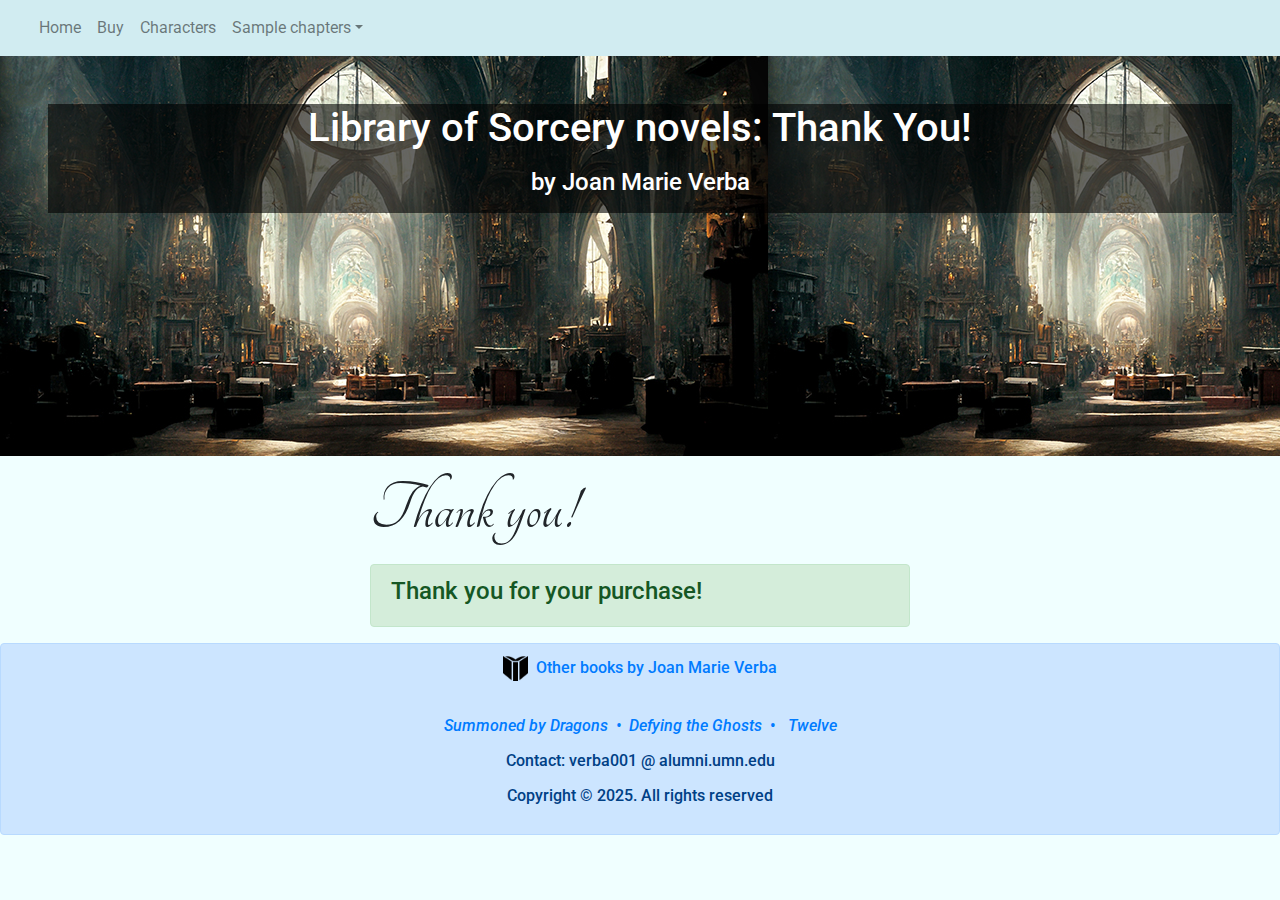
<file: thankyou.html>
<!DOCTYPE html>
<html lang="en">

<head>
    <meta charset="UTF-8">
    <meta name="viewport" content="width=device-width, initial-scale=1.0">
    <meta http-equiv="X-UA-Compatible" content="ie=edge">
    <link rel='shortcut icon' href='favicon.ico' type='image/x-icon' />
    <title>Library of Sorcery novels: Thank You!</title>
    <link rel="stylesheet" href="https://stackpath.bootstrapcdn.com/bootstrap/4.3.1/css/bootstrap.min.css"
        integrity="sha384-ggOyR0iXCbMQv3Xipma34MD+dH/1fQ784/j6cY/iJTQUOhcWr7x9JvoRxT2MZw1T" crossorigin="anonymous">
    <link href="https://fonts.googleapis.com/css2?family=Tangerine" rel="stylesheet">
    <link href="https://fonts.googleapis.com/css?family=Roboto" rel="stylesheet">
    <link href="style.css" rel="stylesheet" />
</head>

<body>

    <header>
        <!-- Navbar -->
        <nav class="navbar navbar-expand-lg navbar-light alert-info">
            <div class="container-fluid">

                <div class="collapse navbar-collapse" id="navbarExample01">
                    <ul class="navbar-nav me-auto mb-2 mb-lg-0">
                        <li class="nav-item">
                            <a class="nav-link" aria-current="page" href="index.html">Home</a>
                        </li>
                        <li class="nav-item">
                            <a class="nav-link" href="buy.html">Buy</a>
                        </li>
                        <li class="nav-item">
                            <a class="nav-link" href="characters.html">Characters</a>
                        </li>

                        <li class="nav-item dropdown">
                            <a class="nav-link dropdown-toggle" data-toggle="dropdown" href="#" role="button"
                                aria-haspopup="true" aria-expanded="false">Sample chapters</a>
                            <div class="dropdown-menu">
                                <a class="dropdown-item" href="secrets1.html">Chapt. 1 Secrets of the Sorcerers</a>
                                <a class="dropdown-item" href="clash1.html">Chapt. 1 Clash of the Sorcerers</a>
                                <a class="dropdown-item" href="shadows1.html">Chapt. 1 Shadows of the Sorcerers</a>
                            </div>
                        </li>
                     
               
                    </ul>
                </div>
            </div>
        </nav>
        <!-- Navbar -->

        <!-- Background image -->
        <div class="p-5 text-center bg-image" style="
      background-image: url('./images/Library-Horizontal-Web.jpg');
      height: 400px;">
            <div class="mask" style="background-color: rgba(0, 0, 0, 0.6);">
                <div class="d-flex justify-content-center align-items-center h-100">
                    <div class="text-white">
                        <h1 class="mb-3">Library of Sorcery novels: Thank You!</h1>
                        <h4 class="mb-3">by Joan Marie Verba</h4>
                    </div>
                </div>
            </div>
        </div>
        <!-- Background image -->
    </header>

<div class="container">

    <main>

        <div class="row">

            <div class="col-md-3"></div>

            <div class="col-md-6">
                <!-- <img src="./images/thank-you.png" width="500" height="300" alt="thank you" /> -->
                <div style="font-size: 72px; font-family: Tangerine">Thank you!</div>
                <div class="alert alert-success" role="alert">
                    <h4>Thank you for your purchase!</h4>
                </div>
            </div>

        </div>

    </main>

</div>

<footer>
    <div class="alert alert-primary" role="alert">
        <h6 class="text-center">

            <img src="./images/book.png" height="25" width="25" alt="book icon">&nbsp;&nbsp;<a
                href="http://joanmarieverba.com">Other books by Joan Marie Verba</a>
            <p>&nbsp;</p>
            <p>
                <a href="http://summonedbydragons.com"><em>Summoned by Dragons&nbsp;&nbsp;&#x2022;&nbsp;</em></a>
                <a href="http://defyingtheghosts.com"><em>Defying the Ghosts</em>&nbsp;&nbsp;&#x2022;&nbsp;&nbsp;</a>
                <a href="http://twelvefairytale.com"><em>Twelve</em></a>
            </p>

            <p class="text-center">Contact: verba001 @ alumni.umn.edu</p>
            <p class="text-center">Copyright © 2025. All rights reserved</p>

        </h6>
    </div>
</footer>

<script src="https://code.jquery.com/jquery-3.3.1.slim.min.js"
    integrity="sha384-q8i/X+965DzO0rT7abK41JStQIAqVgRVzpbzo5smXKp4YfRvH+8abtTE1Pi6jizo"
    crossorigin="anonymous"></script>
<script src="https://cdnjs.cloudflare.com/ajax/libs/popper.js/1.14.7/umd/popper.min.js"
    integrity="sha384-UO2eT0CpHqdSJQ6hJty5KVphtPhzWj9WO1clHTMGa3JDZwrnQq4sF86dIHNDz0W1"
    crossorigin="anonymous"></script>
<script src="https://stackpath.bootstrapcdn.com/bootstrap/4.3.1/js/bootstrap.min.js"
    integrity="sha384-JjSmVgyd0p3pXB1rRibZUAYoIIy6OrQ6VrjIEaFf/nJGzIxFDsf4x0xIM+B07jRM"
    crossorigin="anonymous"></script>
<!-- ADA comply -->
<script> !function () { function e() { var e = ((new Date).getTime(), document.createElement("script")); e.type = "text/javascript", e.async = !0, e.setAttribute("embed-id", "0272c86d-c6c4-46f4-a5e9-e4ed26dd4bec"), e.src = "https://embed.adabundle.com/embed-scripts/0272c86d-c6c4-46f4-a5e9-e4ed26dd4bec", window.top.document.getElementsByTagName("body")[0].appendChild(e) } var t = window; t.attachEvent ? t.attachEvent("onload", e) : t.addEventListener("load", e, !1) }();</script>

</body>

</html>
</file>
<file: style.css>
body {
    font-family: 'Roboto', sans-serif;
    background-color: azure;
}

.cover {
    width: 150px;
    height: 225px;
    /* width: 8em;
    height: 12em; */
}

.cover1 {
    width: 8em;
    height: 12em;
    border: 1px solid white;
}

.indent {
    text-indent: 2em;
}

.lmargin {
    margin-left: 5vw;
}

.lspace3 {
    padding-left: 4vw;
}

.square {
    width: 150px;
    height: 150px;
}



.tmargin {
    margin-top: 5px;
}
</file>
